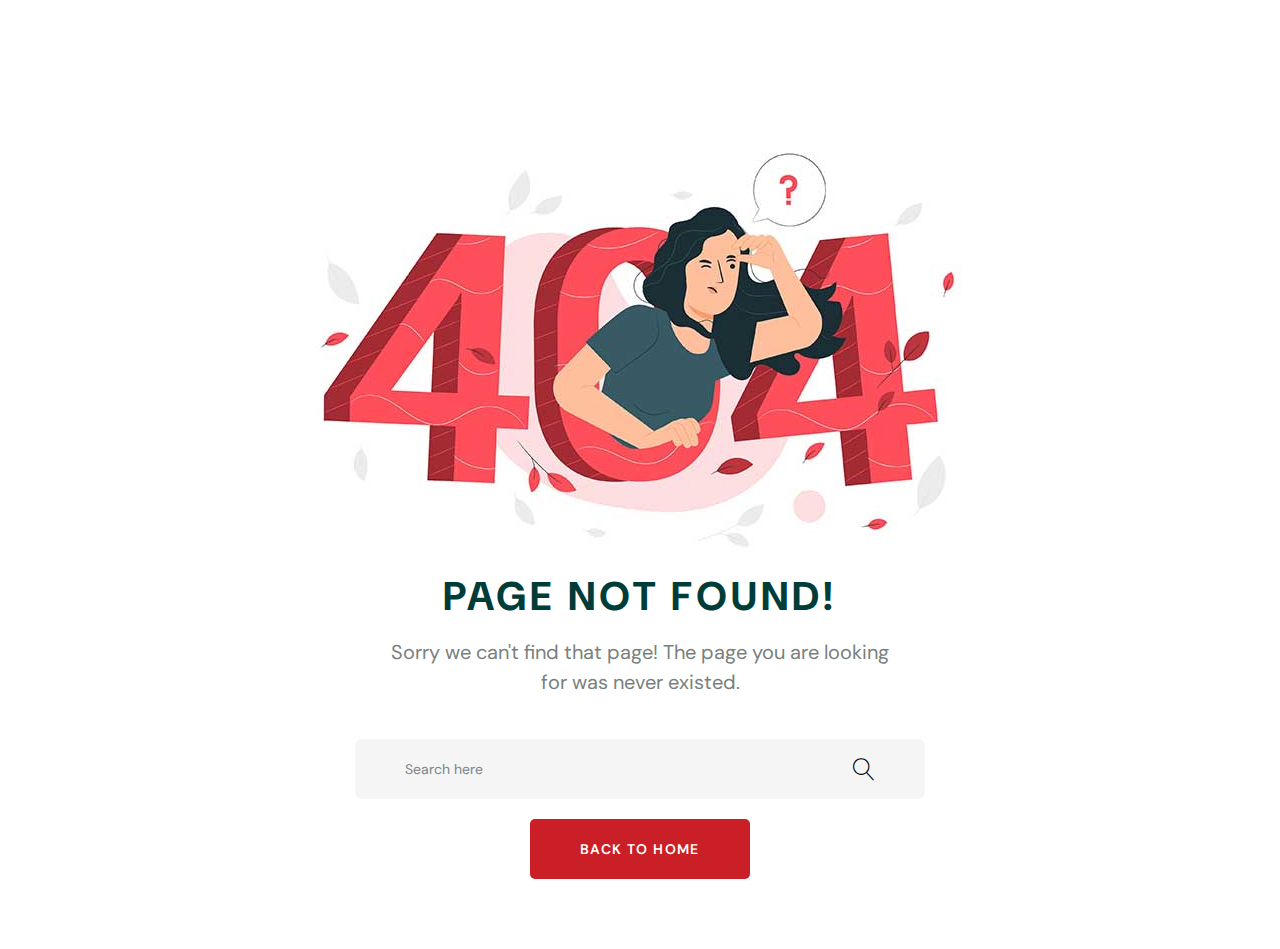
<file: page-404.html>
<!DOCTYPE html>
<html lang="en">

<head>
<meta charset="utf-8">
<title>Fesho | Organic Store HTML Template | Home Page 01</title>
<!-- Stylesheets -->
<link href="css/bootstrap.min.css" rel="stylesheet">
<link href="plugins/revolution/css/settings.css" rel="stylesheet" type="text/css"><!-- REVOLUTION SETTINGS STYLES -->
<link href="plugins/revolution/css/layers.css" rel="stylesheet" type="text/css"><!-- REVOLUTION LAYERS STYLES -->
<link href="plugins/revolution/css/navigation.css" rel="stylesheet" type="text/css"><!-- REVOLUTION NAVIGATION STYLES -->

<link href="css/style.css" rel="stylesheet">
<link href="css/responsive.css" rel="stylesheet">

<link rel="shortcut icon" href="images/favicon.png" type="image/x-icon">
<link rel="icon" href="images/favicon.png" type="image/x-icon">

<!-- Responsive -->
<meta http-equiv="X-UA-Compatible" content="IE=edge">
<meta name="viewport" content="width=device-width, initial-scale=1.0, maximum-scale=1.0, user-scalable=0">
<!--[if lt IE 9]><script src="js/html5shiv.js"></script><![endif]-->
<!--[if lt IE 9]><script src="js/respond.js"></script><![endif]-->
</head>

<body>

<!-- <div class="page-wrapper"> -->

	<!-- Preloader -->
	<!-- <div class="preloader"></div> -->

	<!-- 404 Section -->
	<section class="">
		<div class="auto-container pt-120 pb-70">
			<div class="row">
                <div class="col-xl-12">
                    <div class="error-page__inner">
                        <div class="error-page__title-box">
                        	<img src="images/resource/404.jpg" alt="">
                            <h3 class="error-page__sub-title">Page not found!</h3>
                        </div>
                        <p class="error-page__text">Sorry we can't find that page! The page you are looking <br> for
                            was never existed.</p>
                        <form class="error-page__form">
                            <div class="error-page__form-input">
                                <input type="search" placeholder="Search here">
                                <button type="submit"><i class="lnr lnr-icon-magnifier"></i></button>
                            </div>
                        </form>
                        <a href="index-2.html" class="theme-btn btn-style-one shop-now"><span class="btn-title">Back to Home</span></a>
                    </div>
                </div>
			</div>
		</div>
	</section>
	<!--End 404 Section -->

</div><!-- End Page Wrapper -->


<!-- Scroll To Top -->
<div class="scroll-to-top scroll-to-target" data-target="html"><span class="fa fa-angle-up"></span></div>


<script src="js/jquery.js"></script>
<script src="js/popper.min.js"></script>
<script src="js/bootstrap.min.js"></script>
<script src="js/jquery.fancybox.js"></script>
<script src="js/jquery.countdown.js"></script>
<script src="js/mixitup.js"></script>
<script src="js/wow.js"></script>
<script src="js/appear.js"></script>
<script src="js/jquery-ui.js"></script>
<script src="js/select2.min.js"></script>
<script src="js/swiper.min.js"></script>
<script src="js/owl.js"></script>
<script src="js/script.js"></script>
</body>

<!-- Mirrored from kodesolution.com/html/2022/tronis-html/page-404.html by HTTrack Website Copier/3.x [XR&CO'2014], Fri, 27 Jan 2023 08:08:06 GMT -->
</html>
</file>
<file: plugins/revolution/css/settings.css>
/*-----------------------------------------------------------------------------

-	Revolution Slider 5.0 Default Style Settings -

Screen Stylesheet

version:   	5.4.5
date:      	15/05/17
author:		themepunch
email:     	info@themepunch.com
website:   	http://www.themepunch.com
-----------------------------------------------------------------------------*/
#debungcontrolls,.debugtimeline{width:100%;box-sizing:border-box}.rev_column,.rev_column .tp-parallax-wrap,.tp-svg-layer svg{vertical-align:top}#debungcontrolls{z-index:100000;position:fixed;bottom:0;height:auto;background:rgba(0,0,0,.6);padding:10px}.debugtimeline{height:10px;position:relative;margin-bottom:3px;display:none;white-space:nowrap}.debugtimeline:hover{height:15px}.the_timeline_tester{background:#e74c3c;position:absolute;top:0;left:0;height:100%;width:0}.rs-go-fullscreen{position:fixed!important;width:100%!important;height:100%!important;top:0!important;left:0!important;z-index:9999999!important;background:#fff!important}.debugtimeline.tl_slide .the_timeline_tester{background:#f39c12}.debugtimeline.tl_frame .the_timeline_tester{background:#3498db}.debugtimline_txt{color:#fff;font-weight:400;font-size:7px;position:absolute;left:10px;top:0;white-space:nowrap;line-height:10px}.rtl{direction:rtl}@font-face{font-family:revicons;src:url(../fonts/revicons/revicons90c6.eot?5510888);src:url(../fonts/revicons/revicons90c6.eot?5510888#iefix) format('embedded-opentype'),url(../fonts/revicons/revicons90c6.woff?5510888) format('woff'),url(../fonts/revicons/revicons90c6.ttf?5510888) format('truetype'),url(../fonts/revicons/revicons90c6.svg?5510888#revicons) format('svg');font-weight:400;font-style:normal}[class*=" revicon-"]:before,[class^=revicon-]:before{font-family:revicons;font-style:normal;font-weight:400;speak:none;display:inline-block;text-decoration:inherit;width:1em;margin-right:.2em;text-align:center;font-variant:normal;text-transform:none;line-height:1em;margin-left:.2em}.revicon-search-1:before{content:'\e802'}.revicon-pencil-1:before{content:'\e831'}.revicon-picture-1:before{content:'\e803'}.revicon-cancel:before{content:'\e80a'}.revicon-info-circled:before{content:'\e80f'}.revicon-trash:before{content:'\e801'}.revicon-left-dir:before{content:'\e817'}.revicon-right-dir:before{content:'\e818'}.revicon-down-open:before{content:'\e83b'}.revicon-left-open:before{content:'\e819'}.revicon-right-open:before{content:'\e81a'}.revicon-angle-left:before{content:'\e820'}.revicon-angle-right:before{content:'\e81d'}.revicon-left-big:before{content:'\e81f'}.revicon-right-big:before{content:'\e81e'}.revicon-magic:before{content:'\e807'}.revicon-picture:before{content:'\e800'}.revicon-export:before{content:'\e80b'}.revicon-cog:before{content:'\e832'}.revicon-login:before{content:'\e833'}.revicon-logout:before{content:'\e834'}.revicon-video:before{content:'\e805'}.revicon-arrow-combo:before{content:'\e827'}.revicon-left-open-1:before{content:'\e82a'}.revicon-right-open-1:before{content:'\e82b'}.revicon-left-open-mini:before{content:'\e822'}.revicon-right-open-mini:before{content:'\e823'}.revicon-left-open-big:before{content:'\e824'}.revicon-right-open-big:before{content:'\e825'}.revicon-left:before{content:'\e836'}.revicon-right:before{content:'\e826'}.revicon-ccw:before{content:'\e808'}.revicon-arrows-ccw:before{content:'\e806'}.revicon-palette:before{content:'\e829'}.revicon-list-add:before{content:'\e80c'}.revicon-doc:before{content:'\e809'}.revicon-left-open-outline:before{content:'\e82e'}.revicon-left-open-2:before{content:'\e82c'}.revicon-right-open-outline:before{content:'\e82f'}.revicon-right-open-2:before{content:'\e82d'}.revicon-equalizer:before{content:'\e83a'}.revicon-layers-alt:before{content:'\e804'}.revicon-popup:before{content:'\e828'}.rev_slider_wrapper{position:relative;z-index:0;width:100%}.rev_slider{position:relative;overflow:visible}.entry-content .rev_slider a,.rev_slider a{box-shadow:none}.tp-overflow-hidden{overflow:hidden!important}.group_ov_hidden{overflow:hidden}.rev_slider img,.tp-simpleresponsive img{max-width:none!important;transition:none;margin:0;padding:0;border:none}.rev_slider .no-slides-text{font-weight:700;text-align:center;padding-top:80px}.rev_slider>ul,.rev_slider>ul>li,.rev_slider>ul>li:before,.rev_slider_wrapper>ul,.tp-revslider-mainul>li,.tp-revslider-mainul>li:before,.tp-simpleresponsive>ul,.tp-simpleresponsive>ul>li,.tp-simpleresponsive>ul>li:before{list-style:none!important;position:absolute;margin:0!important;padding:0!important;overflow-x:visible;overflow-y:visible;background-image:none;background-position:0 0;text-indent:0;top:0;left:0}.rev_slider>ul>li,.rev_slider>ul>li:before,.tp-revslider-mainul>li,.tp-revslider-mainul>li:before,.tp-simpleresponsive>ul>li,.tp-simpleresponsive>ul>li:before{visibility:hidden}.tp-revslider-mainul,.tp-revslider-slidesli{padding:0!important;margin:0!important;list-style:none!important}.fullscreen-container,.fullwidthbanner-container{padding:0;position:relative}.rev_slider li.tp-revslider-slidesli{position:absolute!important}.tp-caption .rs-untoggled-content{display:block}.tp-caption .rs-toggled-content{display:none}.rs-toggle-content-active.tp-caption .rs-toggled-content{display:block}.rs-toggle-content-active.tp-caption .rs-untoggled-content{display:none}.rev_slider .caption,.rev_slider .tp-caption{position:relative;visibility:hidden;white-space:nowrap;display:block;-webkit-font-smoothing:antialiased!important;z-index:1}.rev_slider .caption,.rev_slider .tp-caption,.tp-simpleresponsive img{-moz-user-select:none;-khtml-user-select:none;-webkit-user-select:none;-o-user-select:none}.rev_slider .tp-mask-wrap .tp-caption,.rev_slider .tp-mask-wrap :last-child,.wpb_text_column .rev_slider .tp-mask-wrap .tp-caption,.wpb_text_column .rev_slider .tp-mask-wrap :last-child{margin-bottom:0}.tp-svg-layer svg{width:100%;height:100%;position:relative}.tp-carousel-wrapper{cursor:url(openhand.cur),move}.tp-carousel-wrapper.dragged{cursor:url(closedhand.cur),move}.tp_inner_padding{box-sizing:border-box;max-height:none!important}.tp-caption.tp-layer-selectable{-moz-user-select:all;-khtml-user-select:all;-webkit-user-select:all;-o-user-select:all}.tp-caption.tp-hidden-caption,.tp-forcenotvisible,.tp-hide-revslider,.tp-parallax-wrap.tp-hidden-caption{visibility:hidden!important;display:none!important}.rev_slider audio,.rev_slider embed,.rev_slider iframe,.rev_slider object,.rev_slider video{max-width:none!important}.tp-element-background{position:absolute;top:0;left:0;width:100%;height:100%;z-index:0}.tp-blockmask,.tp-blockmask_in,.tp-blockmask_out{position:absolute;top:0;left:0;width:100%;height:100%;background:#fff;z-index:1000;transform:scaleX(0) scaleY(0)}.tp-parallax-wrap{transform-style:preserve-3d}.rev_row_zone{position:absolute;width:100%;left:0;box-sizing:border-box;min-height:50px;font-size:0}.rev_column_inner,.rev_slider .tp-caption.rev_row{position:relative;width:100%!important;box-sizing:border-box}.rev_row_zone_top{top:0}.rev_row_zone_middle{top:50%;transform:translateY(-50%)}.rev_row_zone_bottom{bottom:0}.rev_slider .tp-caption.rev_row{display:table;table-layout:fixed;vertical-align:top;height:auto!important;font-size:0}.rev_column{display:table-cell;position:relative;height:auto;box-sizing:border-box;font-size:0}.rev_column_inner{display:block;height:auto!important;white-space:normal!important}.rev_column_bg{width:100%;height:100%;position:absolute;top:0;left:0;z-index:0;box-sizing:border-box;background-clip:content-box;border:0 solid transparent}.tp-caption .backcorner,.tp-caption .backcornertop,.tp-caption .frontcorner,.tp-caption .frontcornertop{height:0;top:0;width:0;position:absolute}.rev_column_inner .tp-loop-wrap,.rev_column_inner .tp-mask-wrap,.rev_column_inner .tp-parallax-wrap{text-align:inherit}.rev_column_inner .tp-mask-wrap{display:inline-block}.rev_column_inner .tp-parallax-wrap,.rev_column_inner .tp-parallax-wrap .tp-loop-wrap,.rev_column_inner .tp-parallax-wrap .tp-mask-wrap{position:relative!important;left:auto!important;top:auto!important;line-height:0}.tp-video-play-button,.tp-video-play-button i{line-height:50px!important;vertical-align:top;text-align:center}.rev_column_inner .rev_layer_in_column,.rev_column_inner .tp-parallax-wrap,.rev_column_inner .tp-parallax-wrap .tp-loop-wrap,.rev_column_inner .tp-parallax-wrap .tp-mask-wrap{vertical-align:top}.rev_break_columns{display:block!important}.rev_break_columns .tp-parallax-wrap.rev_column{display:block!important;width:100%!important}.fullwidthbanner-container{overflow:hidden}.fullwidthbanner-container .fullwidthabanner{width:100%;position:relative}.tp-static-layers{position:absolute;z-index:101;top:0;left:0}.tp-caption .frontcorner{border-left:40px solid transparent;border-right:0 solid transparent;border-top:40px solid #00A8FF;left:-40px}.tp-caption .backcorner{border-left:0 solid transparent;border-right:40px solid transparent;border-bottom:40px solid #00A8FF;right:0}.tp-caption .frontcornertop{border-left:40px solid transparent;border-right:0 solid transparent;border-bottom:40px solid #00A8FF;left:-40px}.tp-caption .backcornertop{border-left:0 solid transparent;border-right:40px solid transparent;border-top:40px solid #00A8FF;right:0}.tp-layer-inner-rotation{position:relative!important}img.tp-slider-alternative-image{width:100%;height:auto}.caption.fullscreenvideo,.rs-background-video-layer,.tp-caption.coverscreenvideo,.tp-caption.fullscreenvideo{width:100%;height:100%;top:0;left:0;position:absolute}.noFilterClass{filter:none!important}.rs-background-video-layer{visibility:hidden;z-index:0}.caption.fullscreenvideo audio,.caption.fullscreenvideo iframe,.caption.fullscreenvideo video,.tp-caption.fullscreenvideo iframe,.tp-caption.fullscreenvideo iframe audio,.tp-caption.fullscreenvideo iframe video{width:100%!important;height:100%!important;display:none}.fullcoveredvideo audio,.fullscreenvideo audio .fullcoveredvideo video,.fullscreenvideo video{background:#000}.fullcoveredvideo .tp-poster{background-position:center center;background-size:cover;width:100%;height:100%;top:0;left:0}.videoisplaying .html5vid .tp-poster{display:none}.tp-video-play-button{background:#000;background:rgba(0,0,0,.3);border-radius:5px;position:absolute;top:50%;left:50%;color:#FFF;margin-top:-25px;margin-left:-25px;cursor:pointer;width:50px;height:50px;box-sizing:border-box;display:inline-block;z-index:4;opacity:0;transition:opacity .3s ease-out!important}.tp-audio-html5 .tp-video-play-button,.tp-hiddenaudio{display:none!important}.tp-caption .html5vid{width:100%!important;height:100%!important}.tp-video-play-button i{width:50px;height:50px;display:inline-block;font-size:40px!important}.rs-fullvideo-cover,.tp-dottedoverlay,.tp-shadowcover{height:100%;top:0;left:0;position:absolute}.tp-caption:hover .tp-video-play-button{opacity:1;display:block}.tp-caption .tp-revstop{display:none;border-left:5px solid #fff!important;border-right:5px solid #fff!important;margin-top:15px!important;line-height:20px!important;vertical-align:top;font-size:25px!important}.tp-seek-bar,.tp-video-button,.tp-volume-bar{outline:0;line-height:12px;margin:0;cursor:pointer}.videoisplaying .revicon-right-dir{display:none}.videoisplaying .tp-revstop{display:inline-block}.videoisplaying .tp-video-play-button{display:none}.fullcoveredvideo .tp-video-play-button{display:none!important}.fullscreenvideo .fullscreenvideo audio,.fullscreenvideo .fullscreenvideo video{object-fit:contain!important}.fullscreenvideo .fullcoveredvideo audio,.fullscreenvideo .fullcoveredvideo video{object-fit:cover!important}.tp-video-controls{position:absolute;bottom:0;left:0;right:0;padding:5px;opacity:0;transition:opacity .3s;background-image:linear-gradient(to bottom,#000 13%,#323232 100%);display:table;max-width:100%;overflow:hidden;box-sizing:border-box}.rev-btn.rev-hiddenicon i,.rev-btn.rev-withicon i{transition:all .2s ease-out!important;font-size:15px}.tp-caption:hover .tp-video-controls{opacity:.9}.tp-video-button{background:rgba(0,0,0,.5);border:0;border-radius:3px;font-size:12px;color:#fff;padding:0}.tp-video-button:hover{cursor:pointer}.tp-video-button-wrap,.tp-video-seek-bar-wrap,.tp-video-vol-bar-wrap{padding:0 5px;display:table-cell;vertical-align:middle}.tp-video-seek-bar-wrap{width:80%}.tp-video-vol-bar-wrap{width:20%}.tp-seek-bar,.tp-volume-bar{width:100%;padding:0}.rs-fullvideo-cover{width:100%;background:0 0;z-index:5}.disabled_lc .tp-video-play-button,.rs-background-video-layer audio::-webkit-media-controls,.rs-background-video-layer video::-webkit-media-controls,.rs-background-video-layer video::-webkit-media-controls-start-playback-button{display:none!important}.tp-audio-html5 .tp-video-controls{opacity:1!important;visibility:visible!important}.tp-dottedoverlay{background-repeat:repeat;width:100%;z-index:3}.tp-dottedoverlay.twoxtwo{background:url(../assets/gridtile.png)}.tp-dottedoverlay.twoxtwowhite{background:url(../assets/gridtile_white.png)}.tp-dottedoverlay.threexthree{background:url(../assets/gridtile_3x3.png)}.tp-dottedoverlay.threexthreewhite{background:url(../assets/gridtile_3x3_white.png)}.tp-shadowcover{width:100%;background:#fff;z-index:-1}.tp-shadow1{box-shadow:0 10px 6px -6px rgba(0,0,0,.8)}.tp-shadow2:after,.tp-shadow2:before,.tp-shadow3:before,.tp-shadow4:after{z-index:-2;position:absolute;content:"";bottom:10px;left:10px;width:50%;top:85%;max-width:300px;background:0 0;box-shadow:0 15px 10px rgba(0,0,0,.8);transform:rotate(-3deg)}.tp-shadow2:after,.tp-shadow4:after{transform:rotate(3deg);right:10px;left:auto}.tp-shadow5{position:relative;box-shadow:0 1px 4px rgba(0,0,0,.3),0 0 40px rgba(0,0,0,.1) inset}.tp-shadow5:after,.tp-shadow5:before{content:"";position:absolute;z-index:-2;box-shadow:0 0 25px 0 rgba(0,0,0,.6);top:30%;bottom:0;left:20px;right:20px;border-radius:100px/20px}.tp-button{padding:6px 13px 5px;border-radius:3px;height:30px;cursor:pointer;color:#fff!important;text-shadow:0 1px 1px rgba(0,0,0,.6)!important;font-size:15px;line-height:45px!important;font-family:arial,sans-serif;font-weight:700;letter-spacing:-1px;text-decoration:none}.tp-button.big{color:#fff;text-shadow:0 1px 1px rgba(0,0,0,.6);font-weight:700;padding:9px 20px;font-size:19px;line-height:57px!important}.purchase:hover,.tp-button.big:hover,.tp-button:hover{background-position:bottom,15px 11px}.purchase.green,.purchase:hover.green,.tp-button.green,.tp-button:hover.green{background-color:#21a117;box-shadow:0 3px 0 0 #104d0b}.purchase.blue,.purchase:hover.blue,.tp-button.blue,.tp-button:hover.blue{background-color:#1d78cb;box-shadow:0 3px 0 0 #0f3e68}.purchase.red,.purchase:hover.red,.tp-button.red,.tp-button:hover.red{background-color:#cb1d1d;box-shadow:0 3px 0 0 #7c1212}.purchase.orange,.purchase:hover.orange,.tp-button.orange,.tp-button:hover.orange{background-color:#f70;box-shadow:0 3px 0 0 #a34c00}.purchase.darkgrey,.purchase:hover.darkgrey,.tp-button.darkgrey,.tp-button.grey,.tp-button:hover.darkgrey,.tp-button:hover.grey{background-color:#555;box-shadow:0 3px 0 0 #222}.purchase.lightgrey,.purchase:hover.lightgrey,.tp-button.lightgrey,.tp-button:hover.lightgrey{background-color:#888;box-shadow:0 3px 0 0 #555}.rev-btn,.rev-btn:visited{outline:0!important;box-shadow:none!important;text-decoration:none!important;line-height:44px;font-size:17px;font-weight:500;padding:12px 35px;box-sizing:border-box;font-family:Roboto,sans-serif;cursor:pointer}.rev-btn.rev-uppercase,.rev-btn.rev-uppercase:visited{text-transform:uppercase;letter-spacing:1px;font-size:15px;font-weight:900}.rev-btn.rev-withicon i{font-weight:400;position:relative;top:0;margin-left:10px!important}.rev-btn.rev-hiddenicon i{font-weight:400;position:relative;top:0;opacity:0;margin-left:0!important;width:0!important}.rev-btn.rev-hiddenicon:hover i{opacity:1!important;margin-left:10px!important;width:auto!important}.rev-btn.rev-medium,.rev-btn.rev-medium:visited{line-height:36px;font-size:14px;padding:10px 30px}.rev-btn.rev-medium.rev-hiddenicon i,.rev-btn.rev-medium.rev-withicon i{font-size:14px;top:0}.rev-btn.rev-small,.rev-btn.rev-small:visited{line-height:28px;font-size:12px;padding:7px 20px}.rev-btn.rev-small.rev-hiddenicon i,.rev-btn.rev-small.rev-withicon i{font-size:12px;top:0}.rev-maxround{border-radius:30px}.rev-minround{border-radius:3px}.rev-burger{position:relative;width:60px;height:60px;box-sizing:border-box;padding:22px 0 0 14px;border-radius:50%;border:1px solid rgba(51,51,51,.25);-webkit-tap-highlight-color:transparent;cursor:pointer}.rev-burger span{display:block;width:30px;height:3px;background:#333;transition:.7s;pointer-events:none;transform-style:flat!important}.rev-burger.revb-white span,.rev-burger.revb-whitenoborder span{background:#fff}.rev-burger span:nth-child(2){margin:3px 0}#dialog_addbutton .rev-burger:hover :first-child,.open .rev-burger :first-child,.open.rev-burger :first-child{transform:translateY(6px) rotate(-45deg)}#dialog_addbutton .rev-burger:hover :nth-child(2),.open .rev-burger :nth-child(2),.open.rev-burger :nth-child(2){transform:rotate(-45deg);opacity:0}#dialog_addbutton .rev-burger:hover :last-child,.open .rev-burger :last-child,.open.rev-burger :last-child{transform:translateY(-6px) rotate(-135deg)}.rev-burger.revb-white{border:2px solid rgba(255,255,255,.2)}.rev-burger.revb-darknoborder,.rev-burger.revb-whitenoborder{border:0}.rev-burger.revb-darknoborder span{background:#333}.rev-burger.revb-whitefull{background:#fff;border:none}.rev-burger.revb-whitefull span{background:#333}.rev-burger.revb-darkfull{background:#333;border:none}.rev-burger.revb-darkfull span,.rev-scroll-btn.revs-fullwhite{background:#fff}@keyframes rev-ani-mouse{0%{opacity:1;top:29%}15%{opacity:1;top:50%}50%{opacity:0;top:50%}100%{opacity:0;top:29%}}.rev-scroll-btn{display:inline-block;position:relative;left:0;right:0;text-align:center;cursor:pointer;width:35px;height:55px;box-sizing:border-box;border:3px solid #fff;border-radius:23px}.rev-scroll-btn>*{display:inline-block;line-height:18px;font-size:13px;font-weight:400;color:#fff;font-family:proxima-nova,"Helvetica Neue",Helvetica,Arial,sans-serif;letter-spacing:2px}.rev-scroll-btn>.active,.rev-scroll-btn>:focus,.rev-scroll-btn>:hover{color:#fff}.rev-scroll-btn>.active,.rev-scroll-btn>:active,.rev-scroll-btn>:focus,.rev-scroll-btn>:hover{opacity:.8}.rev-scroll-btn.revs-fullwhite span{background:#333}.rev-scroll-btn.revs-fulldark{background:#333;border:none}.rev-scroll-btn.revs-fulldark span,.tp-bullet{background:#fff}.rev-scroll-btn span{position:absolute;display:block;top:29%;left:50%;width:8px;height:8px;margin:-4px 0 0 -4px;background:#fff;border-radius:50%;animation:rev-ani-mouse 2.5s linear infinite}.rev-scroll-btn.revs-dark{border-color:#333}.rev-scroll-btn.revs-dark span{background:#333}.rev-control-btn{position:relative;display:inline-block;z-index:5;color:#FFF;font-size:20px;line-height:60px;font-weight:400;font-style:normal;font-family:Raleway;text-decoration:none;text-align:center;background-color:#000;border-radius:50px;text-shadow:none;background-color:rgba(0,0,0,.5);width:60px;height:60px;box-sizing:border-box;cursor:pointer}.rev-cbutton-dark-sr,.rev-cbutton-light-sr{border-radius:3px}.rev-cbutton-light,.rev-cbutton-light-sr{color:#333;background-color:rgba(255,255,255,.75)}.rev-sbutton{line-height:37px;width:37px;height:37px}.rev-sbutton-blue{background-color:#3B5998}.rev-sbutton-lightblue{background-color:#00A0D1}.rev-sbutton-red{background-color:#DD4B39}.tp-bannertimer{visibility:hidden;width:100%;height:5px;background:#000;background:rgba(0,0,0,.15);position:absolute;z-index:200;top:0}.tp-bannertimer.tp-bottom{top:auto;bottom:0!important;height:5px}.tp-caption img{background:0 0;-ms-filter:"progid:DXImageTransform.Microsoft.gradient(startColorstr=#00FFFFFF,endColorstr=#00FFFFFF)";filter:progid:DXImageTransform.Microsoft.gradient(startColorstr=#00FFFFFF, endColorstr=#00FFFFFF);zoom:1}.caption.slidelink a div,.tp-caption.slidelink a div{width:3000px;height:1500px;background:url(../assets/coloredbg.png)}.tp-caption.slidelink a span{background:url(../assets/coloredbg.png)}.tp-loader.spinner0,.tp-loader.spinner5{background-image:url(../assets/loader.gif);background-repeat:no-repeat}.tp-shape{width:100%;height:100%}.tp-caption .rs-starring{display:inline-block}.tp-caption .rs-starring .star-rating{float:none;display:inline-block;vertical-align:top;color:#FFC321!important}.tp-caption .rs-starring .star-rating,.tp-caption .rs-starring-page .star-rating{position:relative;height:1em;width:5.4em;font-family:star;font-size:1em!important}.tp-loader.spinner0,.tp-loader.spinner1{width:40px;height:40px;margin-top:-20px;margin-left:-20px;animation:tp-rotateplane 1.2s infinite ease-in-out;background-color:#fff;border-radius:3px;box-shadow:0 0 20px 0 rgba(0,0,0,.15)}.tp-caption .rs-starring .star-rating:before,.tp-caption .rs-starring-page .star-rating:before{content:"\73\73\73\73\73";color:#E0DADF;float:left;top:0;left:0;position:absolute}.tp-caption .rs-starring .star-rating span{overflow:hidden;float:left;top:0;left:0;position:absolute;padding-top:1.5em;font-size:1em!important}.tp-caption .rs-starring .star-rating span:before{content:"\53\53\53\53\53";top:0;position:absolute;left:0}.tp-loader{top:50%;left:50%;z-index:10000;position:absolute}.tp-loader.spinner0{background-position:center center}.tp-loader.spinner5{background-position:10px 10px;background-color:#fff;margin:-22px;width:44px;height:44px;border-radius:3px}@keyframes tp-rotateplane{0%{transform:perspective(120px) rotateX(0) rotateY(0)}50%{transform:perspective(120px) rotateX(-180.1deg) rotateY(0)}100%{transform:perspective(120px) rotateX(-180deg) rotateY(-179.9deg)}}.tp-loader.spinner2{width:40px;height:40px;margin-top:-20px;margin-left:-20px;background-color:red;box-shadow:0 0 20px 0 rgba(0,0,0,.15);border-radius:100%;animation:tp-scaleout 1s infinite ease-in-out}@keyframes tp-scaleout{0%{transform:scale(0)}100%{transform:scale(1);opacity:0}}.tp-loader.spinner3{margin:-9px 0 0 -35px;width:70px;text-align:center}.tp-loader.spinner3 .bounce1,.tp-loader.spinner3 .bounce2,.tp-loader.spinner3 .bounce3{width:18px;height:18px;background-color:#fff;box-shadow:0 0 20px 0 rgba(0,0,0,.15);border-radius:100%;display:inline-block;animation:tp-bouncedelay 1.4s infinite ease-in-out;animation-fill-mode:both}.tp-loader.spinner3 .bounce1{animation-delay:-.32s}.tp-loader.spinner3 .bounce2{animation-delay:-.16s}@keyframes tp-bouncedelay{0%,100%,80%{transform:scale(0)}40%{transform:scale(1)}}.tp-loader.spinner4{margin:-20px 0 0 -20px;width:40px;height:40px;text-align:center;animation:tp-rotate 2s infinite linear}.tp-loader.spinner4 .dot1,.tp-loader.spinner4 .dot2{width:60%;height:60%;display:inline-block;position:absolute;top:0;background-color:#fff;border-radius:100%;animation:tp-bounce 2s infinite ease-in-out;box-shadow:0 0 20px 0 rgba(0,0,0,.15)}.tp-loader.spinner4 .dot2{top:auto;bottom:0;animation-delay:-1s}@keyframes tp-rotate{100%{transform:rotate(360deg)}}@keyframes tp-bounce{0%,100%{transform:scale(0)}50%{transform:scale(1)}}.tp-bullets.navbar,.tp-tabs.navbar,.tp-thumbs.navbar{border:none;min-height:0;margin:0;border-radius:0}.tp-bullets,.tp-tabs,.tp-thumbs{position:absolute;display:block;z-index:1000;top:0;left:0}.tp-tab,.tp-thumb{cursor:pointer;position:absolute;opacity:.5;box-sizing:border-box}.tp-arr-imgholder,.tp-tab-image,.tp-thumb-image,.tp-videoposter{background-position:center center;background-size:cover;width:100%;height:100%;display:block;position:absolute;top:0;left:0}.tp-tab.selected,.tp-tab:hover,.tp-thumb.selected,.tp-thumb:hover{opacity:1}.tp-tab-mask,.tp-thumb-mask{box-sizing:border-box!important}.tp-tabs,.tp-thumbs{box-sizing:content-box!important}.tp-bullet{width:15px;height:15px;position:absolute;background:rgba(255,255,255,.3);cursor:pointer}.tp-bullet.selected,.tp-bullet:hover{background:#fff}.tparrows{cursor:pointer;background:#000;background:rgba(0,0,0,.5);width:40px;height:40px;position:absolute;display:block;z-index:1000}.tparrows:hover{background:#000}.tparrows:before{font-family:revicons;font-size:15px;color:#fff;display:block;line-height:40px;text-align:center}.hginfo,.hglayerinfo{font-size:12px;font-weight:600}.tparrows.tp-leftarrow:before{content:'\e824'}.tparrows.tp-rightarrow:before{content:'\e825'}body.rtl .tp-kbimg{left:0!important}.dddwrappershadow{box-shadow:0 45px 100px rgba(0,0,0,.4)}.hglayerinfo{position:fixed;bottom:0;left:0;color:#FFF;line-height:20px;background:rgba(0,0,0,.75);padding:5px 10px;z-index:2000;white-space:normal}.helpgrid,.hginfo{position:absolute}.hginfo{top:-2px;left:-2px;color:#e74c3c;background:#000;padding:2px 5px}.indebugmode .tp-caption:hover{border:1px dashed #c0392b!important}.helpgrid{border:2px dashed #c0392b;top:0;left:0;z-index:0}#revsliderlogloglog{padding:15px;color:#fff;position:fixed;top:0;left:0;width:200px;height:150px;background:rgba(0,0,0,.7);z-index:100000;font-size:10px;overflow:scroll}.aden{filter:hue-rotate(-20deg) contrast(.9) saturate(.85) brightness(1.2)}.aden::after{background:linear-gradient(to right,rgba(66,10,14,.2),transparent);mix-blend-mode:darken}.perpetua::after,.reyes::after{mix-blend-mode:soft-light;opacity:.5}.inkwell{filter:sepia(.3) contrast(1.1) brightness(1.1) grayscale(1)}.perpetua::after{background:linear-gradient(to bottom,#005b9a,#e6c13d)}.reyes{filter:sepia(.22) brightness(1.1) contrast(.85) saturate(.75)}.reyes::after{background:#efcdad}.gingham{filter:brightness(1.05) hue-rotate(-10deg)}.gingham::after{background:linear-gradient(to right,rgba(66,10,14,.2),transparent);mix-blend-mode:darken}.toaster{filter:contrast(1.5) brightness(.9)}.toaster::after{background:radial-gradient(circle,#804e0f,#3b003b);mix-blend-mode:screen}.walden{filter:brightness(1.1) hue-rotate(-10deg) sepia(.3) saturate(1.6)}.walden::after{background:#04c;mix-blend-mode:screen;opacity:.3}.hudson{filter:brightness(1.2) contrast(.9) saturate(1.1)}.hudson::after{background:radial-gradient(circle,#a6b1ff 50%,#342134);mix-blend-mode:multiply;opacity:.5}.earlybird{filter:contrast(.9) sepia(.2)}.earlybird::after{background:radial-gradient(circle,#d0ba8e 20%,#360309 85%,#1d0210 100%);mix-blend-mode:overlay}.mayfair{filter:contrast(1.1) saturate(1.1)}.mayfair::after{background:radial-gradient(circle at 40% 40%,rgba(255,255,255,.8),rgba(255,200,200,.6),#111 60%);mix-blend-mode:overlay;opacity:.4}.lofi{filter:saturate(1.1) contrast(1.5)}.lofi::after{background:radial-gradient(circle,transparent 70%,#222 150%);mix-blend-mode:multiply}._1977{filter:contrast(1.1) brightness(1.1) saturate(1.3)}._1977:after{background:rgba(243,106,188,.3);mix-blend-mode:screen}.brooklyn{filter:contrast(.9) brightness(1.1)}.brooklyn::after{background:radial-gradient(circle,rgba(168,223,193,.4) 70%,#c4b7c8);mix-blend-mode:overlay}.xpro2{filter:sepia(.3)}.xpro2::after{background:radial-gradient(circle,#e6e7e0 40%,rgba(43,42,161,.6) 110%);mix-blend-mode:color-burn}.nashville{filter:sepia(.2) contrast(1.2) brightness(1.05) saturate(1.2)}.nashville::after{background:rgba(0,70,150,.4);mix-blend-mode:lighten}.nashville::before{background:rgba(247,176,153,.56);mix-blend-mode:darken}.lark{filter:contrast(.9)}.lark::after{background:rgba(242,242,242,.8);mix-blend-mode:darken}.lark::before{background:#22253f;mix-blend-mode:color-dodge}.moon{filter:grayscale(1) contrast(1.1) brightness(1.1)}.moon::before{background:#a0a0a0;mix-blend-mode:soft-light}.moon::after{background:#383838;mix-blend-mode:lighten}.clarendon{filter:contrast(1.2) saturate(1.35)}.clarendon:before{background:rgba(127,187,227,.2);mix-blend-mode:overlay}.willow{filter:grayscale(.5) contrast(.95) brightness(.9)}.willow::before{background-color:radial-gradient(40%,circle,#d4a9af 55%,#000 150%);mix-blend-mode:overlay}.willow::after{background-color:#d8cdcb;mix-blend-mode:color}.rise{filter:brightness(1.05) sepia(.2) contrast(.9) saturate(.9)}.rise::after{background:radial-gradient(circle,rgba(232,197,152,.8),transparent 90%);mix-blend-mode:overlay;opacity:.6}.rise::before{background:radial-gradient(circle,rgba(236,205,169,.15) 55%,rgba(50,30,7,.4));mix-blend-mode:multiply}._1977:after,._1977:before,.aden:after,.aden:before,.brooklyn:after,.brooklyn:before,.clarendon:after,.clarendon:before,.earlybird:after,.earlybird:before,.gingham:after,.gingham:before,.hudson:after,.hudson:before,.inkwell:after,.inkwell:before,.lark:after,.lark:before,.lofi:after,.lofi:before,.mayfair:after,.mayfair:before,.moon:after,.moon:before,.nashville:after,.nashville:before,.perpetua:after,.perpetua:before,.reyes:after,.reyes:before,.rise:after,.rise:before,.slumber:after,.slumber:before,.toaster:after,.toaster:before,.walden:after,.walden:before,.willow:after,.willow:before,.xpro2:after,.xpro2:before{content:'';display:block;height:100%;width:100%;top:0;left:0;position:absolute;pointer-events:none}._1977,.aden,.brooklyn,.clarendon,.earlybird,.gingham,.hudson,.inkwell,.lark,.lofi,.mayfair,.moon,.nashville,.perpetua,.reyes,.rise,.slumber,.toaster,.walden,.willow,.xpro2{position:relative}._1977 img,.aden img,.brooklyn img,.clarendon img,.earlybird img,.gingham img,.hudson img,.inkwell img,.lark img,.lofi img,.mayfair img,.moon img,.nashville img,.perpetua img,.reyes img,.rise img,.slumber img,.toaster img,.walden img,.willow img,.xpro2 img{width:100%;z-index:1}._1977:before,.aden:before,.brooklyn:before,.clarendon:before,.earlybird:before,.gingham:before,.hudson:before,.inkwell:before,.lark:before,.lofi:before,.mayfair:before,.moon:before,.nashville:before,.perpetua:before,.reyes:before,.rise:before,.slumber:before,.toaster:before,.walden:before,.willow:before,.xpro2:before{z-index:2}._1977:after,.aden:after,.brooklyn:after,.clarendon:after,.earlybird:after,.gingham:after,.hudson:after,.inkwell:after,.lark:after,.lofi:after,.mayfair:after,.moon:after,.nashville:after,.perpetua:after,.reyes:after,.rise:after,.slumber:after,.toaster:after,.walden:after,.willow:after,.xpro2:after{z-index:3}.slumber{filter:saturate(.66) brightness(1.05)}.slumber::after{background:rgba(125,105,24,.5);mix-blend-mode:soft-light}.slumber::before{background:rgba(69,41,12,.4);mix-blend-mode:lighten}.tp-kbimg-wrap:after,.tp-kbimg-wrap:before{height:500%;width:500%}
</file>
<file: plugins/revolution/css/layers.css>
/*-----------------------------------------------------------------------------

-	Revolution Slider 5.0 Layer Style Settings -

Screen Stylesheet

version:   	5.0.0
date:      	18/03/15
author:		themepunch
email:     	info@themepunch.com
website:   	http://www.themepunch.com
-----------------------------------------------------------------------------*/

* {
    -webkit-box-sizing: border-box;
    -moz-box-sizing: border-box;
    box-sizing: border-box;
}

.tp-caption.Twitter-Content a,.tp-caption.Twitter-Content a:visited
{
	color:#0084B4!important;
}

.tp-caption.Twitter-Content a:hover
{
	color:#0084B4!important;
	text-decoration:underline!important;
}

.tp-caption.medium_grey,.medium_grey
{
	background-color:#888;
	border-style:none;
	border-width:0;
	color:#fff;
	font-family:Arial;
	font-size:20px;
	font-weight:700;
	line-height:20px;
	margin:0;
	padding:2px 4px;
	position:absolute;
	text-shadow:0 2px 5px rgba(0,0,0,0.5);
	white-space:nowrap;
}

.tp-caption.small_text,.small_text
{
	border-style:none;
	border-width:0;
	color:#fff;
	font-family:Arial;
	font-size:14px;
	font-weight:700;
	line-height:20px;
	margin:0;
	position:absolute;
	text-shadow:0 2px 5px rgba(0,0,0,0.5);
	white-space:nowrap;
}

.tp-caption.medium_text,.medium_text
{
	border-style:none;
	border-width:0;
	color:#fff;
	font-family:Arial;
	font-size:20px;
	font-weight:700;
	line-height:20px;
	margin:0;
	position:absolute;
	text-shadow:0 2px 5px rgba(0,0,0,0.5);
	white-space:nowrap;
}

.tp-caption.large_text,.large_text
{
	border-style:none;
	border-width:0;
	color:#fff;
	font-family:Arial;
	font-size:40px;
	font-weight:700;
	line-height:40px;
	margin:0;
	position:absolute;
	text-shadow:0 2px 5px rgba(0,0,0,0.5);
	white-space:nowrap;
}

.tp-caption.very_large_text,.very_large_text
{
	border-style:none;
	border-width:0;
	color:#fff;
	font-family:Arial;
	font-size:60px;
	font-weight:700;
	letter-spacing:-2px;
	line-height:60px;
	margin:0;
	position:absolute;
	text-shadow:0 2px 5px rgba(0,0,0,0.5);
	white-space:nowrap;
}

.tp-caption.very_big_white,.very_big_white
{
	background-color:#000;
	border-style:none;
	border-width:0;
	color:#fff;
	font-family:Arial;
	font-size:60px;
	font-weight:800;
	line-height:60px;
	margin:0;
	padding:1px 4px 0;
	position:absolute;
	text-shadow:none;
	white-space:nowrap;
}

.tp-caption.very_big_black,.very_big_black
{
	background-color:#fff;
	border-style:none;
	border-width:0;
	color:#000;
	font-family:Arial;
	font-size:60px;
	font-weight:700;
	line-height:60px;
	margin:0;
	padding:1px 4px 0;
	position:absolute;
	text-shadow:none;
	white-space:nowrap;
}

.tp-caption.modern_medium_fat,.modern_medium_fat
{
	border-style:none;
	border-width:0;
	color:#000;
	font-family:"Open Sans", sans-serif;
	font-size:24px;
	font-weight:800;
	line-height:20px;
	margin:0;
	position:absolute;
	text-shadow:none;
	white-space:nowrap;
}

.tp-caption.modern_medium_fat_white,.modern_medium_fat_white
{
	border-style:none;
	border-width:0;
	color:#fff;
	font-family:"Open Sans", sans-serif;
	font-size:24px;
	font-weight:800;
	line-height:20px;
	margin:0;
	position:absolute;
	text-shadow:none;
	white-space:nowrap;
}

.tp-caption.modern_medium_light,.modern_medium_light
{
	border-style:none;
	border-width:0;
	color:#000;
	font-family:"Open Sans", sans-serif;
	font-size:24px;
	font-weight:300;
	line-height:20px;
	margin:0;
	position:absolute;
	text-shadow:none;
	white-space:nowrap;
}

.tp-caption.modern_big_bluebg,.modern_big_bluebg
{
	background-color:#4e5b6c;
	border-style:none;
	border-width:0;
	color:#fff;
	font-family:"Open Sans", sans-serif;
	font-size:30px;
	font-weight:800;
	letter-spacing:0;
	line-height:36px;
	margin:0;
	padding:3px 10px;
	position:absolute;
	text-shadow:none;
}

.tp-caption.modern_big_redbg,.modern_big_redbg
{
	background-color:#de543e;
	border-style:none;
	border-width:0;
	color:#fff;
	font-family:"Open Sans", sans-serif;
	font-size:30px;
	font-weight:300;
	letter-spacing:0;
	line-height:36px;
	margin:0;
	padding:1px 10px 3px;
	position:absolute;
	text-shadow:none;
}

.tp-caption.modern_small_text_dark,.modern_small_text_dark
{
	border-style:none;
	border-width:0;
	color:#555;
	font-family:Arial;
	font-size:14px;
	line-height:22px;
	margin:0;
	position:absolute;
	text-shadow:none;
	white-space:nowrap;
}

.tp-caption.boxshadow,.boxshadow
{		
	box-shadow:0 0 20px rgba(0,0,0,0.5);
}

.tp-caption.black,.black
{
	color:#000;
	text-shadow:none;
}

.tp-caption.noshadow,.noshadow
{
	text-shadow:none;
}

.tp-caption.thinheadline_dark,.thinheadline_dark
{
	background-color:transparent;
	color:rgba(0,0,0,0.85);
	font-family:"Open Sans";
	font-size:30px;
	font-weight:300;
	line-height:30px;
	position:absolute;
	text-shadow:none;
}

.tp-caption.thintext_dark,.thintext_dark
{
	background-color:transparent;
	color:rgba(0,0,0,0.85);
	font-family:"Open Sans";
	font-size:16px;
	font-weight:300;
	line-height:26px;
	position:absolute;
	text-shadow:none;
}

.tp-caption.largeblackbg,.largeblackbg
{
	
	
	background-color:#000;
	border-radius:0;
	color:#fff;
	font-family:"Open Sans";
	font-size:50px;
	font-weight:300;
	line-height:70px;
	padding:0 20px;
	position:absolute;
	text-shadow:none;
}

.tp-caption.largepinkbg,.largepinkbg
{
	
	
	background-color:#db4360;
	border-radius:0;
	color:#fff;
	font-family:"Open Sans";
	font-size:50px;
	font-weight:300;
	line-height:70px;
	padding:0 20px;
	position:absolute;
	text-shadow:none;
}

.tp-caption.largewhitebg,.largewhitebg
{
	
	
	background-color:#fff;
	border-radius:0;
	color:#000;
	font-family:"Open Sans";
	font-size:50px;
	font-weight:300;
	line-height:70px;
	padding:0 20px;
	position:absolute;
	text-shadow:none;
}

.tp-caption.largegreenbg,.largegreenbg
{
	
	
	background-color:#67ae73;
	border-radius:0;
	color:#fff;
	font-family:"Open Sans";
	font-size:50px;
	font-weight:300;
	line-height:70px;
	padding:0 20px;
	position:absolute;
	text-shadow:none;
}

.tp-caption.excerpt,.excerpt
{
	background-color:rgba(0,0,0,1);
	border-color:#fff;
	border-style:none;
	border-width:0;
	color:#fff;
	font-family:Arial;
	font-size:36px;
	font-weight:700;
	height:auto;
	letter-spacing:-1.5px;
	line-height:36px;
	margin:0;
	padding:1px 4px 0;
	text-decoration:none;
	text-shadow:none;
	white-space:normal!important;
	width:150px;
}

.tp-caption.large_bold_grey,.large_bold_grey
{
	background-color:transparent;
	border-color:#ffd658;
	border-style:none;
	border-width:0;
	color:#666;
	font-family:"Open Sans";
	font-size:60px;
	font-weight:800;
	line-height:60px;
	margin:0;
	padding:1px 4px 0;
	text-decoration:none;
	text-shadow:none;
}

.tp-caption.medium_thin_grey,.medium_thin_grey
{
	background-color:transparent;
	border-color:#ffd658;
	border-style:none;
	border-width:0;
	color:#666;
	font-family:"Open Sans";
	font-size:34px;
	font-weight:300;
	line-height:30px;
	margin:0;
	padding:1px 4px 0;
	text-decoration:none;
	text-shadow:none;
}

.tp-caption.small_thin_grey,.small_thin_grey
{
	background-color:transparent;
	border-color:#ffd658;
	border-style:none;
	border-width:0;
	color:#757575;
	font-family:"Open Sans";
	font-size:18px;
	font-weight:300;
	line-height:26px;
	margin:0;
	padding:1px 4px 0;
	text-decoration:none;
	text-shadow:none;
}

.tp-caption.lightgrey_divider,.lightgrey_divider
{
	background-color:rgba(235,235,235,1);
	background-position:initial;
	background-repeat:initial;
	border-color:#222;
	border-style:none;
	border-width:0;
	height:3px;
	text-decoration:none;
	width:370px;
}

.tp-caption.large_bold_darkblue,.large_bold_darkblue
{
	background-color:transparent;
	border-color:#ffd658;
	border-style:none;
	border-width:0;
	color:#34495e;
	font-family:"Open Sans";
	font-size:58px;
	font-weight:800;
	line-height:60px;
	text-decoration:none;
}

.tp-caption.medium_bg_darkblue,.medium_bg_darkblue
{
	background-color:#34495e;
	border-color:#ffd658;
	border-style:none;
	border-width:0;
	color:#fff;
	font-family:"Open Sans";
	font-size:20px;
	font-weight:800;
	line-height:20px;
	padding:10px;
	text-decoration:none;
}

.tp-caption.medium_bold_red,.medium_bold_red
{
	background-color:transparent;
	border-color:#ffd658;
	border-style:none;
	border-width:0;
	color:#e33a0c;
	font-family:"Open Sans";
	font-size:24px;
	font-weight:800;
	line-height:30px;
	padding:0;
	text-decoration:none;
}

.tp-caption.medium_light_red,.medium_light_red
{
	background-color:transparent;
	border-color:#ffd658;
	border-style:none;
	border-width:0;
	color:#e33a0c;
	font-family:"Open Sans";
	font-size:21px;
	font-weight:300;
	line-height:26px;
	padding:0;
	text-decoration:none;
}

.tp-caption.medium_bg_red,.medium_bg_red
{
	background-color:#e33a0c;
	border-color:#ffd658;
	border-style:none;
	border-width:0;
	color:#fff;
	font-family:"Open Sans";
	font-size:20px;
	font-weight:800;
	line-height:20px;
	padding:10px;
	text-decoration:none;
}

.tp-caption.medium_bold_orange,.medium_bold_orange
{
	background-color:transparent;
	border-color:#ffd658;
	border-style:none;
	border-width:0;
	color:#f39c12;
	font-family:"Open Sans";
	font-size:24px;
	font-weight:800;
	line-height:30px;
	text-decoration:none;
}

.tp-caption.medium_bg_orange,.medium_bg_orange
{
	background-color:#f39c12;
	border-color:#ffd658;
	border-style:none;
	border-width:0;
	color:#fff;
	font-family:"Open Sans";
	font-size:20px;
	font-weight:800;
	line-height:20px;
	padding:10px;
	text-decoration:none;
}

.tp-caption.grassfloor,.grassfloor
{
	background-color:rgba(160,179,151,1);
	border-color:#222;
	border-style:none;
	border-width:0;
	height:150px;
	text-decoration:none;
	width:4000px;
}

.tp-caption.large_bold_white,.large_bold_white
{
	background-color:transparent;
	border-color:#ffd658;
	border-style:none;
	border-width:0;
	color:#fff;
	font-family:"Open Sans";
	font-size:58px;
	font-weight:800;
	line-height:60px;
	text-decoration:none;
}

.tp-caption.medium_light_white,.medium_light_white
{
	background-color:transparent;
	border-color:#ffd658;
	border-style:none;
	border-width:0;
	color:#fff;
	font-family:"Open Sans";
	font-size:30px;
	font-weight:300;
	line-height:36px;
	padding:0;
	text-decoration:none;
}

.tp-caption.mediumlarge_light_white,.mediumlarge_light_white
{
	background-color:transparent;
	border-color:#ffd658;
	border-style:none;
	border-width:0;
	color:#fff;
	font-family:"Open Sans";
	font-size:34px;
	font-weight:300;
	line-height:40px;
	padding:0;
	text-decoration:none;
}

.tp-caption.mediumlarge_light_white_center,.mediumlarge_light_white_center
{
	background-color:transparent;
	border-color:#ffd658;
	border-style:none;
	border-width:0;
	color:#fff;
	font-family:"Open Sans";
	font-size:34px;
	font-weight:300;
	line-height:40px;
	padding:0;
	text-align:center;
	text-decoration:none;
}

.tp-caption.medium_bg_asbestos,.medium_bg_asbestos
{
	background-color:#7f8c8d;
	border-color:#ffd658;
	border-style:none;
	border-width:0;
	color:#fff;
	font-family:"Open Sans";
	font-size:20px;
	font-weight:800;
	line-height:20px;
	padding:10px;
	text-decoration:none;
}

.tp-caption.medium_light_black,.medium_light_black
{
	background-color:transparent;
	border-color:#ffd658;
	border-style:none;
	border-width:0;
	color:#000;
	font-family:"Open Sans";
	font-size:30px;
	font-weight:300;
	line-height:36px;
	padding:0;
	text-decoration:none;
}

.tp-caption.large_bold_black,.large_bold_black
{
	background-color:transparent;
	border-color:#ffd658;
	border-style:none;
	border-width:0;
	color:#000;
	font-family:"Open Sans";
	font-size:58px;
	font-weight:800;
	line-height:60px;
	text-decoration:none;
}

.tp-caption.mediumlarge_light_darkblue,.mediumlarge_light_darkblue
{
	background-color:transparent;
	border-color:#ffd658;
	border-style:none;
	border-width:0;
	color:#34495e;
	font-family:"Open Sans";
	font-size:34px;
	font-weight:300;
	line-height:40px;
	padding:0;
	text-decoration:none;
}

.tp-caption.small_light_white,.small_light_white
{
	background-color:transparent;
	border-color:#ffd658;
	border-style:none;
	border-width:0;
	color:#fff;
	font-family:"Open Sans";
	font-size:17px;
	font-weight:300;
	line-height:28px;
	padding:0;
	text-decoration:none;
}

.tp-caption.roundedimage,.roundedimage
{
	border-color:#222;
	border-style:none;
	border-width:0;
}

.tp-caption.large_bg_black,.large_bg_black
{
	background-color:#000;
	border-color:#ffd658;
	border-style:none;
	border-width:0;
	color:#fff;
	font-family:"Open Sans";
	font-size:40px;
	font-weight:800;
	line-height:40px;
	padding:10px 20px 15px;
	text-decoration:none;
}

.tp-caption.mediumwhitebg,.mediumwhitebg
{
	background-color:#fff;
	border-color:#000;
	border-style:none;
	border-width:0;
	color:#000;
	font-family:"Open Sans";
	font-size:30px;
	font-weight:300;
	line-height:30px;
	padding:5px 15px 10px;
	text-decoration:none;
	text-shadow:none;
}

.tp-caption.maincaption,.maincaption
{
	background-color:transparent;
	border-color:#000;
	border-style:none;
	border-width:0;
	color:#212a40;
	font-family:roboto;
	font-size:33px;
	font-weight:500;
	line-height:43px;
	text-decoration:none;
	text-shadow:none;
}

.tp-caption.miami_title_60px,.miami_title_60px
{
	background-color:transparent;
	border-color:#000;
	border-style:none;
	border-width:0;
	color:#fff;
	font-family:"Source Sans Pro";
	font-size:60px;
	font-weight:700;
	letter-spacing:1px;
	line-height:60px;
	text-decoration:none;
	text-shadow:none;
}

.tp-caption.miami_subtitle,.miami_subtitle
{
	background-color:transparent;
	border-color:#000;
	border-style:none;
	border-width:0;
	color:rgba(255,255,255,0.65);
	font-family:"Source Sans Pro";
	font-size:17px;
	font-weight:400;
	letter-spacing:2px;
	line-height:24px;
	text-decoration:none;
	text-shadow:none;
}

.tp-caption.divideline30px,.divideline30px
{
	background:#fff;
	background-color:#fff;
	border-color:#222;
	border-style:none;
	border-width:0;
	height:2px;
	min-width:30px;
	text-decoration:none;
}

.tp-caption.Miami_nostyle,.Miami_nostyle
{
	border-color:#222;
	border-style:none;
	border-width:0;
}

.tp-caption.miami_content_light,.miami_content_light
{
	background-color:transparent;
	border-color:#000;
	border-style:none;
	border-width:0;
	color:#fff;
	font-family:"Source Sans Pro";
	font-size:22px;
	font-weight:400;
	letter-spacing:0;
	line-height:28px;
	text-decoration:none;
	text-shadow:none;
}

.tp-caption.miami_title_60px_dark,.miami_title_60px_dark
{
	background-color:transparent;
	border-color:#000;
	border-style:none;
	border-width:0;
	color:#333;
	font-family:"Source Sans Pro";
	font-size:60px;
	font-weight:700;
	letter-spacing:1px;
	line-height:60px;
	text-decoration:none;
	text-shadow:none;
}

.tp-caption.miami_content_dark,.miami_content_dark
{
	background-color:transparent;
	border-color:#000;
	border-style:none;
	border-width:0;
	color:#666;
	font-family:"Source Sans Pro";
	font-size:22px;
	font-weight:400;
	letter-spacing:0;
	line-height:28px;
	text-decoration:none;
	text-shadow:none;
}

.tp-caption.divideline30px_dark,.divideline30px_dark
{
	background-color:#333;
	border-color:#222;
	border-style:none;
	border-width:0;
	height:2px;
	min-width:30px;
	text-decoration:none;
}

.tp-caption.ellipse70px,.ellipse70px
{
	background-color:rgba(0,0,0,0.14902);
	border-color:#222;
	border-radius:50px 50px 50px 50px;
	border-style:none;
	border-width:0;
	cursor:pointer;
	line-height:1px;
	min-height:70px;
	min-width:70px;
	text-decoration:none;
}

.tp-caption.arrowicon,.arrowicon
{
	border-color:#222;
	border-style:none;
	border-width:0;
	line-height:1px;
}

.tp-caption.MarkerDisplay,.MarkerDisplay
{
	background-color:transparent;
	border-color:#000;
	border-radius:0 0 0 0;
	border-style:none;
	border-width:0;
	font-family:"Permanent Marker";
	font-style:normal;
	padding:0;
	text-decoration:none;
	text-shadow:none;
}

.tp-caption.Restaurant-Display,.Restaurant-Display
{
	background-color:transparent;
	border-color:transparent;
	border-radius:0 0 0 0;
	border-style:none;
	border-width:0;
	color:#fff;
	font-family:Roboto;
	font-size:120px;
	font-style:normal;
	font-weight:700;
	line-height:120px;
	padding:0;
	text-decoration:none;
}

.tp-caption.Restaurant-Cursive,.Restaurant-Cursive
{
	background-color:transparent;
	border-color:transparent;
	border-radius:0 0 0 0;
	border-style:none;
	border-width:0;
	color:#fff;
	font-family:"Nothing you could do";
	font-size:30px;
	font-style:normal;
	font-weight:400;
	letter-spacing:2px;
	line-height:30px;
	padding:0;
	text-decoration:none;
}

.tp-caption.Restaurant-ScrollDownText,.Restaurant-ScrollDownText
{
	background-color:transparent;
	border-color:transparent;
	border-radius:0 0 0 0;
	border-style:none;
	border-width:0;
	color:#fff;
	font-family:Roboto;
	font-size:17px;
	font-style:normal;
	font-weight:400;
	letter-spacing:2px;
	line-height:17px;
	padding:0;
	text-decoration:none;
}

.tp-caption.Restaurant-Description,.Restaurant-Description
{
	background-color:transparent;
	border-color:transparent;
	border-radius:0 0 0 0;
	border-style:none;
	border-width:0;
	color:#fff;
	font-family:Roboto;
	font-size:20px;
	font-style:normal;
	font-weight:300;
	letter-spacing:3px;
	line-height:30px;
	padding:0;
	text-decoration:none;
}

.tp-caption.Restaurant-Price,.Restaurant-Price
{
	background-color:transparent;
	border-color:transparent;
	border-radius:0 0 0 0;
	border-style:none;
	border-width:0;
	color:#fff;
	font-family:Roboto;
	font-size:30px;
	font-style:normal;
	font-weight:300;
	letter-spacing:3px;
	line-height:30px;
	padding:0;
	text-decoration:none;
}

.tp-caption.Restaurant-Menuitem,.Restaurant-Menuitem
{
	background-color:rgba(0,0,0,1.00);
	border-color:transparent;
	border-radius:0 0 0 0;
	border-style:none;
	border-width:0;
	color:rgba(255,255,255,1.00);
	font-family:Roboto;
	font-size:17px;
	font-style:normal;
	font-weight:400;
	letter-spacing:2px;
	line-height:17px;
	padding:10px 30px;
	text-align:left;
	text-decoration:none;
}

.tp-caption.Furniture-LogoText,.Furniture-LogoText
{
	background-color:transparent;
	border-color:transparent;
	border-radius:0 0 0 0;
	border-style:none;
	border-width:0;
	color:rgba(230,207,163,1.00);
	font-family:Raleway;
	font-size:160px;
	font-style:normal;
	font-weight:300;
	line-height:150px;
	padding:0;
	text-decoration:none;
	text-shadow:none;
}

.tp-caption.Furniture-Plus,.Furniture-Plus
{
	background-color:rgba(255,255,255,1.00);
	border-color:transparent;
	border-radius:30px 30px 30px 30px;
	border-style:none;
	border-width:0;
	box-shadow:rgba(0,0,0,0.1) 0 1px 3px;
	color:rgba(230,207,163,1.00);
	font-family:Raleway;
	font-size:20px;
	font-style:normal;
	font-weight:400;
	line-height:20px;
	padding:6px 7px 4px;
	text-decoration:none;
	text-shadow:none;
}

.tp-caption.Furniture-Title,.Furniture-Title
{
	background-color:transparent;
	border-color:transparent;
	border-radius:0 0 0 0;
	border-style:none;
	border-width:0;
	color:rgba(0,0,0,1.00);
	font-family:Raleway;
	font-size:20px;
	font-style:normal;
	font-weight:700;
	letter-spacing:3px;
	line-height:20px;
	padding:0;
	text-decoration:none;
	text-shadow:none;
}

.tp-caption.Furniture-Subtitle,.Furniture-Subtitle
{
	background-color:transparent;
	border-color:transparent;
	border-radius:0 0 0 0;
	border-style:none;
	border-width:0;
	color:rgba(0,0,0,1.00);
	font-family:Raleway;
	font-size:17px;
	font-style:normal;
	font-weight:300;
	line-height:20px;
	padding:0;
	text-decoration:none;
	text-shadow:none;
}

.tp-caption.Gym-Display,.Gym-Display
{
	background-color:transparent;
	border-color:transparent;
	border-radius:0 0 0 0;
	border-style:none;
	border-width:0;
	color:rgba(255,255,255,1.00);
	font-family:Raleway;
	font-size:80px;
	font-style:normal;
	font-weight:900;
	line-height:70px;
	padding:0;
	text-decoration:none;
}

.tp-caption.Gym-Subline,.Gym-Subline
{
	background-color:transparent;
	border-color:transparent;
	border-radius:0 0 0 0;
	border-style:none;
	border-width:0;
	color:rgba(255,255,255,1.00);
	font-family:Raleway;
	font-size:30px;
	font-style:normal;
	font-weight:100;
	letter-spacing:5px;
	line-height:30px;
	padding:0;
	text-decoration:none;
}

.tp-caption.Gym-SmallText,.Gym-SmallText
{
	background-color:transparent;
	border-color:transparent;
	border-radius:0 0 0 0;
	border-style:none;
	border-width:0;
	color:rgba(255,255,255,1.00);
	font-family:Raleway;
	font-size:17px;
	font-style:normal;
	font-weight:300;
	line-height:22;
	padding:0;
	text-decoration:none;
	text-shadow:none;
}

.tp-caption.Fashion-SmallText,.Fashion-SmallText
{
	background-color:transparent;
	border-color:transparent;
	border-radius:0 0 0 0;
	border-style:none;
	border-width:0;
	color:rgba(255,255,255,1.00);
	font-family:Raleway;
	font-size:12px;
	font-style:normal;
	font-weight:600;
	letter-spacing:2px;
	line-height:20px;
	padding:0;
	text-decoration:none;
}

.tp-caption.Fashion-BigDisplay,.Fashion-BigDisplay
{
	background-color:transparent;
	border-color:transparent;
	border-radius:0 0 0 0;
	border-style:none;
	border-width:0;
	color:rgba(0,0,0,1.00);
	font-family:Raleway;
	font-size:60px;
	font-style:normal;
	font-weight:900;
	letter-spacing:2px;
	line-height:60px;
	padding:0;
	text-decoration:none;
}

.tp-caption.Fashion-TextBlock,.Fashion-TextBlock
{
	background-color:transparent;
	border-color:transparent;
	border-radius:0 0 0 0;
	border-style:none;
	border-width:0;
	color:rgba(0,0,0,1.00);
	font-family:Raleway;
	font-size:20px;
	font-style:normal;
	font-weight:400;
	letter-spacing:2px;
	line-height:40px;
	padding:0;
	text-decoration:none;
}

.tp-caption.Sports-Display,.Sports-Display
{
	background-color:transparent;
	border-color:transparent;
	border-radius:0 0 0 0;
	border-style:none;
	border-width:0;
	color:rgba(255,255,255,1.00);
	font-family:Raleway;
	font-size:130px;
	font-style:normal;
	font-weight:100;
	letter-spacing:13px;
	line-height:130px;
	padding:0;
	text-decoration:none;
}

.tp-caption.Sports-DisplayFat,.Sports-DisplayFat
{
	background-color:transparent;
	border-color:transparent;
	border-radius:0 0 0 0;
	border-style:none;
	border-width:0;
	color:rgba(255,255,255,1.00);
	font-family:Raleway;
	font-size:130px;
	font-style:normal;
	font-weight:900;
	line-height:130px;
	padding:0;
	text-decoration:none;
}

.tp-caption.Sports-Subline,.Sports-Subline
{
	background-color:transparent;
	border-color:transparent;
	border-radius:0 0 0 0;
	border-style:none;
	border-width:0;
	color:rgba(0,0,0,1.00);
	font-family:Raleway;
	font-size:32px;
	font-style:normal;
	font-weight:400;
	letter-spacing:4px;
	line-height:32px;
	padding:0;
	text-decoration:none;
}

.tp-caption.Instagram-Caption,.Instagram-Caption
{
	background-color:transparent;
	border-color:transparent;
	border-radius:0 0 0 0;
	border-style:none;
	border-width:0;
	color:rgba(255,255,255,1.00);
	font-family:Roboto;
	font-size:20px;
	font-style:normal;
	font-weight:900;
	line-height:20px;
	padding:0;
	text-decoration:none;
}

.tp-caption.News-Title,.News-Title
{
	background-color:transparent;
	border-color:transparent;
	border-radius:0 0 0 0;
	border-style:none;
	border-width:0;
	color:rgba(255,255,255,1.00);
	font-family:"Roboto Slab";
	font-size:70px;
	font-style:normal;
	font-weight:400;
	line-height:60px;
	padding:0;
	text-decoration:none;
}

.tp-caption.News-Subtitle,.News-Subtitle
{
	background-color:rgba(255,255,255,0);
	border-color:transparent;
	border-radius:0 0 0 0;
	border-style:none;
	border-width:0;
	color:rgba(255,255,255,1.00);
	font-family:"Roboto Slab";
	font-size:15px;
	font-style:normal;
	font-weight:300;
	line-height:24px;
	padding:0;
	text-decoration:none;
}

.tp-caption.News-Subtitle:hover,.News-Subtitle:hover
{
	background-color:rgba(255,255,255,0);
	border-color:transparent;
	border-radius:0 0 0 0;
	border-style:solid;
	border-width:0;
	color:rgba(255,255,255,0.65);
	text-decoration:none;
}

.tp-caption.Photography-Display,.Photography-Display
{
	background-color:transparent;
	border-color:transparent;
	border-radius:0 0 0 0;
	border-style:none;
	border-width:0;
	color:rgba(255,255,255,1.00);
	font-family:Raleway;
	font-size:80px;
	font-style:normal;
	font-weight:100;
	letter-spacing:5px;
	line-height:70px;
	padding:0;
	text-decoration:none;
}

.tp-caption.Photography-Subline,.Photography-Subline
{
	background-color:transparent;
	border-color:transparent;
	border-radius:0 0 0 0;
	border-style:none;
	border-width:0;
	color:rgba(119,119,119,1.00);
	font-family:Raleway;
	font-size:20px;
	font-style:normal;
	font-weight:300;
	letter-spacing:3px;
	line-height:30px;
	padding:0;
	text-decoration:none;
}

.tp-caption.Photography-ImageHover,.Photography-ImageHover
{
	background-color:transparent;
	border-color:rgba(255,255,255,0);
	border-radius:0 0 0 0;
	border-style:none;
	border-width:0;
	color:rgba(255,255,255,1.00);
	font-size:20px;
	font-style:normal;
	font-weight:400;
	line-height:22;
	padding:0;
	text-decoration:none;
}

.tp-caption.Photography-ImageHover:hover,.Photography-ImageHover:hover
{
	background-color:transparent;
	border-color:transparent;
	border-radius:0 0 0 0;
	border-style:none;
	border-width:0;
	color:rgba(255,255,255,1.00);
	text-decoration:none;
}

.tp-caption.Photography-Menuitem,.Photography-Menuitem
{
	background-color:rgba(0,0,0,0.65);
	border-color:transparent;
	border-radius:0 0 0 0;
	border-style:none;
	border-width:0;
	color:rgba(255,255,255,1.00);
	font-family:Raleway;
	font-size:20px;
	font-style:normal;
	font-weight:300;
	letter-spacing:2px;
	line-height:20px;
	padding:3px 5px 3px 8px;
	text-decoration:none;
}

.tp-caption.Photography-Menuitem:hover,.Photography-Menuitem:hover
{
	background-color:rgba(0,255,222,0.65);
	border-color:transparent;
	border-radius:0 0 0 0;
	border-style:none;
	border-width:0;
	color:rgba(255,255,255,1.00);
	text-decoration:none;
}

.tp-caption.Photography-Textblock,.Photography-Textblock
{
	background-color:transparent;
	border-color:transparent;
	border-radius:0 0 0 0;
	border-style:none;
	border-width:0;
	color:rgba(255,255,255,1.00);
	font-family:Raleway;
	font-size:17px;
	font-style:normal;
	font-weight:300;
	letter-spacing:2px;
	line-height:30px;
	padding:0;
	text-decoration:none;
}

.tp-caption.Photography-Subline-2,.Photography-Subline-2
{
	background-color:transparent;
	border-color:transparent;
	border-radius:0 0 0 0;
	border-style:none;
	border-width:0;
	color:rgba(255,255,255,0.35);
	font-family:Raleway;
	font-size:20px;
	font-style:normal;
	font-weight:300;
	letter-spacing:3px;
	line-height:30px;
	padding:0;
	text-decoration:none;
}

.tp-caption.Photography-ImageHover2,.Photography-ImageHover2
{
	background-color:transparent;
	border-color:rgba(255,255,255,0);
	border-radius:0 0 0 0;
	border-style:none;
	border-width:0;
	color:rgba(255,255,255,1.00);
	font-family:Arial;
	font-size:20px;
	font-style:normal;
	font-weight:400;
	line-height:22;
	padding:0;
	text-decoration:none;
}

.tp-caption.Photography-ImageHover2:hover,.Photography-ImageHover2:hover
{
	background-color:transparent;
	border-color:transparent;
	border-radius:0 0 0 0;
	border-style:none;
	border-width:0;
	color:rgba(255,255,255,1.00);
	text-decoration:none;
}

.tp-caption.WebProduct-Title,.WebProduct-Title
{
	background-color:transparent;
	border-color:transparent;
	border-radius:0 0 0 0;
	border-style:none;
	border-width:0;
	color:rgba(51,51,51,1.00);
	font-family:Raleway;
	font-size:90px;
	font-style:normal;
	font-weight:100;
	line-height:90px;
	padding:0;
	text-decoration:none;
}

.tp-caption.WebProduct-SubTitle,.WebProduct-SubTitle
{
	background-color:transparent;
	border-color:transparent;
	border-radius:0 0 0 0;
	border-style:none;
	border-width:0;
	color:rgba(153,153,153,1.00);
	font-family:Raleway;
	font-size:15px;
	font-style:normal;
	font-weight:400;
	line-height:20px;
	padding:0;
	text-decoration:none;
}

.tp-caption.WebProduct-Content,.WebProduct-Content
{
	background-color:transparent;
	border-color:transparent;
	border-radius:0 0 0 0;
	border-style:none;
	border-width:0;
	color:rgba(153,153,153,1.00);
	font-family:Raleway;
	font-size:16px;
	font-style:normal;
	font-weight:600;
	line-height:24px;
	padding:0;
	text-decoration:none;
}

.tp-caption.WebProduct-Menuitem,.WebProduct-Menuitem
{
	background-color:rgba(51,51,51,1.00);
	border-color:transparent;
	border-radius:0 0 0 0;
	border-style:none;
	border-width:0;
	color:rgba(255,255,255,1.00);
	font-family:Raleway;
	font-size:15px;
	font-style:normal;
	font-weight:500;
	letter-spacing:2px;
	line-height:20px;
	padding:3px 5px 3px 8px;
	text-align:left;
	text-decoration:none;
}

.tp-caption.WebProduct-Menuitem:hover,.WebProduct-Menuitem:hover
{
	background-color:rgba(255,255,255,1.00);
	border-color:transparent;
	border-radius:0 0 0 0;
	border-style:none;
	border-width:0;
	color:rgba(153,153,153,1.00);
	text-decoration:none;
}

.tp-caption.WebProduct-Title-Light,.WebProduct-Title-Light
{
	background-color:transparent;
	border-color:transparent;
	border-radius:0 0 0 0;
	border-style:none;
	border-width:0;
	color:rgba(255,255,255,1.00);
	font-family:Raleway;
	font-size:90px;
	font-style:normal;
	font-weight:100;
	line-height:90px;
	padding:0;
	text-align:left;
	text-decoration:none;
}

.tp-caption.WebProduct-SubTitle-Light,.WebProduct-SubTitle-Light
{
	background-color:transparent;
	border-color:transparent;
	border-radius:0 0 0 0;
	border-style:none;
	border-width:0;
	color:rgba(255,255,255,0.35);
	font-family:Raleway;
	font-size:15px;
	font-style:normal;
	font-weight:400;
	line-height:20px;
	padding:0;
	text-align:left;
	text-decoration:none;
}

.tp-caption.WebProduct-Content-Light,.WebProduct-Content-Light
{
	background-color:transparent;
	border-color:transparent;
	border-radius:0 0 0 0;
	border-style:none;
	border-width:0;
	color:rgba(255,255,255,0.65);
	font-family:Raleway;
	font-size:16px;
	font-style:normal;
	font-weight:600;
	line-height:24px;
	padding:0;
	text-align:left;
	text-decoration:none;
}

.tp-caption.FatRounded,.FatRounded
{
	background-color:rgba(0,0,0,0.50);
	border-color:rgba(211,211,211,1.00);
	border-radius:50px 50px 50px 50px;
	border-style:none;
	border-width:0;
	color:rgba(255,255,255,1.00);
	font-family:Raleway;
	font-size:30px;
	font-style:normal;
	font-weight:900;
	line-height:30px;
	padding:20px 22px 20px 25px;
	text-align:left;
	text-decoration:none;
	text-shadow:none;
}

.tp-caption.FatRounded:hover,.FatRounded:hover
{
	background-color:rgba(0,0,0,1.00);
	border-color:rgba(211,211,211,1.00);
	border-radius:50px 50px 50px 50px;
	border-style:none;
	border-width:0;
	color:rgba(255,255,255,1.00);
	text-decoration:none;
}

.tp-caption.NotGeneric-Title,.NotGeneric-Title
{
	background-color:transparent;
	border-color:transparent;
	border-radius:0 0 0 0;
	border-style:none;
	border-width:0;
	color:rgba(255,255,255,1.00);
	font-family:Raleway;
	font-size:70px;
	font-style:normal;
	font-weight:800;
	line-height:70px;
	padding:10px 0;
	text-decoration:none;
}

.tp-caption.NotGeneric-SubTitle,.NotGeneric-SubTitle
{
	background-color:transparent;
	border-color:transparent;
	border-radius:0 0 0 0;
	border-style:none;
	border-width:0;
	color:rgba(255,255,255,1.00);
	font-family:Raleway;
	font-size:13px;
	font-style:normal;
	font-weight:500;
	letter-spacing:4px;
	line-height:20px;
	padding:0;
	text-align:left;
	text-decoration:none;
}

.tp-caption.NotGeneric-CallToAction,.NotGeneric-CallToAction
{
	background-color:rgba(0,0,0,0);
	border-color:rgba(255,255,255,0.50);
	border-radius:0 0 0 0;
	border-style:solid;
	border-width:1px;
	color:rgba(255,255,255,1.00);
	font-family:Raleway;
	font-size:14px;
	font-style:normal;
	font-weight:500;
	letter-spacing:3px;
	line-height:14px;
	padding:10px 30px;
	text-align:left;
	text-decoration:none;
}

.tp-caption.NotGeneric-CallToAction:hover,.NotGeneric-CallToAction:hover
{
	background-color:transparent;
	border-color:rgba(255,255,255,1.00);
	border-radius:0 0 0 0;
	border-style:solid;
	border-width:1px;
	color:rgba(255,255,255,1.00);
	text-decoration:none;
}

.tp-caption.NotGeneric-Icon,.NotGeneric-Icon
{
	background-color:rgba(0,0,0,0);
	border-color:rgba(255,255,255,0);
	border-radius:0 0 0 0;
	border-style:solid;
	border-width:0;
	color:rgba(255,255,255,1.00);
	font-family:Raleway;
	font-size:30px;
	font-style:normal;
	font-weight:400;
	letter-spacing:3px;
	line-height:30px;
	padding:0;
	text-align:left;
	text-decoration:none;
}

.tp-caption.NotGeneric-Menuitem,.NotGeneric-Menuitem
{
	background-color:rgba(0,0,0,0);
	border-color:rgba(255,255,255,0.15);
	border-radius:0 0 0 0;
	border-style:solid;
	border-width:1px;
	color:rgba(255,255,255,1.00);
	font-family:Raleway;
	font-size:14px;
	font-style:normal;
	font-weight:500;
	letter-spacing:3px;
	line-height:14px;
	padding:27px 30px;
	text-align:left;
	text-decoration:none;
}

.tp-caption.NotGeneric-Menuitem:hover,.NotGeneric-Menuitem:hover
{
	background-color:rgba(0,0,0,0);
	border-color:rgba(255,255,255,1.00);
	border-radius:0 0 0 0;
	border-style:solid;
	border-width:1px;
	color:rgba(255,255,255,1.00);
	text-decoration:none;
}

.tp-caption.MarkerStyle,.MarkerStyle
{
	background-color:transparent;
	border-color:transparent;
	border-radius:0 0 0 0;
	border-style:none;
	border-width:0;
	color:rgba(255,255,255,1.00);
	font-family:"Permanent Marker";
	font-size:17px;
	font-style:normal;
	font-weight:100;
	line-height:30px;
	padding:0;
	text-align:left;
	text-decoration:none;
}

.tp-caption.Gym-Menuitem,.Gym-Menuitem
{
	background-color:rgba(0,0,0,1.00);
	border-color:rgba(255,255,255,0);
	border-radius:3px 3px 3px 3px;
	border-style:solid;
	border-width:2px;
	color:rgba(255,255,255,1.00);
	font-family:Raleway;
	font-size:20px;
	font-style:normal;
	font-weight:300;
	letter-spacing:2px;
	line-height:20px;
	padding:3px 5px 3px 8px;
	text-align:left;
	text-decoration:none;
}

.tp-caption.Gym-Menuitem:hover,.Gym-Menuitem:hover
{
	background-color:rgba(0,0,0,1.00);
	border-color:rgba(255,255,255,0.25);
	border-radius:3px 3px 3px 3px;
	border-style:solid;
	border-width:2px;
	color:rgba(255,255,255,1.00);
	text-decoration:none;
}

.tp-caption.Newspaper-Button,.Newspaper-Button
{
	background-color:rgba(255,255,255,0);
	border-color:rgba(255,255,255,0.25);
	border-radius:0 0 0 0;
	border-style:solid;
	border-width:1px;
	color:rgba(255,255,255,1.00);
	font-family:Roboto;
	font-size:13px;
	font-style:normal;
	font-weight:700;
	letter-spacing:2px;
	line-height:17px;
	padding:12px 35px;
	text-align:left;
	text-decoration:none;
}

.tp-caption.Newspaper-Button:hover,.Newspaper-Button:hover
{
	background-color:rgba(255,255,255,1.00);
	border-color:rgba(255,255,255,1.00);
	border-radius:0 0 0 0;
	border-style:solid;
	border-width:1px;
	color:rgba(0,0,0,1.00);
	text-decoration:none;
}

.tp-caption.Newspaper-Subtitle,.Newspaper-Subtitle
{
	background-color:transparent;
	border-color:transparent;
	border-radius:0 0 0 0;
	border-style:none;
	border-width:0;
	color:rgba(168,216,238,1.00);
	font-family:Roboto;
	font-size:15px;
	font-style:normal;
	font-weight:900;
	line-height:20px;
	padding:0;
	text-align:left;
	text-decoration:none;
}

.tp-caption.Newspaper-Title,.Newspaper-Title
{
	background-color:transparent;
	border-color:transparent;
	border-radius:0 0 0 0;
	border-style:none;
	border-width:0;
	color:rgba(255,255,255,1.00);
	font-family:"Roboto Slab";
	font-size:50px;
	font-style:normal;
	font-weight:400;
	line-height:55px;
	padding:0 0 10px;
	text-align:left;
	text-decoration:none;
}

.tp-caption.Newspaper-Title-Centered,.Newspaper-Title-Centered
{
	background-color:transparent;
	border-color:transparent;
	border-radius:0 0 0 0;
	border-style:none;
	border-width:0;
	color:rgba(255,255,255,1.00);
	font-family:"Roboto Slab";
	font-size:50px;
	font-style:normal;
	font-weight:400;
	line-height:55px;
	padding:0 0 10px;
	text-align:center;
	text-decoration:none;
}

.tp-caption.Hero-Button,.Hero-Button
{
	background-color:rgba(0,0,0,0);
	border-color:rgba(255,255,255,0.50);
	border-radius:0 0 0 0;
	border-style:solid;
	border-width:1px;
	color:rgba(255,255,255,1.00);
	font-family:Raleway;
	font-size:14px;
	font-style:normal;
	font-weight:500;
	letter-spacing:3px;
	line-height:14px;
	padding:10px 30px;
	text-align:left;
	text-decoration:none;
}

.tp-caption.Hero-Button:hover,.Hero-Button:hover
{
	background-color:rgba(255,255,255,1.00);
	border-color:rgba(255,255,255,1.00);
	border-radius:0 0 0 0;
	border-style:solid;
	border-width:1px;
	color:rgba(0,0,0,1.00);
	text-decoration:none;
}

.tp-caption.Video-Title,.Video-Title
{
	background-color:rgba(0,0,0,1.00);
	border-color:transparent;
	border-radius:0 0 0 0;
	border-style:none;
	border-width:0;
	color:rgba(255,255,255,1.00);
	font-family:Raleway;
	font-size:30px;
	font-style:normal;
	font-weight:900;
	line-height:30px;
	padding:5px;
	text-align:left;
	text-decoration:none;
}

.tp-caption.Video-SubTitle,.Video-SubTitle
{
	background-color:rgba(0,0,0,0.35);
	border-color:transparent;
	border-radius:0 0 0 0;
	border-style:none;
	border-width:0;
	color:rgba(255,255,255,1.00);
	font-family:Raleway;
	font-size:12px;
	font-style:normal;
	font-weight:600;
	letter-spacing:2px;
	line-height:12px;
	padding:5px;
	text-align:left;
	text-decoration:none;
}

.tp-caption.NotGeneric-Button,.NotGeneric-Button
{
	background-color:rgba(0,0,0,0);
	border-color:rgba(255,255,255,0.50);
	border-radius:0 0 0 0;
	border-style:solid;
	border-width:1px;
	color:rgba(255,255,255,1.00);
	font-family:Raleway;
	font-size:14px;
	font-style:normal;
	font-weight:500;
	letter-spacing:3px;
	line-height:14px;
	padding:10px 30px;
	text-align:left;
	text-decoration:none;
}

.tp-caption.NotGeneric-Button:hover,.NotGeneric-Button:hover
{
	background-color:transparent;
	border-color:rgba(255,255,255,1.00);
	border-radius:0 0 0 0;
	border-style:solid;
	border-width:1px;
	color:rgba(255,255,255,1.00);
	text-decoration:none;
}

.tp-caption.NotGeneric-BigButton,.NotGeneric-BigButton
{
	background-color:rgba(0,0,0,0);
	border-color:rgba(255,255,255,0.15);
	border-radius:0 0 0 0;
	border-style:solid;
	border-width:1px;
	color:rgba(255,255,255,1.00);
	font-family:Raleway;
	font-size:14px;
	font-style:normal;
	font-weight:500;
	letter-spacing:3px;
	line-height:14px;
	padding:27px 30px;
	text-align:left;
	text-decoration:none;
}

.tp-caption.NotGeneric-BigButton:hover,.NotGeneric-BigButton:hover
{
	background-color:rgba(0,0,0,0);
	border-color:rgba(255,255,255,1.00);
	border-radius:0 0 0 0;
	border-style:solid;
	border-width:1px;
	color:rgba(255,255,255,1.00);
	text-decoration:none;
}

.tp-caption.WebProduct-Button,.WebProduct-Button
{
	background-color:rgba(51,51,51,1.00);
	border-color:rgba(0,0,0,1.00);
	border-radius:0 0 0 0;
	border-style:none;
	border-width:2px;
	color:rgba(255,255,255,1.00);
	font-family:Raleway;
	font-size:16px;
	font-style:normal;
	font-weight:600;
	letter-spacing:1px;
	line-height:48px;
	padding:0 40px;
	text-align:left;
	text-decoration:none;
}

.tp-caption.WebProduct-Button:hover,.WebProduct-Button:hover
{
	background-color:rgba(255,255,255,1.00);
	border-color:rgba(0,0,0,1.00);
	border-radius:0 0 0 0;
	border-style:none;
	border-width:2px;
	color:rgba(51,51,51,1.00);
	text-decoration:none;
}

.tp-caption.Restaurant-Button,.Restaurant-Button
{
	background-color:rgba(10,10,10,0);
	border-color:rgba(255,255,255,0.50);
	border-radius:0 0 0 0;
	border-style:solid;
	border-width:2px;
	color:rgba(255,255,255,1.00);
	font-family:Roboto;
	font-size:17px;
	font-style:normal;
	font-weight:500;
	letter-spacing:3px;
	line-height:17px;
	padding:12px 35px;
	text-align:left;
	text-decoration:none;
}

.tp-caption.Restaurant-Button:hover,.Restaurant-Button:hover
{
	background-color:rgba(0,0,0,0);
	border-color:rgba(255,224,129,1.00);
	border-radius:0 0 0 0;
	border-style:solid;
	border-width:2px;
	color:rgba(255,255,255,1.00);
	text-decoration:none;
}

.tp-caption.Gym-Button,.Gym-Button
{
	background-color:rgba(139,192,39,1.00);
	border-color:rgba(0,0,0,0);
	border-radius:30px 30px 30px 30px;
	border-style:solid;
	border-width:0;
	color:rgba(255,255,255,1.00);
	font-family:Raleway;
	font-size:15px;
	font-style:normal;
	font-weight:600;
	letter-spacing:1px;
	line-height:15px;
	padding:13px 35px;
	text-align:left;
	text-decoration:none;
}

.tp-caption.Gym-Button:hover,.Gym-Button:hover
{
	background-color:rgba(114,168,0,1.00);
	border-color:rgba(0,0,0,0);
	border-radius:30px 30px 30px 30px;
	border-style:solid;
	border-width:0;
	color:rgba(255,255,255,1.00);
	text-decoration:none;
}

.tp-caption.Gym-Button-Light,.Gym-Button-Light
{
	background-color:transparent;
	border-color:rgba(255,255,255,0.25);
	border-radius:30px 30px 30px 30px;
	border-style:solid;
	border-width:2px;
	color:rgba(255,255,255,1.00);
	font-family:Raleway;
	font-size:15px;
	font-style:normal;
	font-weight:600;
	line-height:15px;
	padding:12px 35px;
	text-align:left;
	text-decoration:none;
}

.tp-caption.Gym-Button-Light:hover,.Gym-Button-Light:hover
{
	background-color:rgba(114,168,0,0);
	border-color:rgba(139,192,39,1.00);
	border-radius:30px 30px 30px 30px;
	border-style:solid;
	border-width:2px;
	color:rgba(255,255,255,1.00);
	text-decoration:none;
}

.tp-caption.Sports-Button-Light,.Sports-Button-Light
{
	background-color:rgba(0,0,0,0);
	border-color:rgba(255,255,255,0.50);
	border-radius:0 0 0 0;
	border-style:solid;
	border-width:2px;
	color:rgba(255,255,255,1.00);
	font-family:Raleway;
	font-size:17px;
	font-style:normal;
	font-weight:600;
	letter-spacing:2px;
	line-height:17px;
	padding:12px 35px;
	text-align:left;
	text-decoration:none;
}

.tp-caption.Sports-Button-Light:hover,.Sports-Button-Light:hover
{
	background-color:rgba(0,0,0,0);
	border-color:rgba(255,255,255,1.00);
	border-radius:0 0 0 0;
	border-style:solid;
	border-width:2px;
	color:rgba(255,255,255,1.00);
	text-decoration:none;
}

.tp-caption.Sports-Button-Red,.Sports-Button-Red
{
	background-color:rgba(219,28,34,1.00);
	border-color:rgba(219,28,34,0);
	border-radius:0 0 0 0;
	border-style:solid;
	border-width:2px;
	color:rgba(255,255,255,1.00);
	font-family:Raleway;
	font-size:17px;
	font-style:normal;
	font-weight:600;
	letter-spacing:2px;
	line-height:17px;
	padding:12px 35px;
	text-align:left;
	text-decoration:none;
}

.tp-caption.Sports-Button-Red:hover,.Sports-Button-Red:hover
{
	background-color:rgba(0,0,0,1.00);
	border-color:rgba(0,0,0,1.00);
	border-radius:0 0 0 0;
	border-style:solid;
	border-width:2px;
	color:rgba(255,255,255,1.00);
	text-decoration:none;
}

.tp-caption.Photography-Button,.Photography-Button
{
	background-color:rgba(0,0,0,0);
	border-color:rgba(255,255,255,0.25);
	border-radius:30px 30px 30px 30px;
	border-style:solid;
	border-width:1px;
	color:rgba(255,255,255,1.00);
	font-family:Raleway;
	font-size:15px;
	font-style:normal;
	font-weight:600;
	letter-spacing:1px;
	line-height:15px;
	padding:13px 35px;
	text-align:left;
	text-decoration:none;
}

.tp-caption.Photography-Button:hover,.Photography-Button:hover
{
	background-color:rgba(0,0,0,0);
	border-color:rgba(255,255,255,1.00);
	border-radius:30px 30px 30px 30px;
	border-style:solid;
	border-width:1px;
	color:rgba(255,255,255,1.00);
	text-decoration:none;
}

.tp-caption.Newspaper-Button-2,.Newspaper-Button-2
{
	background-color:rgba(0,0,0,0);
	border-color:rgba(255,255,255,0.50);
	border-radius:3px 3px 3px 3px;
	border-style:solid;
	border-width:2px;
	color:rgba(255,255,255,1.00);
	font-family:Roboto;
	font-size:15px;
	font-style:normal;
	font-weight:900;
	line-height:15px;
	padding:10px 30px;
	text-align:left;
	text-decoration:none;
}

.tp-caption.Newspaper-Button-2:hover,.Newspaper-Button-2:hover
{
	background-color:rgba(0,0,0,0);
	border-color:rgba(255,255,255,1.00);
	border-radius:3px 3px 3px 3px;
	border-style:solid;
	border-width:2px;
	color:rgba(255,255,255,1.00);
	text-decoration:none;
}

.tp-caption.Feature-Tour,.Feature-Tour
{
	background-color:rgba(139,192,39,1.00);
	border-color:rgba(0,0,0,0);
	border-radius:30px 30px 30px 30px;
	border-style:solid;
	border-width:0;
	color:rgba(255,255,255,1.00);
	font-family:Roboto;
	font-size:17px;
	font-style:normal;
	font-weight:700;
	line-height:17px;
	padding:17px 35px;
	text-align:left;
	text-decoration:none;
}

.tp-caption.Feature-Tour:hover,.Feature-Tour:hover
{
	background-color:rgba(114,168,0,1.00);
	border-color:rgba(0,0,0,0);
	border-radius:30px 30px 30px 30px;
	border-style:solid;
	border-width:0;
	color:rgba(255,255,255,1.00);
	text-decoration:none;
}

.tp-caption.Feature-Examples,.Feature-Examples
{
	background-color:transparent;
	border-color:rgba(33,42,64,0.15);
	border-radius:30px 30px 30px 30px;
	border-style:solid;
	border-width:2px;
	color:rgba(33,42,64,0.50);
	font-family:Roboto;
	font-size:17px;
	font-style:normal;
	font-weight:700;
	line-height:17px;
	padding:15px 35px;
	text-align:left;
	text-decoration:none;
}

.tp-caption.Feature-Examples:hover,.Feature-Examples:hover
{
	background-color:transparent;
	border-color:rgba(139,192,39,1.00);
	border-radius:30px 30px 30px 30px;
	border-style:solid;
	border-width:2px;
	color:rgba(139,192,39,1.00);
	text-decoration:none;
}

.tp-caption.subcaption,.subcaption
{
	background-color:transparent;
	border-color:rgba(0,0,0,1.00);
	border-radius:0 0 0 0;
	border-style:none;
	border-width:0;
	color:rgba(111,124,130,1.00);
	font-family:roboto;
	font-size:19px;
	font-style:normal;
	font-weight:400;
	line-height:24px;
	padding:0;
	text-align:left;
	text-decoration:none;
	text-shadow:none;
}

.tp-caption.menutab,.menutab
{
	background-color:transparent;
	border-color:rgba(0,0,0,1.00);
	border-radius:0 0 0 0;
	border-style:none;
	border-width:0;
	color:rgba(41,46,49,1.00);
	font-family:roboto;
	font-size:25px;
	font-style:normal;
	font-weight:300;
	line-height:30px;
	padding:0;
	text-align:left;
	text-decoration:none;
	text-shadow:none;
}

.tp-caption.menutab:hover,.menutab:hover
{
	background-color:transparent;
	border-color:transparent;
	border-radius:0 0 0 0;
	border-style:none;
	border-width:0;
	color:rgba(213,0,0,1.00);
	text-decoration:none;
}

.tp-caption.maincontent,.maincontent
{
	background-color:transparent;
	border-color:rgba(0,0,0,1.00);
	border-radius:0 0 0 0;
	border-style:none;
	border-width:0;
	color:rgba(41,46,49,1.00);
	font-family:roboto;
	font-size:21px;
	font-style:normal;
	font-weight:300;
	line-height:26px;
	padding:0;
	text-align:left;
	text-decoration:none;
	text-shadow:none;
}

.tp-caption.minitext,.minitext
{
	background-color:transparent;
	border-color:rgba(0,0,0,1.00);
	border-radius:0 0 0 0;
	border-style:none;
	border-width:0;
	color:rgba(185,186,187,1.00);
	font-family:roboto;
	font-size:15px;
	font-style:normal;
	font-weight:400;
	line-height:20px;
	padding:0;
	text-align:left;
	text-decoration:none;
	text-shadow:none;
}

.tp-caption.Feature-Buy,.Feature-Buy
{
	background-color:rgba(0,154,238,1.00);
	border-color:rgba(0,0,0,0);
	border-radius:30px 30px 30px 30px;
	border-style:solid;
	border-width:0;
	color:rgba(255,255,255,1.00);
	font-family:Roboto;
	font-size:17px;
	font-style:normal;
	font-weight:700;
	line-height:17px;
	padding:17px 35px;
	text-align:left;
	text-decoration:none;
}

.tp-caption.Feature-Buy:hover,.Feature-Buy:hover
{
	background-color:rgba(0,133,214,1.00);
	border-color:rgba(0,0,0,0);
	border-radius:30px 30px 30px 30px;
	border-style:solid;
	border-width:0;
	color:rgba(255,255,255,1.00);
	text-decoration:none;
}

.tp-caption.Feature-Examples-Light,.Feature-Examples-Light
{
	background-color:transparent;
	border-color:rgba(255,255,255,0.15);
	border-radius:30px 30px 30px 30px;
	border-style:solid;
	border-width:2px;
	color:rgba(255,255,255,1.00);
	font-family:Roboto;
	font-size:17px;
	font-style:normal;
	font-weight:700;
	line-height:17px;
	padding:15px 35px;
	text-align:left;
	text-decoration:none;
}

.tp-caption.Feature-Examples-Light:hover,.Feature-Examples-Light:hover
{
	background-color:transparent;
	border-color:rgba(255,255,255,1.00);
	border-radius:30px 30px 30px 30px;
	border-style:solid;
	border-width:2px;
	color:rgba(255,255,255,1.00);
	text-decoration:none;
}

.tp-caption.Facebook-Likes,.Facebook-Likes
{
	background-color:rgba(59,89,153,1.00);
	border-color:transparent;
	border-radius:0 0 0 0;
	border-style:none;
	border-width:0;
	color:rgba(255,255,255,1.00);
	font-family:Roboto;
	font-size:15px;
	font-style:normal;
	font-weight:500;
	line-height:22px;
	padding:5px 15px;
	text-align:left;
	text-decoration:none;
}

.tp-caption.Twitter-Favorites,.Twitter-Favorites
{
	background-color:rgba(255,255,255,0);
	border-color:transparent;
	border-radius:0 0 0 0;
	border-style:none;
	border-width:0;
	color:rgba(136,153,166,1.00);
	font-family:Roboto;
	font-size:15px;
	font-style:normal;
	font-weight:500;
	line-height:22px;
	padding:0;
	text-align:left;
	text-decoration:none;
}

.tp-caption.Twitter-Link,.Twitter-Link
{
	background-color:rgba(255,255,255,1.00);
	border-color:transparent;
	border-radius:30px 30px 30px 30px;
	border-style:none;
	border-width:0;
	color:rgba(135,153,165,1.00);
	font-family:Roboto;
	font-size:15px;
	font-style:normal;
	font-weight:500;
	line-height:15px;
	padding:11px 11px 9px;
	text-align:left;
	text-decoration:none;
}

.tp-caption.Twitter-Link:hover,.Twitter-Link:hover
{
	background-color:rgba(0,132,180,1.00);
	border-color:transparent;
	border-radius:30px 30px 30px 30px;
	border-style:none;
	border-width:0;
	color:rgba(255,255,255,1.00);
	text-decoration:none;
}

.tp-caption.Twitter-Retweet,.Twitter-Retweet
{
	background-color:rgba(255,255,255,0);
	border-color:transparent;
	border-radius:0 0 0 0;
	border-style:none;
	border-width:0;
	color:rgba(136,153,166,1.00);
	font-family:Roboto;
	font-size:15px;
	font-style:normal;
	font-weight:500;
	line-height:22px;
	padding:0;
	text-align:left;
	text-decoration:none;
}

.tp-caption.Twitter-Content,.Twitter-Content
{
	background-color:rgba(255,255,255,1.00);
	border-color:transparent;
	border-radius:0 0 0 0;
	border-style:none;
	border-width:0;
	color:rgba(41,47,51,1.00);
	font-family:Roboto;
	font-size:20px;
	font-style:normal;
	font-weight:500;
	line-height:28px;
	padding:30px 30px 70px;
	text-align:left;
	text-decoration:none;
}

.revtp-searchform input[type="text"],
.revtp-searchform input[type="email"],
.revtp-form input[type="text"],
.revtp-form input[type="email"]{ 	
	font-family: "Arial", sans-serif;
    font-size: 15px;
    color: #000;
    background-color: #fff;
    line-height: 46px;
    padding: 0 20px;
    cursor: text;
    border: 0;
    width: 400px;
    margin-bottom: 0px;
    -webkit-transition: background-color 0.5s;
    -moz-transition: background-color 0.5s;
    -o-transition: background-color 0.5s;
    -ms-transition: background-color 0.5s;
    transition: background-color 0.5s;
    
    
    border-radius: 0px;
}


.tp-caption.BigBold-Title,
.BigBold-Title {
    color: rgba(255, 255, 255, 1.00);
    font-size: 110px;
    line-height: 100px;
    font-weight: 800;
    font-style: normal;
    font-family: Raleway;
    padding: 10px 0px 10px 0;
    text-decoration: none;
    background-color: transparent;
    border-color: transparent;
    border-style: none;
    border-width: 0px;
    border-radius: 0 0 0 0px;
    text-align: left
}
.tp-caption.BigBold-SubTitle,
.BigBold-SubTitle {
    color: rgba(255, 255, 255, 0.50);
    font-size: 15px;
    line-height: 24px;
    font-weight: 500;
    font-style: normal;
    font-family: Raleway;
    padding: 0 0 0 0px;
    text-decoration: none;
    background-color: transparent;
    border-color: transparent;
    border-style: none;
    border-width: 0px;
    border-radius: 0 0 0 0px;
    text-align: left;
    letter-spacing: 1px
}
.tp-caption.BigBold-Button,
.BigBold-Button {
    color: rgba(255, 255, 255, 1.00);
    font-size: 13px;
    line-height: 13px;
    font-weight: 500;
    font-style: normal;
    font-family: Raleway;
    padding: 15px 50px 15px 50px;
    text-decoration: none;
    background-color: rgba(0, 0, 0, 0);
    border-color: rgba(255, 255, 255, 0.50);
    border-style: solid;
    border-width: 1px;
    border-radius: 0px 0px 0px 0px;
    text-align: left;
    letter-spacing: 1px
}
.tp-caption.BigBold-Button:hover,
.BigBold-Button:hover {
    color: rgba(255, 255, 255, 1.00);
    text-decoration: none;
    background-color: transparent;
    border-color: rgba(255, 255, 255, 1.00);
    border-style: solid;
    border-width: 1px;
    border-radius: 0px 0px 0px 0px
}
.tp-caption.FoodCarousel-Content,
.FoodCarousel-Content {
    color: rgba(41, 46, 49, 1.00);
    font-size: 17px;
    line-height: 28px;
    font-weight: 500;
    font-style: normal;
    font-family: Raleway;
    padding: 30px 30px 30px 30px;
    text-decoration: none;
    background-color: rgba(255, 255, 255, 1.00);
    border-color: rgba(41, 46, 49, 1.00);
    border-style: solid;
    border-width: 1px;
    border-radius: 0 0 0 0px;
    text-align: left
}
.tp-caption.FoodCarousel-Button,
.FoodCarousel-Button {
    color: rgba(41, 46, 49, 1.00);
    font-size: 13px;
    line-height: 13px;
    font-weight: 700;
    font-style: normal;
    font-family: Raleway;
    padding: 15px 70px 15px 50px;
    text-decoration: none;
    background-color: rgba(255, 255, 255, 1.00);
    border-color: rgba(41, 46, 49, 1.00);
    border-style: solid;
    border-width: 1px;
    border-radius: 0px 0px 0px 0px;
    text-align: left;
    letter-spacing: 1px
}
.tp-caption.FoodCarousel-Button:hover,
.FoodCarousel-Button:hover {
    color: rgba(255, 255, 255, 1.00);
    text-decoration: none;
    background-color: rgba(41, 46, 49, 1.00);
    border-color: rgba(41, 46, 49, 1.00);
    border-style: solid;
    border-width: 1px;
    border-radius: 0px 0px 0px 0px
}
.tp-caption.FoodCarousel-CloseButton,
.FoodCarousel-CloseButton {
    color: rgba(41, 46, 49, 1.00);
    font-size: 20px;
    line-height: 20px;
    font-weight: 700;
    font-style: normal;
    font-family: Raleway;
    padding: 14px 14px 14px 16px;
    text-decoration: none;
    background-color: rgba(0, 0, 0, 0);
    border-color: rgba(41, 46, 49, 0);
    border-style: solid;
    border-width: 1px;
    border-radius: 30px 30px 30px 30px;
    text-align: left;
    letter-spacing: 1px
}
.tp-caption.FoodCarousel-CloseButton:hover,
.FoodCarousel-CloseButton:hover {
    color: rgba(255, 255, 255, 1.00);
    text-decoration: none;
    background-color: rgba(41, 46, 49, 1.00);
    border-color: rgba(41, 46, 49, 0);
    border-style: solid;
    border-width: 1px;
    border-radius: 30px 30px 30px 30px
}
.tp-caption.Video-SubTitle,
.Video-SubTitle {
    color: rgba(255, 255, 255, 1.00);
    font-size: 12px;
    line-height: 12px;
    font-weight: 600;
    font-style: normal;
    font-family: Raleway;
    padding: 5px 5px 5px 5px;
    text-decoration: none;
    background-color: rgba(0, 0, 0, 0.35);
    border-color: transparent;
    border-style: none;
    border-width: 0px;
    border-radius: 0 0 0 0px;
    letter-spacing: 2px;
    text-align: left
}
.tp-caption.Video-Title,
.Video-Title {
    color: rgba(255, 255, 255, 1.00);
    font-size: 30px;
    line-height: 30px;
    font-weight: 900;
    font-style: normal;
    font-family: Raleway;
    padding: 5px 5px 5px 5px;
    text-decoration: none;
    background-color: rgba(0, 0, 0, 1.00);
    border-color: transparent;
    border-style: none;
    border-width: 0px;
    border-radius: 0 0 0 0px;
    text-align: left
}
.tp-caption.Travel-BigCaption,
.Travel-BigCaption {
    color: rgba(255, 255, 255, 1.00);
    font-size: 50px;
    line-height: 50px;
    font-weight: 400;
    font-style: normal;
    font-family: Roboto;
    padding: 0 0 0 0px;
    text-decoration: none;
    background-color: transparent;
    border-color: transparent;
    border-style: none;
    border-width: 0px;
    border-radius: 0 0 0 0px;
    text-align: left
}
.tp-caption.Travel-SmallCaption,
.Travel-SmallCaption {
    color: rgba(255, 255, 255, 1.00);
    font-size: 25px;
    line-height: 30px;
    font-weight: 300;
    font-style: normal;
    font-family: Roboto;
    padding: 0 0 0 0px;
    text-decoration: none;
    background-color: transparent;
    border-color: transparent;
    border-style: none;
    border-width: 0px;
    border-radius: 0 0 0 0px;
    text-align: left
}
.tp-caption.Travel-CallToAction,
.Travel-CallToAction {
    color: rgba(255, 255, 255, 1.00);
    font-size: 25px;
    line-height: 25px;
    font-weight: 500;
    font-style: normal;
    font-family: Roboto;
    padding: 12px 20px 12px 20px;
    text-decoration: none;
    background-color: rgba(255, 255, 255, 0.05);
    border-color: rgba(255, 255, 255, 1.00);
    border-style: solid;
    border-width: 2px;
    border-radius: 5px 5px 5px 5px;
    text-align: left;
    letter-spacing: 1px
}
.tp-caption.Travel-CallToAction:hover,
.Travel-CallToAction:hover {
    color: rgba(255, 255, 255, 1.00);
    text-decoration: none;
    background-color: rgba(255, 255, 255, 0.15);
    border-color: rgba(255, 255, 255, 1.00);
    border-style: solid;
    border-width: 2px;
    border-radius: 5px 5px 5px 5px
}


.tp-caption.RotatingWords-TitleWhite,
.RotatingWords-TitleWhite {
    color: rgba(255, 255, 255, 1.00);
    font-size: 70px;
    line-height: 70px;
    font-weight: 800;
    font-style: normal;
    font-family: Raleway;
    padding: 0px 0px 0px 0;
    text-decoration: none;
    background-color: transparent;
    border-color: transparent;
    border-style: none;
    border-width: 0px;
    border-radius: 0 0 0 0px;
    text-align: left
}
.tp-caption.RotatingWords-Button,
.RotatingWords-Button {
    color: rgba(255, 255, 255, 1.00);
    font-size: 20px;
    line-height: 20px;
    font-weight: 700;
    font-style: normal;
    font-family: Raleway;
    padding: 20px 50px 20px 50px;
    text-decoration: none;
    background-color: rgba(0, 0, 0, 0);
    border-color: rgba(255, 255, 255, 0.15);
    border-style: solid;
    border-width: 2px;
    border-radius: 0px 0px 0px 0px;
    text-align: left;
    letter-spacing: 3px
}
.tp-caption.RotatingWords-Button:hover,
.RotatingWords-Button:hover {
    color: rgba(255, 255, 255, 1.00);
    text-decoration: none;
    background-color: transparent;
    border-color: rgba(255, 255, 255, 1.00);
    border-style: solid;
    border-width: 2px;
    border-radius: 0px 0px 0px 0px
}
.tp-caption.RotatingWords-SmallText,
.RotatingWords-SmallText {
    color: rgba(255, 255, 255, 1.00);
    font-size: 14px;
    line-height: 20px;
    font-weight: 400;
    font-style: normal;
    font-family: Raleway;
    padding: 0 0 0 0px;
    text-decoration: none;
    background-color: transparent;
    border-color: transparent;
    border-style: none;
    border-width: 0px;
    border-radius: 0 0 0 0px;
    text-align: left;
    text-shadow: none
}




.tp-caption.ContentZoom-SmallTitle,
.ContentZoom-SmallTitle {
    color: rgba(41, 46, 49, 1.00);
    font-size: 33px;
    line-height: 45px;
    font-weight: 600;
    font-style: normal;
    font-family: Raleway;
    padding: 0 0 0 0px;
    text-decoration: none;
    background-color: transparent;
    border-color: transparent;
    border-style: none;
    border-width: 0px;
    border-radius: 0 0 0 0px;
    text-align: left
}
.tp-caption.ContentZoom-SmallSubtitle,
.ContentZoom-SmallSubtitle {
    color: rgba(111, 124, 130, 1.00);
    font-size: 16px;
    line-height: 24px;
    font-weight: 600;
    font-style: normal;
    font-family: Raleway;
    padding: 0 0 0 0px;
    text-decoration: none;
    background-color: transparent;
    border-color: transparent;
    border-style: none;
    border-width: 0px;
    border-radius: 0 0 0 0px;
    text-align: left
}
.tp-caption.ContentZoom-SmallIcon,
.ContentZoom-SmallIcon {
    color: rgba(41, 46, 49, 1.00);
    font-size: 20px;
    line-height: 20px;
    font-weight: 400;
    font-style: normal;
    font-family: Raleway;
    padding: 10px 10px 10px 10px;
    text-decoration: none;
    background-color: transparent;
    border-color: transparent;
    border-style: none;
    border-width: 0px;
    border-radius: 0 0 0 0px;
    text-align: left
}
.tp-caption.ContentZoom-SmallIcon:hover,
.ContentZoom-SmallIcon:hover {
    color: rgba(111, 124, 130, 1.00);
    text-decoration: none;
    background-color: transparent;
    border-color: transparent;
    border-style: none;
    border-width: 0px;
    border-radius: 0 0 0 0px
}
.tp-caption.ContentZoom-DetailTitle,
.ContentZoom-DetailTitle {
    color: rgba(41, 46, 49, 1.00);
    font-size: 70px;
    line-height: 70px;
    font-weight: 500;
    font-style: normal;
    font-family: Raleway;
    padding: 0 0 0 0px;
    text-decoration: none;
    background-color: transparent;
    border-color: transparent;
    border-style: none;
    border-width: 0px;
    border-radius: 0 0 0 0px;
    text-align: left
}
.tp-caption.ContentZoom-DetailSubTitle,
.ContentZoom-DetailSubTitle {
    color: rgba(111, 124, 130, 1.00);
    font-size: 25px;
    line-height: 25px;
    font-weight: 500;
    font-style: normal;
    font-family: Raleway;
    padding: 0 0 0 0px;
    text-decoration: none;
    background-color: transparent;
    border-color: transparent;
    border-style: none;
    border-width: 0px;
    border-radius: 0 0 0 0px;
    text-align: left
}
.tp-caption.ContentZoom-DetailContent,
.ContentZoom-DetailContent {
    color: rgba(111, 124, 130, 1.00);
    font-size: 17px;
    line-height: 28px;
    font-weight: 500;
    font-style: normal;
    font-family: Raleway;
    padding: 0 0 0 0px;
    text-decoration: none;
    background-color: transparent;
    border-color: transparent;
    border-style: none;
    border-width: 0px;
    border-radius: 0 0 0 0px;
    text-align: left
}
.tp-caption.ContentZoom-Button,
.ContentZoom-Button {
    color: rgba(41, 46, 49, 1.00);
    font-size: 13px;
    line-height: 13px;
    font-weight: 700;
    font-style: normal;
    font-family: Raleway;
    padding: 15px 50px 15px 50px;
    text-decoration: none;
    background-color: rgba(0, 0, 0, 0);
    border-color: rgba(41, 46, 49, 0.50);
    border-style: solid;
    border-width: 1px;
    border-radius: 0px 0px 0px 0px;
    text-align: left;
    letter-spacing: 1px
}
.tp-caption.ContentZoom-Button:hover,
.ContentZoom-Button:hover {
    color: rgba(255, 255, 255, 1.00);
    text-decoration: none;
    background-color: rgba(41, 46, 49, 1.00);
    border-color: rgba(41, 46, 49, 1.00);
    border-style: solid;
    border-width: 1px;
    border-radius: 0px 0px 0px 0px
}
.tp-caption.ContentZoom-ButtonClose,
.ContentZoom-ButtonClose {
    color: rgba(41, 46, 49, 1.00);
    font-size: 13px;
    line-height: 13px;
    font-weight: 700;
    font-style: normal;
    font-family: Raleway;
    padding: 14px 14px 14px 16px;
    text-decoration: none;
    background-color: rgba(0, 0, 0, 0);
    border-color: rgba(41, 46, 49, 0.50);
    border-style: solid;
    border-width: 1px;
    border-radius: 30px 30px 30px 30px;
    text-align: left;
    letter-spacing: 1px
}
.tp-caption.ContentZoom-ButtonClose:hover,
.ContentZoom-ButtonClose:hover {
    color: rgba(255, 255, 255, 1.00);
    text-decoration: none;
    background-color: rgba(41, 46, 49, 1.00);
    border-color: rgba(41, 46, 49, 1.00);
    border-style: solid;
    border-width: 1px;
    border-radius: 30px 30px 30px 30px
}
.tp-caption.Newspaper-Title,
.Newspaper-Title {
    color: rgba(255, 255, 255, 1.00);
    font-size: 50px;
    line-height: 55px;
    font-weight: 400;
    font-style: normal;
    font-family: "Roboto Slab";
    padding: 0 0 10px 0;
    text-decoration: none;
    background-color: transparent;
    border-color: transparent;
    border-style: none;
    border-width: 0px;
    border-radius: 0 0 0 0px;
    text-align: left
}
.tp-caption.Newspaper-Subtitle,
.Newspaper-Subtitle {
    color: rgba(168, 216, 238, 1.00);
    font-size: 15px;
    line-height: 20px;
    font-weight: 900;
    font-style: normal;
    font-family: Roboto;
    padding: 0 0 0 0px;
    text-decoration: none;
    background-color: transparent;
    border-color: transparent;
    border-style: none;
    border-width: 0px;
    border-radius: 0 0 0 0px;
    text-align: left
}
.tp-caption.Newspaper-Button,
.Newspaper-Button {
    color: rgba(255, 255, 255, 1.00);
    font-size: 13px;
    line-height: 17px;
    font-weight: 700;
    font-style: normal;
    font-family: Roboto;
    padding: 12px 35px 12px 35px;
    text-decoration: none;
    background-color: rgba(255, 255, 255, 0);
    border-color: rgba(255, 255, 255, 0.25);
    border-style: solid;
    border-width: 1px;
    border-radius: 0px 0px 0px 0px;
    letter-spacing: 2px;
    text-align: left
}
.tp-caption.Newspaper-Button:hover,
.Newspaper-Button:hover {
    color: rgba(0, 0, 0, 1.00);
    text-decoration: none;
    background-color: rgba(255, 255, 255, 1.00);
    border-color: rgba(255, 255, 255, 1.00);
    border-style: solid;
    border-width: 1px;
    border-radius: 0px 0px 0px 0px
}
.tp-caption.rtwhitemedium,
.rtwhitemedium {
    font-size: 22px;
    line-height: 26px;
    color: rgb(255, 255, 255);
    text-decoration: none;
    background-color: transparent;
    border-width: 0px;
    border-color: rgb(0, 0, 0);
    border-style: none;
    text-shadow: none
}

@media only screen and (max-width: 767px) {
	.revtp-searchform input[type="text"],
	.revtp-searchform input[type="email"],
	.revtp-form input[type="text"],
	.revtp-form input[type="email"] { width: 200px !important; }
}

.revtp-searchform input[type="submit"],
.revtp-form input[type="submit"] {	
	font-family: "Arial", sans-serif;
    line-height: 46px;
    letter-spacing: 1px;
    text-transform: uppercase;
    font-size: 15px;
    font-weight: 700;
    padding: 0 20px;
    border: 0;
    background: #009aee;
    color: #fff;
    
    
    border-radius: 0px;
}

.tp-caption.Twitter-Content a,
    .tp-caption.Twitter-Content a:visited {
        color: #0084B4 !important
    }
    .tp-caption.Twitter-Content a:hover {
        color: #0084B4 !important;
        text-decoration: underline !important
    }
    .tp-caption.Concept-Title,
    .Concept-Title {
        color: rgba(255, 255, 255, 1.00);
        font-size: 70px;
        line-height: 70px;
        font-weight: 700;
        font-style: normal;
        font-family: "Roboto Condensed";
        padding: 0px 0px 10px 0px;
        text-decoration: none;
        text-align: left;
        background-color: transparent;
        border-color: transparent;
        border-style: none;
        border-width: 0px;
        border-radius: 0px 0px 0px 0px;
        letter-spacing: 5px
    }
    .tp-caption.Concept-SubTitle,
    .Concept-SubTitle {
        color: rgba(255, 255, 255, 0.65);
        font-size: 25px;
        line-height: 25px;
        font-weight: 700;
        font-style: italic;
        font-family: ""Playfair Display"";
        padding: 0px 0px 10px 0px;
        text-decoration: none;
        text-align: left;
        background-color: transparent;
        border-color: transparent;
        border-style: none;
        border-width: 0px;
        border-radius: 0px 0px 0px 0px
    }
    .tp-caption.Concept-Content,
    .Concept-Content {
        color: rgba(255, 255, 255, 1.00);
        font-size: 20px;
        line-height: 30px;
        font-weight: 400;
        font-style: normal;
        font-family: "Roboto Condensed";
        padding: 0px 0px 0px 0px;
        text-decoration: none;
        text-align: center;
        background-color: rgba(0, 0, 0, 0);
        border-color: rgba(255, 255, 255, 1.00);
        border-style: none;
        border-width: 2px;
        border-radius: 0px 0px 0px 0px
    }
    .tp-caption.Concept-MoreBtn,
    .Concept-MoreBtn {
        color: rgba(255, 255, 255, 1.00);
        font-size: 30px;
        line-height: 30px;
        font-weight: 300;
        font-style: normal;
        font-family: Roboto;
        padding: 10px 8px 7px 10px;
        text-decoration: none;
        text-align: left;
        background-color: transparent;
        border-color: rgba(255, 255, 255, 0);
        border-style: solid;
        border-width: 0px;
        border-radius: 50px 50px 50px 50px;
        letter-spacing: 1px;
        text-align: left
    }
    .tp-caption.Concept-MoreBtn:hover,
    .Concept-MoreBtn:hover {
        color: rgba(255, 255, 255, 1.00);
        text-decoration: none;
        background-color: rgba(255, 255, 255, 0.15);
        border-color: rgba(255, 255, 255, 0);
        border-style: solid;
        border-width: 0px;
        border-radius: 50px 50px 50px 50px
    }
    .tp-caption.Concept-LessBtn,
    .Concept-LessBtn {
        color: rgba(255, 255, 255, 1.00);
        font-size: 30px;
        line-height: 30px;
        font-weight: 300;
        font-style: normal;
        font-family: Roboto;
        padding: 10px 8px 7px 10px;
        text-decoration: none;
        text-align: left;
        background-color: rgba(0, 0, 0, 1.00);
        border-color: rgba(255, 255, 255, 0);
        border-style: solid;
        border-width: 0px;
        border-radius: 50px 50px 50px 50px;
        letter-spacing: 1px;
        text-align: left
    }
    .tp-caption.Concept-LessBtn:hover,
    .Concept-LessBtn:hover {
        color: rgba(0, 0, 0, 1.00);
        text-decoration: none;
        background-color: rgba(255, 255, 255, 1.00);
        border-color: rgba(255, 255, 255, 0);
        border-style: solid;
        border-width: 0px;
        border-radius: 50px 50px 50px 50px
    }
    .tp-caption.Concept-SubTitle-Dark,
    .Concept-SubTitle-Dark {
        color: rgba(0, 0, 0, 0.65);
        font-size: 25px;
        line-height: 25px;
        font-weight: 700;
        font-style: italic;
        font-family: "Playfair Display";
        padding: 0px 0px 10px 0px;
        text-decoration: none;
        text-align: left;
        background-color: transparent;
        border-color: transparent;
        border-style: none;
        border-width: 0px;
        border-radius: 0px 0px 0px 0px
    }
    .tp-caption.Concept-Title-Dark,
    .Concept-Title-Dark {
        color: rgba(0, 0, 0, 1.00);
        font-size: 70px;
        line-height: 70px;
        font-weight: 700;
        font-style: normal;
        font-family: "Roboto Condensed";
        padding: 0px 0px 10px 0px;
        text-decoration: none;
        text-align: center;
        background-color: transparent;
        border-color: transparent;
        border-style: none;
        border-width: 0px;
        border-radius: 0px 0px 0px 0px;
        letter-spacing: 5px
    }
    .tp-caption.Concept-MoreBtn-Dark,
    .Concept-MoreBtn-Dark {
        color: rgba(0, 0, 0, 1.00);
        font-size: 30px;
        line-height: 30px;
        font-weight: 300;
        font-style: normal;
        font-family: Roboto;
        padding: 10px 8px 7px 10px;
        text-decoration: none;
        text-align: left;
        background-color: transparent;
        border-color: rgba(255, 255, 255, 0);
        border-style: solid;
        border-width: 0px;
        border-radius: 50px 50px 50px 50px;
        letter-spacing: 1px;
        text-align: left
    }
    .tp-caption.Concept-MoreBtn-Dark:hover,
    .Concept-MoreBtn-Dark:hover {
        color: rgba(255, 255, 255, 1.00);
        text-decoration: none;
        background-color: rgba(0, 0, 0, 1.00);
        border-color: rgba(255, 255, 255, 0);
        border-style: solid;
        border-width: 0px;
        border-radius: 50px 50px 50px 50px
    }
    .tp-caption.Concept-Content-Dark,
    .Concept-Content-Dark {
        color: rgba(0, 0, 0, 1.00);
        font-size: 20px;
        line-height: 30px;
        font-weight: 400;
        font-style: normal;
        font-family: "Roboto Condensed";
        padding: 0px 0px 0px 0px;
        text-decoration: none;
        text-align: center;
        background-color: rgba(0, 0, 0, 0);
        border-color: rgba(255, 255, 255, 1.00);
        border-style: none;
        border-width: 2px;
        border-radius: 0px 0px 0px 0px
    }
    .tp-caption.Concept-Notice,
    .Concept-Notice {
        color: rgba(255, 255, 255, 1.00);
        font-size: 15px;
        line-height: 15px;
        font-weight: 400;
        font-style: normal;
        font-family: "Roboto Condensed";
        padding: 0px 0px 0px 0px;
        text-decoration: none;
        text-align: center;
        background-color: rgba(0, 0, 0, 0);
        border-color: rgba(255, 255, 255, 1.00);
        border-style: none;
        border-width: 2px;
        border-radius: 0px 0px 0px 0px;
        letter-spacing: 2px
    }
    .tp-caption.Concept-Content a,
    .tp-caption.Concept-Content a:visited {
        color: #fff !important;
        border-bottom: 1px solid #fff !important;
        font-weight: 700 !important;
    }
    .tp-caption.Concept-Content a:hover {
        border-bottom: 1px solid transparent !important;
    }
    .tp-caption.Concept-Content-Dark a,
    .tp-caption.Concept-Content-Dark a:visited {
        color: #000 !important;
        border-bottom: 1px solid #000 !important;
        font-weight: 700 !important;
    }
    .tp-caption.Concept-Content-Dark a:hover {
        border-bottom: 1px solid transparent !important;
    }

    .tp-caption.Twitter-Content a,
    .tp-caption.Twitter-Content a:visited {
        color: #0084B4 !important
    }
    .tp-caption.Twitter-Content a:hover {
        color: #0084B4 !important;
        text-decoration: underline !important
    }
    .tp-caption.Creative-Title,
    .Creative-Title {
        color: rgba(255, 255, 255, 1.00);
        font-size: 70px;
        line-height: 70px;
        font-weight: 400;
        font-style: normal;
        font-family: "Playfair Display";
        padding: 0px 0px 0px 0px;
        text-decoration: none;
        text-align: center;
        background-color: transparent;
        border-color: transparent;
        border-style: none;
        border-width: 0px;
        border-radius: 0px 0px 0px 0px
    }
    .tp-caption.Creative-SubTitle,
    .Creative-SubTitle {
        color: rgba(205, 176, 131, 1.00);
        font-size: 14px;
        line-height: 14px;
        font-weight: 400;
        font-style: normal;
        font-family: Lato;
        padding: 0px 0px 0px 0px;
        text-decoration: none;
        text-align: center;
        background-color: transparent;
        border-color: transparent;
        border-style: none;
        border-width: 0px;
        border-radius: 0px 0px 0px 0px;
        letter-spacing: 2px
    }
    .tp-caption.Creative-Button,
    .Creative-Button {
        color: rgba(205, 176, 131, 1.00);
        font-size: 13px;
        line-height: 13px;
        font-weight: 400;
        font-style: normal;
        font-family: Lato;
        padding: 15px 50px 15px 50px;
        text-decoration: none;
        text-align: left;
        background-color: rgba(0, 0, 0, 0);
        border-color: rgba(205, 176, 131, 0.25);
        border-style: solid;
        border-width: 1px;
        border-radius: 0px 0px 0px 0px;
        letter-spacing: 2px
    }
    .tp-caption.Creative-Button:hover,
    .Creative-Button:hover {
        color: rgba(205, 176, 131, 1.00);
        text-decoration: none;
        background-color: rgba(0, 0, 0, 0);
        border-color: rgba(205, 176, 131, 1.00);
        border-style: solid;
        border-width: 1px;
        border-radius: 0px 0px 0px 0px
    }

.tp-caption.subcaption,
    .subcaption {
        color: rgba(111, 124, 130, 1.00);
        font-size: 19px;
        line-height: 24px;
        font-weight: 400;
        font-style: normal;
        font-family: roboto;
        padding: 0 0 0 0px;
        text-decoration: none;
        background-color: transparent;
        border-color: rgba(0, 0, 0, 1.00);
        border-style: none;
        border-width: 0px;
        border-radius: 0 0 0 0px;
        text-shadow: none;
        text-align: left
    }
    .tp-caption.RedDot,
    .RedDot {
        color: rgba(0, 0, 0, 1.00);        
        font-weight: 400;
        font-style: normal;        
        padding: 0px 0px 0px 0px;
        text-decoration: none;
        text-align: left;
        background-color: rgba(213, 0, 0, 1.00);
        border-color: rgba(255, 255, 255, 1.00);
        border-style: solid;
        border-width: 5px;
        border-radius: 50px 50px 50px 50px
    }
    .tp-caption.RedDot:hover,
    .RedDot:hover {
        color: rgba(0, 0, 0, 1.00);
        text-decoration: none;
        background-color: rgba(255, 255, 255, 0.75);
        border-color: rgba(213, 0, 0, 1.00);
        border-style: solid;
        border-width: 5px;
        border-radius: 50px 50px 50px 50px
    }

    .tp-caption.SlidingOverlays-Title,
    .SlidingOverlays-Title {
        color: rgba(255, 255, 255, 1.00);
        font-size: 50px;
        line-height: 50px;
        font-weight: 400;
        font-style: normal;
        font-family: "Playfair Display";
        padding: 0px 0px 0px 0px;
        text-decoration: none;
        text-align: left;
        background-color: transparent;
        border-color: transparent;
        border-style: none;
        border-width: 0px;
        border-radius: 0px 0px 0px 0px
    }
    .tp-caption.SlidingOverlays-Title,
    .SlidingOverlays-Title {
        color: rgba(255, 255, 255, 1.00);
        font-size: 50px;
        line-height: 50px;
        font-weight: 400;
        font-style: normal;
        font-family: "Playfair Display";
        padding: 0px 0px 0px 0px;
        text-decoration: none;
        text-align: left;
        background-color: transparent;
        border-color: transparent;
        border-style: none;
        border-width: 0px;
        border-radius: 0px 0px 0px 0px
    }

     .tp-caption.Woo-TitleLarge,
    .Woo-TitleLarge {
        color: rgba(0, 0, 0, 1.00);
        font-size: 40px;
        line-height: 40px;
        font-weight: 400;
        font-style: normal;
        font-family: "Playfair Display";
        padding: 0 0 0 0px;
        text-decoration: none;
        background-color: transparent;
        border-color: transparent;
        border-style: none;
        border-width: 0px;
        border-radius: 0 0 0 0px;
        text-align: center;
        
    }
    .tp-caption.Woo-Rating,
    .Woo-Rating {
        color: rgba(0, 0, 0, 1.00);
        font-size: 14px;
        line-height: 30px;
        font-weight: 300;
        font-style: normal;
        font-family: Roboto;
        padding: 0 0 0 0px;
        text-decoration: none;
        background-color: transparent;
        border-color: transparent;
        border-style: none;
        border-width: 0px;
        border-radius: 0 0 0 0px;
        text-align: left;
        
    }
    .tp-caption.Woo-SubTitle,
    .Woo-SubTitle {
        color: rgba(0, 0, 0, 1.00);
        font-size: 18px;
        line-height: 18px;
        font-weight: 300;
        font-style: normal;
        font-family: Roboto;
        padding: 0 0 0 0px;
        text-decoration: none;
        background-color: transparent;
        border-color: transparent;
        border-style: none;
        border-width: 0px;
        border-radius: 0 0 0 0px;
        text-align: center;
        letter-spacing: 2px;
        
    }
    .tp-caption.Woo-PriceLarge,
    .Woo-PriceLarge {
        color: rgba(0, 0, 0, 1.00);
        font-size: 60px;
        line-height: 60px;
        font-weight: 700;
        font-style: normal;
        font-family: Roboto;
        padding: 0 0 0 0px;
        text-decoration: none;
        background-color: transparent;
        border-color: transparent;
        border-style: none;
        border-width: 0px;
        border-radius: 0 0 0 0px;
        text-align: center;
        
    }
    .tp-caption.Woo-ProductInfo,
    .Woo-ProductInfo {
        color: rgba(0, 0, 0, 1.00);
        font-size: 15px;
        line-height: 15px;
        font-weight: 500;
        font-style: normal;
        font-family: Roboto;
        padding: 12px 75px 12px 50px;
        text-decoration: none;
        background-color: rgba(254, 207, 114, 1.00);
        border-color: rgba(0, 0, 0, 1.00);
        border-style: solid;
        border-width: 1px;
        border-radius: 4px 4px 4px 4px;
        text-align: left;
        
    }
    .tp-caption.Woo-ProductInfo:hover,
    .Woo-ProductInfo:hover {
        color: rgba(0, 0, 0, 1.00);
        text-decoration: none;
        background-color: rgba(243, 168, 71, 1.00);
        border-color: rgba(0, 0, 0, 1.00);
        border-style: solid;
        border-width: 1px;
        border-radius: 4px 4px 4px 4px
    }
    .tp-caption.Woo-AddToCart,
    .Woo-AddToCart {
        color: rgba(0, 0, 0, 1.00);
        font-size: 15px;
        line-height: 15px;
        font-weight: 500;
        font-style: normal;
        font-family: Roboto;
        padding: 12px 35px 12px 35px;
        text-decoration: none;
        background-color: rgba(254, 207, 114, 1.00);
        border-color: rgba(0, 0, 0, 1.00);
        border-style: solid;
        border-width: 1px;
        border-radius: 4px 4px 4px 4px;
        text-align: left;
        
    }
    .tp-caption.Woo-AddToCart:hover,
    .Woo-AddToCart:hover {
        color: rgba(0, 0, 0, 1.00);
        text-decoration: none;
        background-color: rgba(243, 168, 71, 1.00);
        border-color: rgba(0, 0, 0, 1.00);
        border-style: solid;
        border-width: 1px;
        border-radius: 4px 4px 4px 4px
    }
    .tp-caption.Woo-TitleLarge,
    .Woo-TitleLarge {
        color: rgba(0, 0, 0, 1.00);
        font-size: 40px;
        line-height: 40px;
        font-weight: 400;
        font-style: normal;
        font-family: "Playfair Display";
        padding: 0 0 0 0px;
        text-decoration: none;
        background-color: transparent;
        border-color: transparent;
        border-style: none;
        border-width: 0px;
        border-radius: 0 0 0 0px;
        text-align: center;
        
    }
    .tp-caption.Woo-SubTitle,
    .Woo-SubTitle {
        color: rgba(0, 0, 0, 1.00);
        font-size: 18px;
        line-height: 18px;
        font-weight: 300;
        font-style: normal;
        font-family: Roboto;
        padding: 0 0 0 0px;
        text-decoration: none;
        background-color: transparent;
        border-color: transparent;
        border-style: none;
        border-width: 0px;
        border-radius: 0 0 0 0px;
        text-align: center;
        letter-spacing: 2px;
        
    }
    .tp-caption.Woo-PriceLarge,
    .Woo-PriceLarge {
        color: rgba(0, 0, 0, 1.00);
        font-size: 60px;
        line-height: 60px;
        font-weight: 700;
        font-style: normal;
        font-family: Roboto;
        padding: 0 0 0 0px;
        text-decoration: none;
        background-color: transparent;
        border-color: transparent;
        border-style: none;
        border-width: 0px;
        border-radius: 0 0 0 0px;
        text-align: center;
        
    }
    .tp-caption.Woo-ProductInfo,
    .Woo-ProductInfo {
        color: rgba(0, 0, 0, 1.00);
        font-size: 15px;
        line-height: 15px;
        font-weight: 500;
        font-style: normal;
        font-family: Roboto;
        padding: 12px 75px 12px 50px;
        text-decoration: none;
        background-color: rgba(254, 207, 114, 1.00);
        border-color: rgba(0, 0, 0, 1.00);
        border-style: solid;
        border-width: 1px;
        border-radius: 4px 4px 4px 4px;
        text-align: left;
        
    }
    .tp-caption.Woo-ProductInfo:hover,
    .Woo-ProductInfo:hover {
        color: rgba(0, 0, 0, 1.00);
        text-decoration: none;
        background-color: rgba(243, 168, 71, 1.00);
        border-color: rgba(0, 0, 0, 1.00);
        border-style: solid;
        border-width: 1px;
        border-radius: 4px 4px 4px 4px
    }
    .tp-caption.Woo-AddToCart,
    .Woo-AddToCart {
        color: rgba(0, 0, 0, 1.00);
        font-size: 15px;
        line-height: 15px;
        font-weight: 500;
        font-style: normal;
        font-family: Roboto;
        padding: 12px 35px 12px 35px;
        text-decoration: none;
        background-color: rgba(254, 207, 114, 1.00);
        border-color: rgba(0, 0, 0, 1.00);
        border-style: solid;
        border-width: 1px;
        border-radius: 4px 4px 4px 4px;
        text-align: left;
        
    }
    .tp-caption.Woo-AddToCart:hover,
    .Woo-AddToCart:hover {
        color: rgba(0, 0, 0, 1.00);
        text-decoration: none;
        background-color: rgba(243, 168, 71, 1.00);
        border-color: rgba(0, 0, 0, 1.00);
        border-style: solid;
        border-width: 1px;
        border-radius: 4px 4px 4px 4px
    }

    .tp-caption.FullScreen-Toggle,
    .FullScreen-Toggle {
        color: rgba(255, 255, 255, 1.00);
        font-size: 20px;
        line-height: 20px;
        font-weight: 400;
        font-style: normal;
        font-family: Raleway;
        padding: 11px 8px 11px 12px;
        text-decoration: none;
        text-align: left;
        background-color: rgba(0, 0, 0, 0.50);
        border-color: rgba(255, 255, 255, 0);
        border-style: solid;
        border-width: 0px;
        border-radius: 0px 0px 0px 0px;
        letter-spacing: 3px;
        text-align: left
    }
    .tp-caption.FullScreen-Toggle:hover,
    .FullScreen-Toggle:hover {
        color: rgba(255, 255, 255, 1.00);
        text-decoration: none;
        background-color: rgba(0, 0, 0, 1.00);
        border-color: rgba(255, 255, 255, 0);
        border-style: solid;
        border-width: 0px;
        border-radius: 0px 0px 0px 0px
    }

    .tp-caption.Agency-Title,
.Agency-Title {
    color: rgba(255, 255, 255, 1.00);
    font-size: 70px;
    line-height: 70px;
    font-weight: 900;
    font-style: normal;
    font-family: lato;
    padding: 0 0 0 0px;
    text-decoration: none;
    background-color: transparent;
    border-color: transparent;
    border-style: none;
    border-width: 0px;
    border-radius: 0 0 0 0px;
    text-align: left;
    letter-spacing: 10px
}
.tp-caption.Agency-SubTitle,
.Agency-SubTitle {
    color: rgba(255, 255, 255, 1.00);
    font-size: 20px;
    line-height: 20px;
    font-weight: 400;
    font-style: italic;
    font-family: Georgia, serif;
    padding: 0 0 0 0px;
    text-decoration: none;
    background-color: transparent;
    border-color: transparent;
    border-style: none;
    border-width: 0px;
    border-radius: 0 0 0 0px;
    text-align: center
}
.tp-caption.Agency-PlayBtn,
.Agency-PlayBtn {
    color: rgba(255, 255, 255, 1.00);
    font-size: 30px;
    line-height: 71px;
    font-weight: 500;
    font-style: normal;
    font-family: Roboto;
    padding: 0px 0px 0px 0px;
    text-decoration: none;
    background-color: transparent;
    border-color: rgba(255, 255, 255, 1.00);
    border-style: solid;
    border-width: 2px;
    border-radius: 100px 100px 100px 100px;
    text-align: center
}
.tp-caption.Agency-PlayBtn:hover,
.Agency-PlayBtn:hover {
    color: rgba(255, 255, 255, 1.00);
    text-decoration: none;
    background-color: transparent;
    border-color: rgba(255, 255, 255, 1.00);
    border-style: solid;
    border-width: 2px;
    border-radius: 100px 100px 100px 100px;
    cursor: pointer
}
.tp-caption.Agency-SmallText,
.Agency-SmallText {
    color: rgba(255, 255, 255, 1.00);
    font-size: 12px;
    line-height: 12px;
    font-weight: 900;
    font-style: normal;
    font-family: lato;
    padding: 0 0 0 0px;
    text-decoration: none;
    background-color: transparent;
    border-color: transparent;
    border-style: none;
    border-width: 0px;
    border-radius: 0 0 0 0px;
    text-align: left;
    letter-spacing: 5px
}
.tp-caption.Agency-Social,
.Agency-Social {
    color: rgba(51, 51, 51, 1.00);
    font-size: 25px;
    line-height: 50px;
    font-weight: 400;
    font-style: normal;
    font-family: Georgia, serif;
    padding: 0 0 0 0px;
    text-decoration: none;
    background-color: transparent;
    border-color: rgba(51, 51, 51, 1.00);
    border-style: solid;
    border-width: 2px;
    border-radius: 30px 30px 30px 30px;
    text-align: center
}
.tp-caption.Agency-Social:hover,
.Agency-Social:hover {
    color: rgba(255, 255, 255, 1.00);
    text-decoration: none;
    background-color: rgba(51, 51, 51, 1.00);
    border-color: rgba(51, 51, 51, 1.00);
    border-style: solid;
    border-width: 2px;
    border-radius: 30px 30px 30px 30px;
    cursor: pointer
}
.tp-caption.Agency-CloseBtn,
.Agency-CloseBtn {
    color: rgba(255, 255, 255, 1.00);
    font-size: 50px;
    line-height: 50px;
    font-weight: 500;
    font-style: normal;
    font-family: Roboto;
    padding: 0px 0px 0px 0px;
    text-decoration: none;
    background-color: transparent;
    border-color: rgba(255, 255, 255, 0);
    border-style: none;
    border-width: 0px;
    border-radius: 100px 100px 100px 100px;
    text-align: center
}
.tp-caption.Agency-CloseBtn:hover,
.Agency-CloseBtn:hover {
    color: rgba(255, 255, 255, 1.00);
    text-decoration: none;
    background-color: transparent;
    border-color: rgba(255, 255, 255, 0);
    border-style: none;
    border-width: 0px;
    border-radius: 100px 100px 100px 100px;
    cursor: pointer
}

.tp-caption.Dining-Title,
.Dining-Title {
    color: rgba(255, 255, 255, 1.00);
    font-size: 70px;
    line-height: 70px;
    font-weight: 400;
    font-style: normal;
    font-family: Georgia, serif;
    padding: 0 0 0 0px;
    text-decoration: none;
    background-color: transparent;
    border-color: transparent;
    border-style: none;
    border-width: 0px;
    border-radius: 0 0 0 0px;
    text-align: left;
    letter-spacing: 10px
}
.tp-caption.Dining-SubTitle,
.Dining-SubTitle {
    color: rgba(255, 255, 255, 1.00);
    font-size: 20px;
    line-height: 20px;
    font-weight: 400;
    font-style: normal;
    font-family: Georgia, serif;
    padding: 0 0 0 0px;
    text-decoration: none;
    background-color: transparent;
    border-color: transparent;
    border-style: none;
    border-width: 0px;
    border-radius: 0 0 0 0px;
    text-align: left
}
.tp-caption.Dining-BtnLight,
.Dining-BtnLight {
    color: rgba(255, 255, 255, 0.50);
    font-size: 15px;
    line-height: 15px;
    font-weight: 700;
    font-style: normal;
    font-family: Lato;
    padding: 17px 73px 17px 50px;
    text-decoration: none;
    background-color: rgba(0, 0, 0, 0);
    border-color: rgba(255, 255, 255, 0.25);
    border-style: solid;
    border-width: 1px;
    border-radius: 0px 0px 0px 0px;
    text-align: left;
    letter-spacing: 2px
}
.tp-caption.Dining-BtnLight:hover,
.Dining-BtnLight:hover {
    color: rgba(255, 255, 255, 1.00);
    text-decoration: none;
    background-color: rgba(0, 0, 0, 0);
    border-color: rgba(255, 255, 255, 1.00);
    border-style: solid;
    border-width: 1px;
    border-radius: 0px 0px 0px 0px
}
.tp-caption.Dining-Social,
.Dining-Social {
    color: rgba(255, 255, 255, 1.00);
    font-size: 25px;
    line-height: 50px;
    font-weight: 400;
    font-style: normal;
    font-family: Georgia, serif;
    padding: 0 0 0 0px;
    text-decoration: none;
    background-color: transparent;
    border-color: rgba(255, 255, 255, 0.25);
    border-style: solid;
    border-width: 1px;
    border-radius: 30px 30px 30px 30px;
    text-align: center
}
.tp-caption.Dining-Social:hover,
.Dining-Social:hover {
    color: rgba(255, 255, 255, 1.00);
    text-decoration: none;
    background-color: transparent;
    border-color: rgba(255, 255, 255, 1.00);
    border-style: solid;
    border-width: 1px;
    border-radius: 30px 30px 30px 30px;
    cursor: pointer
}
tp-caption.Team-Thumb,
.Team-Thumb {
    color: rgba(255, 255, 255, 1.00);
    font-size: 20px;
    line-height: 22px;
    font-weight: 400;
    font-style: normal;
    font-family: Arial;
    padding: 0 0 0 0px;
    text-decoration: none;
    background-color: transparent;
    border-color: transparent;
    border-style: none;
    border-width: 0px;
    border-radius: 0 0 0 0px;
    text-align: left
}
.tp-caption.Team-Thumb:hover,
.Team-Thumb:hover {
    color: rgba(255, 255, 255, 1.00);
    text-decoration: none;
    background-color: transparent;
    border-color: transparent;
    border-style: none;
    border-width: 0px;
    border-radius: 0 0 0 0px;
    cursor: pointer
}
.tp-caption.Team-Name,
.Team-Name {
    color: rgba(255, 255, 255, 1.00);
    font-size: 70px;
    line-height: 70px;
    font-weight: 900;
    font-style: normal;
    font-family: Roboto;
    padding: 0 0 0 0px;
    text-decoration: none;
    background-color: transparent;
    border-color: transparent;
    border-style: none;
    border-width: 0px;
    border-radius: 0 0 0 0px;
    text-align: left
}
.tp-caption.Team-Position,
.Team-Position {
    color: rgba(255, 255, 255, 1.00);
    font-size: 30px;
    line-height: 30px;
    font-weight: 400;
    font-style: normal;
    font-family: Georgia, serif;
    padding: 0 0 0 0px;
    text-decoration: none;
    background-color: transparent;
    border-color: transparent;
    border-style: none;
    border-width: 0px;
    border-radius: 0 0 0 0px;
    text-align: left
}
.tp-caption.Team-Description,
.Team-Description {
    color: rgba(255, 255, 255, 1.00);
    font-size: 18px;
    line-height: 28px;
    font-weight: 400;
    font-style: normal;
    font-family: Roboto;
    padding: 0 0 0 0px;
    text-decoration: none;
    background-color: transparent;
    border-color: transparent;
    border-style: none;
    border-width: 0px;
    border-radius: 0 0 0 0px;
    text-align: left
}
.tp-caption.Team-Social,
.Team-Social {
    color: rgba(255, 255, 255, 1.00);
    font-size: 50px;
    line-height: 50px;
    font-weight: 400;
    font-style: normal;
    font-family: Arial;
    padding: 0 0 0 0px;
    text-decoration: none;
    background-color: transparent;
    border-color: transparent;
    border-style: none;
    border-width: 0px;
    border-radius: 0 0 0 0px;
    text-align: center
}
.tp-caption.Team-Social:hover,
.Team-Social:hover {
    color: rgba(255, 255, 255, 1.00);
    text-decoration: none;
    background-color: transparent;
    border-color: transparent;
    border-style: none;
    border-width: 0px;
    border-radius: 0px 0px 0px 0px;
    cursor: pointer
}

.tp-caption.VideoControls-Play,
.VideoControls-Play {
    color: rgba(0, 0, 0, 1.00);
    font-size: 50px;
    line-height: 120px;
    font-weight: 500;
    font-style: normal;
    font-family: Roboto;
    padding: 0px 0px 0px 7px;
    text-decoration: none;
    background-color: rgba(255, 255, 255, 1.00);
    border-color: rgba(0, 0, 0, 1.00);
    border-style: solid;
    border-width: 0px;
    border-radius: 100px 100px 100px 100px;
    text-align: center
}
.tp-caption.VideoControls-Play:hover,
.VideoControls-Play:hover {
    color: rgba(0, 0, 0, 1.00);
    text-decoration: none;
    background-color: rgba(255, 255, 255, 1.00);
    border-color: rgba(0, 0, 0, 1.00);
    border-style: solid;
    border-width: 0px;
    border-radius: 100px 100px 100px 100px;
    cursor: pointer
}
.tp-caption.VideoPlayer-Title,
.VideoPlayer-Title {
    color: rgba(255, 255, 255, 1.00);
    font-size: 40px;
    line-height: 40px;
    font-weight: 900;
    font-style: normal;
    font-family: Lato;
    padding: 0 0 0 0px;
    text-decoration: none;
    background-color: transparent;
    border-color: transparent;
    border-style: none;
    border-width: 0px;
    border-radius: 0 0 0 0px;
    text-align: left;
    letter-spacing: 10px
}
.tp-caption.VideoPlayer-SubTitle,
.VideoPlayer-SubTitle {
    color: rgba(255, 255, 255, 1.00);
    font-size: 20px;
    line-height: 20px;
    font-weight: 400;
    font-style: italic;
    font-family: Georgia, serif;
    padding: 0 0 0 0px;
    text-decoration: none;
    background-color: transparent;
    border-color: transparent;
    border-style: none;
    border-width: 0px;
    border-radius: 0 0 0 0px;
    text-align: center
}
.tp-caption.VideoPlayer-Social,
.VideoPlayer-Social {
    color: rgba(255, 255, 255, 1.00);
    font-size: 50px;
    line-height: 50px;
    font-weight: 400;
    font-style: normal;
    font-family: Arial;
    padding: 0 0 0 0px;
    text-decoration: none;
    background-color: transparent;
    border-color: transparent;
    border-style: none;
    border-width: 0px;
    border-radius: 0 0 0 0px;
    text-align: center
}
.tp-caption.VideoPlayer-Social:hover,
.VideoPlayer-Social:hover {
    color: rgba(255, 255, 255, 1.00);
    text-decoration: none;
    background-color: transparent;
    border-color: transparent;
    border-style: none;
    border-width: 0px;
    border-radius: 0px 0px 0px 0px;
    cursor: pointer
}
.tp-caption.VideoControls-Mute,
.VideoControls-Mute {
    color: rgba(0, 0, 0, 1.00);
    font-size: 20px;
    line-height: 50px;
    font-weight: 500;
    font-style: normal;
    font-family: Roboto;
    padding: 0px 0px 0px 0px;
    text-decoration: none;
    background-color: rgba(255, 255, 255, 1.00);
    border-color: rgba(0, 0, 0, 1.00);
    border-style: solid;
    border-width: 0px;
    border-radius: 100px 100px 100px 100px;
    text-align: center
}
.tp-caption.VideoControls-Mute:hover,
.VideoControls-Mute:hover {
    color: rgba(0, 0, 0, 1.00);
    text-decoration: none;
    background-color: rgba(255, 255, 255, 1.00);
    border-color: rgba(0, 0, 0, 1.00);
    border-style: solid;
    border-width: 0px;
    border-radius: 100px 100px 100px 100px;
    cursor: pointer
}
.tp-caption.VideoControls-Pause,
.VideoControls-Pause {
    color: rgba(0, 0, 0, 1.00);
    font-size: 20px;
    line-height: 50px;
    font-weight: 500;
    font-style: normal;
    font-family: Roboto;
    padding: 0px 0px 0px 0px;
    text-decoration: none;
    background-color: rgba(255, 255, 255, 1.00);
    border-color: rgba(0, 0, 0, 1.00);
    border-style: solid;
    border-width: 0px;
    border-radius: 100px 100px 100px 100px;
    text-align: center
}
.tp-caption.VideoControls-Pause:hover,
.VideoControls-Pause:hover {
    color: rgba(0, 0, 0, 1.00);
    text-decoration: none;
    background-color: rgba(255, 255, 255, 1.00);
    border-color: rgba(0, 0, 0, 1.00);
    border-style: solid;
    border-width: 0px;
    border-radius: 100px 100px 100px 100px;
    cursor: pointer
 }

.soundcloudwrapper iframe {
    width: 100% !important
}
.tp-caption.SleekLanding-Title,
.SleekLanding-Title {
    color: rgba(255, 255, 255, 1.00);
    font-size: 35px;
    line-height: 40px;
    font-weight: 400;
    font-style: normal;
    font-family: Lato;
    padding: 0 0 0 0px;
    text-decoration: none;
    text-align: left;
    background-color: transparent;
    border-color: transparent;
    border-style: none;
    border-width: 0px;
    border-radius: 0 0 0 0px;
    text-align: left;
    letter-spacing: 5px
}
.tp-caption.SleekLanding-ButtonBG,
.SleekLanding-ButtonBG {
    color: rgba(0, 0, 0, 1.00);
        
    font-weight: 700;
    font-style: normal;    
    padding: 0 0 0 0px;
    text-decoration: none;
    text-align: left;
    background-color: rgba(255, 255, 255, 0.10);
    border-color: rgba(0, 0, 0, 0);
    border-style: solid;
    border-width: 0px;
    border-radius: 5px 5px 5px 5px;
    text-align: left;    
    box-shadow: inset 0px 2px 0px 0px rgba(0, 0, 0, 0.15)
}
.tp-caption.SleekLanding-SmallTitle,
.SleekLanding-SmallTitle {
    color: rgba(255, 255, 255, 1.00);
    font-size: 13px;
    line-height: 50px;
    font-weight: 900;
    font-style: normal;
    font-family: Lato;
    padding: 0 0 0 0px;
    text-decoration: none;
    text-align: left;
    background-color: transparent;
    border-color: transparent;
    border-style: none;
    border-width: 0px;
    border-radius: 0 0 0 0px;
    text-align: left;
    letter-spacing: 2px
}
.tp-caption.SleekLanding-BottomText,
.SleekLanding-BottomText {
    color: rgba(255, 255, 255, 1.00);
    font-size: 15px;
    line-height: 24px;
    font-weight: 400;
    font-style: normal;
    font-family: Lato;
    padding: 0 0 0 0px;
    text-decoration: none;
    text-align: left;
    background-color: transparent;
    border-color: transparent;
    border-style: none;
    border-width: 0px;
    border-radius: 0 0 0 0px;
    text-align: left
}
.tp-caption.SleekLanding-Social,
.SleekLanding-Social {
    color: rgba(255, 255, 255, 1.00);
    font-size: 22px;
    line-height: 30px;
    font-weight: 400;
    font-style: normal;
    font-family: Arial;
    padding: 0 0 0 0px;
    text-decoration: none;
    text-align: center;
    background-color: transparent;
    border-color: transparent;
    border-style: none;
    border-width: 0px;
    border-radius: 0 0 0 0px;
    text-align: center
}
.tp-caption.SleekLanding-Social:hover,
.SleekLanding-Social:hover {
    color: rgba(0, 0, 0, 0.25);
    text-decoration: none;
    background-color: transparent;
    border-color: transparent;
    border-style: none;
    border-width: 0px;
    border-radius: 0 0 0 0px;
    cursor: pointer
}
#rev_slider_429_1_wrapper .tp-loader.spinner2 {
    background-color: #555555 !important;
}
.tp-fat {
    font-weight: 900 !important;
}

.tp-caption.PostSlider-Category,
.PostSlider-Category {
    color: rgba(0, 0, 0, 1.00);
    font-size: 15px;
    line-height: 15px;
    font-weight: 300;
    font-style: normal;
    font-family: Roboto;
    padding: 0 0 0 0px;
    text-decoration: none;
    background-color: transparent;
    border-color: transparent;
    border-style: none;
    border-width: 0px;
    border-radius: 0 0 0 0px;
    letter-spacing: 3px;
    text-align: left
}
.tp-caption.PostSlider-Title,
.PostSlider-Title {
    color: rgba(0, 0, 0, 1.00);
    font-size: 40px;
    line-height: 40px;
    font-weight: 400;
    font-style: normal;
    font-family: "Playfair Display";
    padding: 0 0 0 0px;
    text-decoration: none;
    background-color: transparent;
    border-color: transparent;
    border-style: none;
    border-width: 0px;
    border-radius: 0 0 0 0px;
    text-align: left
}
.tp-caption.PostSlider-Content,
.PostSlider-Content {
    color: rgba(119, 119, 119, 1.00);
    font-size: 15px;
    line-height: 23px;
    font-weight: 400;
    font-style: normal;
    font-family: Roboto;
    padding: 0 0 0 0px;
    text-decoration: none;
    background-color: transparent;
    border-color: transparent;
    border-style: none;
    border-width: 0px;
    border-radius: 0 0 0 0px;
    text-align: left
}
.tp-caption.PostSlider-Button,
.PostSlider-Button {
    color: rgba(0, 0, 0, 1.00);
    font-size: 15px;
    line-height: 40px;
    font-weight: 500;
    font-style: normal;
    font-family: Roboto;
    padding: 1px 56px 1px 32px;
    text-decoration: none;
    background-color: rgba(255, 255, 255, 1.00);
    border-color: rgba(0, 0, 0, 1.00);
    border-style: solid;
    border-width: 1px;
    border-radius: 0px 0px 0px 0px;
    text-align: left
}
.tp-caption.PostSlider-Button:hover,
.PostSlider-Button:hover {
    color: rgba(0, 0, 0, 1.00);
    text-decoration: none;
    background-color: rgba(238, 238, 238, 1.00);
    border-color: rgba(0, 0, 0, 1.00);
    border-style: solid;
    border-width: 1px;
    border-radius: 0px 0px 0px 0px;
    cursor: pointer
}

/* media queries */

@media only screen and (max-width: 960px) {} @media only screen and (max-width: 768px) {} .tp-caption.LandingPage-Title,
.LandingPage-Title {
    color:rgba(255,
    255,
    255,
    1.00);
    font-size:70px;
    line-height:80px;
    font-weight:900;
    font-style:normal;
    font-family:Lato;
    padding:0 0 0 0px;
    text-decoration:none;
    background-color:transparent;
    border-color:transparent;
    border-style:none;
    border-width:0px;
    border-radius:0 0 0 0px;
    text-align:left;
    letter-spacing:10px
}
.tp-caption.LandingPage-SubTitle,
.LandingPage-SubTitle {
    color: rgba(255, 255, 255, 1.00);
    font-size: 20px;
    line-height: 30px;
    font-weight: 400;
    font-style: italic;
    font-family: Georgia, serif;
    padding: 0 0 0 0px;
    text-decoration: none;
    background-color: transparent;
    border-color: transparent;
    border-style: none;
    border-width: 0px;
    border-radius: 0 0 0 0px;
    text-align: left
}
.tp-caption.LandingPage-Button,
.LandingPage-Button {
    color: rgba(0, 0, 0, 1.00);
    font-size: 15px;
    line-height: 54px;
    font-weight: 500;
    font-style: normal;
    font-family: Roboto;
    padding: 0px 35px 0px 35px;
    text-decoration: none;
    background-color: rgba(255, 255, 255, 1.00);
    border-color: rgba(0, 0, 0, 1.00);
    border-style: solid;
    border-width: 0px;
    border-radius: 0px 0px 0px 0px;
    text-align: left;
    letter-spacing: 3px
}
.tp-caption.LandingPage-Button:hover,
.LandingPage-Button:hover {
    color: rgba(0, 0, 0, 1.00);
    text-decoration: none;
    background-color: rgba(255, 255, 255, 1.00);
    border-color: rgba(0, 0, 0, 1.00);
    border-style: solid;
    border-width: 0px;
    border-radius: 0px 0px 0px 0px;
    cursor: pointer
}
.tp-caption.App-Content a,
.tp-caption.App-Content a:visited {
    color: #89124e !important;
    border-bottom: 1px solid transparent !important;
    font-weight: bold !important;
}
.tp-caption.App-Content a:hover {
    border-bottom: 1px solid #89124e !important;
}
.tp-caption.RockBand-LogoText,
.RockBand-LogoText {
    color: rgba(255, 255, 255, 1.00);
    font-size: 60px;
    line-height: 60px;
    font-weight: 700;
    font-style: normal;
    font-family: Oswald;
    padding: 0 0 0 0px;
    text-decoration: none;
    text-align: left;
    background-color: transparent;
    border-color: transparent;
    border-style: none;
    border-width: 0px;
    border-radius: 0 0 0 0px;
    text-align: left
}
.tp-caption.Twitter-Content a,
.tp-caption.Twitter-Content a:visited {
    color: #fff !important;
    text-decoration: underline !important;
}
.tp-caption.Twitter-Content a:hover {
    color: #fff !important;
    text-decoration: none !important;
}
.soundcloudwrapper iframe {
    width: 100% !important
}

.tp-caption.Agency-LogoText,
.Agency-LogoText {
    color: rgba(255, 255, 255, 1.00);
    font-size: 12px;
    line-height: 20px;
    font-weight: 400;
    font-style: normal;
    font-family: Lato;
    padding: 0 0 0 0px;
    text-decoration: none;
    text-align: center;
    background-color: transparent;
    border-color: transparent;
    border-style: none;
    border-width: 0px;
    border-radius: 0 0 0 0px;
    text-align: center;
    letter-spacing: 1px
}
.tp-caption.ComingSoon-Highlight,
.ComingSoon-Highlight {
    color: rgba(255, 255, 255, 1.00);
    font-size: 20px;
    line-height: 37px;
    font-weight: 400;
    font-style: normal;
    font-family: Lato;
    padding: 0 20px 3px 20px;
    text-decoration: none;
    text-align: left;
    background-color: rgba(0, 154, 238, 1.00);
    border-color: transparent;
    border-style: none;
    border-width: 0px;
    border-radius: 0 0 0 0px;
    text-align: left
}
.tp-caption.ComingSoon-Count,
.ComingSoon-Count {
    color: rgba(255, 255, 255, 1.00);
    font-size: 50px;
    line-height: 50px;
    font-weight: 900;
    font-style: normal;
    font-family: Lato;
    padding: 0 0 0 0px;
    text-decoration: none;
    text-align: left;
    background-color: transparent;
    border-color: transparent;
    border-style: none;
    border-width: 0px;
    border-radius: 0 0 0 0px;
    text-align: left
}
.tp-caption.ComingSoon-CountUnit,
.ComingSoon-CountUnit {
    color: rgba(255, 255, 255, 1.00);
    font-size: 20px;
    line-height: 20px;
    font-weight: 400;
    font-style: normal;
    font-family: Lato;
    padding: 0 0 0 0px;
    text-decoration: none;
    text-align: center;
    background-color: transparent;
    border-color: transparent;
    border-style: none;
    border-width: 0px;
    border-radius: 0 0 0 0px;
    text-align: center
}
.tp-caption.ComingSoon-NotifyMe,
.ComingSoon-NotifyMe {
    color: rgba(164, 157, 143, 1.00);
    font-size: 27px;
    line-height: 35px;
    font-weight: 600;
    font-style: normal;
    font-family: Lato;
    padding: 0 0 0 0px;
    text-decoration: none;
    text-align: center;
    background-color: transparent;
    border-color: transparent;
    border-style: none;
    border-width: 0px;
    border-radius: 0 0 0 0px;
    text-align: center
}

#mc_embed_signup input#mce-EMAIL {
    font-family: "Lato", sans-serif;
    font-size: 15px;
    color: #000;
    background-color: #fff;
    line-height: 46px;
    padding: 0 20px;
    cursor: text;
    border: 1px solid #fff;
    width: 400px;
    margin-bottom: 0px;
    -webkit-transition: background-color 0.5s;
    -moz-transition: background-color 0.5s;
    -o-transition: background-color 0.5s;
    -ms-transition: background-color 0.5s;
    transition: background-color 0.5s;
    
    
    border-radius: 0px;
}
#mc_embed_signup input#mce-EMAIL[type="email"]:focus {
    background-color: #fff;
    border: 1px solid #666;
    border-right: 0;
}
#mc_embed_signup input#mc-embedded-subscribe,
#mc_embed_signup input#mc-embedded-subscribe:focus {
    font-family: "Lato", sans-serif;
    line-height: 46px;
    letter-spacing: 1px;
    text-transform: uppercase;
    font-size: 13px;
    font-weight: 900;
    padding: 0 20px;
    border: 1px solid #009aee;
    background: #009aee;
    color: #fff;
    
    
    border-radius: 0px;
}
#mc_embed_signup input#mc-embedded-subscribe:hover {
    background: #0083d4;
}
@media only screen and (max-width: 767px) {
    #mc_embed_signup input#mce-EMAIL {
        width: 200px;
    }
}
.tp-caption.Agency-SmallTitle,
.Agency-SmallTitle {
    color: rgba(255, 255, 255, 1.00);
    font-size: 15px;
    line-height: 22px;
    font-weight: 400;
    font-style: normal;
    font-family: lato;
    padding: 0 0 0 0px;
    text-decoration: none;
    text-align: center;
    background-color: transparent;
    border-color: transparent;
    border-style: none;
    border-width: 0px;
    border-radius: 0 0 0 0px;
    text-align: center;
    letter-spacing: 6px
}
.tp-caption.Agency-SmallContent,
.Agency-SmallContent {
    color: rgba(255, 255, 255, 1.00);
    font-size: 15px;
    line-height: 24px;
    font-weight: 400;
    font-style: normal;
    font-family: lato;
    padding: 0 0 0 0px;
    text-decoration: none;
    text-align: center;
    background-color: transparent;
    border-color: transparent;
    border-style: none;
    border-width: 0px;
    border-radius: 0 0 0 0px;
    text-align: center
}
.tp-caption.Agency-SmallLink,
.Agency-SmallLink {
    color: rgba(248, 124, 9, 1.00);
    font-size: 12px;
    line-height: 22px;
    font-weight: 700;
    font-style: normal;
    font-family: lato;
    padding: 0 0 0px 0;
    text-decoration: none;
    text-align: center;
    background-color: transparent;
    border-color: transparent;
    border-style: none;
    border-width: 0px;
    border-radius: 0 0 0 0px;
    text-align: center;
    letter-spacing: 2px;
    border-bottom: 1px solid #f87c09 !important
}
.tp-caption.Agency-SmallLink:hover,
.Agency-SmallLink:hover {
    color: rgba(255, 255, 255, 1.00);
    text-decoration: none;
    background-color: transparent;
    border-color: transparent;
    border-style: none;
    border-width: 0px;
    border-radius: 0 0 0 0px;
    cursor: pointer
}
.tp-caption.Agency-NavButton,
.Agency-NavButton {
    color: rgba(51, 51, 51, 1.00);
    font-size: 17px;
    line-height: 50px;
    font-weight: 500;
    font-style: normal;
    font-family: Roboto;
    padding: 0px 0px 0px 0px;
    text-decoration: none;
    text-align: center;
    background-color: rgba(255, 255, 255, 1.00);
    border-color: rgba(0, 0, 0, 1.00);
    border-style: solid;
    border-width: 0px;
    border-radius: 0px 0px 0px 0px;
    text-align: center
}
.tp-caption.Agency-NavButton:hover,
.Agency-NavButton:hover {
    color: rgba(255, 255, 255, 1.00);
    text-decoration: none;
    background-color: rgba(51, 51, 51, 1.00);
    border-color: rgba(0, 0, 0, 1.00);
    border-style: solid;
    border-width: 0px;
    border-radius: 0px 0px 0px 0px;
    cursor: pointer
}
.tp-caption.Agency-SmallLinkGreen,
.Agency-SmallLinkGreen {
    color: rgba(109, 177, 155, 1.00);
    font-size: 12px;
    line-height: 22px;
    font-weight: 700;
    font-style: normal;
    font-family: lato;
    padding: 0 0 0px 0;
    text-decoration: none;
    text-align: center;
    background-color: transparent;
    border-color: transparent;
    border-style: none;
    border-width: 0px;
    border-radius: 0 0 0 0px;
    text-align: center;
    letter-spacing: 2px;
    border-bottom: 1px solid #6db19b !important
}
.tp-caption.Agency-SmallLinkGreen:hover,
.Agency-SmallLinkGreen:hover {
    color: rgba(255, 255, 255, 1.00);
    text-decoration: none;
    background-color: transparent;
    border-color: transparent;
    border-style: none;
    border-width: 0px;
    border-radius: 0 0 0 0px;
    cursor: pointer
}
.tp-caption.Agency-SmallLinkBlue,
.Agency-SmallLinkBlue {
    color: rgba(153, 153, 153, 1.00);
    font-size: 12px;
    line-height: 22px;
    font-weight: 700;
    font-style: normal;
    font-family: lato;
    padding: 0 0 0px 0;
    text-decoration: none;
    text-align: center;
    background-color: transparent;
    border-color: transparent;
    border-style: none;
    border-width: 0px;
    border-radius: 0 0 0 0px;
    text-align: center;
    letter-spacing: 2px;
    border-bottom: 1px solid #999 !important
}
.tp-caption.Agency-SmallLinkBlue:hover,
.Agency-SmallLinkBlue:hover {
    color: rgba(255, 255, 255, 1.00);
    text-decoration: none;
    background-color: transparent;
    border-color: transparent;
    border-style: none;
    border-width: 0px;
    border-radius: 0 0 0 0px;
    cursor: pointer
}
.tp-caption.Agency-LogoText,
.Agency-LogoText {
    color: rgba(255, 255, 255, 1.00);
    font-size: 12px;
    line-height: 20px;
    font-weight: 400;
    font-style: normal;
    font-family: Lato;
    padding: 0 0 0 0px;
    text-decoration: none;
    text-align: center;
    background-color: transparent;
    border-color: transparent;
    border-style: none;
    border-width: 0px;
    border-radius: 0 0 0 0px;
    text-align: center;
    letter-spacing: 1px
}
.tp-caption.Agency-ArrowTooltip,
.Agency-ArrowTooltip {
    color: rgba(51, 51, 51, 1.00);
    font-size: 15px;
    line-height: 20px;
    font-weight: 400;
    font-style: normal;
    font-family: "Permanent Marker";
    padding: 0 0 0 0px;
    text-decoration: none;
    text-align: left;
    background-color: transparent;
    border-color: transparent;
    border-style: none;
    border-width: 0px;
    border-radius: 0 0 0 0px;
    text-align: left
}
.tp-caption.Agency-SmallSocial,
.Agency-SmallSocial {
    color: rgba(255, 255, 255, 1.00);
    font-size: 30px;
    line-height: 30px;
    font-weight: 400;
    font-style: normal;
    font-family: Arial;
    padding: 0 0 0 0px;
    text-decoration: none;
    text-align: center;
    background-color: transparent;
    border-color: transparent;
    border-style: none;
    border-width: 0px;
    border-radius: 0 0 0 0px;
    text-align: center
}
.tp-caption.Agency-SmallSocial:hover,
.Agency-SmallSocial:hover {
    color: rgba(51, 51, 51, 1.00);
    text-decoration: none;
    background-color: transparent;
    border-color: transparent;
    border-style: none;
    border-width: 0px;
    border-radius: 0px 0px 0px 0px;
    cursor: pointer
}
.tp-caption.Twitter-Content a,
.tp-caption.Twitter-Content a:visited {
    color: #0084B4 !important
}
.tp-caption.Twitter-Content a:hover {
    color: #0084B4 !important;
    text-decoration: underline !important
}
.tp-caption.CreativeFrontPage-Btn,
.CreativeFrontPage-Btn {
    color: rgba(255, 255, 255, 1.00);
    font-size: 14px;
    line-height: 60px;
    font-weight: 900;
    font-style: normal;
    font-family: Roboto;
    padding: 0px 50px 0px 50px;
    text-decoration: none;
    text-align: left;
    background-color: rgba(0, 104, 92, 1.00);
    border-color: rgba(0, 0, 0, 1.00);
    border-style: solid;
    border-width: 0px;
    border-radius: 4px 4px 4px 4px;
    letter-spacing: 2px
}
.tp-caption.CreativeFrontPage-Btn:hover,
.CreativeFrontPage-Btn:hover {
    color: rgba(255, 255, 255, 1.00);
    text-decoration: none;
    background-color: rgba(0, 0, 0, 0.25);
    border-color: rgba(0, 0, 0, 1.00);
    border-style: solid;
    border-width: 0px;
    border-radius: 4px 4px 4px 4px;
    cursor: pointer
}
.tp-caption.CreativeFrontPage-Menu,
.CreativeFrontPage-Menu {
    color: rgba(255, 255, 255, 1.00);
    font-size: 14px;
    line-height: 14px;
    font-weight: 500;
    font-style: normal;
    font-family: roboto;
    padding: 0 0 0 0px;
    text-decoration: none;
    text-align: left;
    background-color: transparent;
    border-color: transparent;
    border-style: none;
    border-width: 0px;
    border-radius: 0 0 0 0px;
    letter-spacing: 2px
}
.tp-flip-index {
    z-index: 1000 !important;
}
.tp-caption.Twitter-Content a,
.tp-caption.Twitter-Content a:visited {
    color: #0084B4 !important
}
.tp-caption.Twitter-Content a:hover {
    color: #0084B4 !important;
    text-decoration: underline !important
}
.tp-caption.FullScreenMenu-Category,
.FullScreenMenu-Category {
    color: rgba(17, 17, 17, 1.00);
    font-size: 20px;
    line-height: 20px;
    font-weight: 700;
    font-style: normal;
    font-family: BenchNine;
    padding: 21px 30px 16px 30px;
    text-decoration: none;
    text-align: left;
    background-color: rgba(255, 255, 255, 0.90);
    border-color: transparent;
    border-style: none;
    border-width: 0px;
    border-radius: 0 0 0 0px;
    letter-spacing: 3px
}
.tp-caption.FullScreenMenu-Title,
.FullScreenMenu-Title {
    color: rgba(255, 255, 255, 1.00);
    font-size: 65px;
    line-height: 70px;
    font-weight: 700;
    font-style: normal;
    font-family: BenchNine;
    padding: 21px 30px 16px 30px;
    text-decoration: none;
    text-align: left;
    background-color: rgba(17, 17, 17, 0.90);
    border-color: transparent;
    border-style: none;
    border-width: 0px;
    border-radius: 0 0 0 0px
}
.tp-caption.Twitter-Content a,
.tp-caption.Twitter-Content a:visited {
    color: #0084B4 !important
}
.tp-caption.Twitter-Content a:hover {
    color: #0084B4 !important;
    text-decoration: underline !important
}
.tp-caption.TechJournal-Button,
.TechJournal-Button {
    color: rgba(255, 255, 255, 1.00);
    font-size: 13px;
    line-height: 40px;
    font-weight: 900;
    font-style: normal;
    font-family: Raleway;
    padding: 1px 30px 1px 30px;
    text-decoration: none;
    text-align: left;
    background-color: rgba(138, 0, 255, 1.00);
    border-color: rgba(0, 0, 0, 1.00);
    border-style: solid;
    border-width: 0px;
    border-radius: 0px 0px 0px 0px;
    letter-spacing: 3px
}
.tp-caption.TechJournal-Button:hover,
.TechJournal-Button:hover {
    color: rgba(0, 0, 0, 1.00);
    text-decoration: none;
    background-color: rgba(255, 255, 255, 1.00);
    border-color: rgba(0, 0, 0, 1.00);
    border-style: solid;
    border-width: 0px;
    border-radius: 0px 0px 0px 0px;
    cursor: pointer
}
.tp-caption.TechJournal-Big,
.TechJournal-Big {
    color: rgba(255, 255, 255, 1.00);
    font-size: 120px;
    line-height: 120px;
    font-weight: 900;
    font-style: normal;
    font-family: Raleway;
    padding: 0 0 0 0px;
    text-decoration: none;
    text-align: left;
    background-color: transparent;
    border-color: transparent;
    border-style: none;
    border-width: 0px;
    border-radius: 0 0 0 0px;
    letter-spacing: 0px
}
.rev_slider {
    overflow: hidden;
}
.effect_layer {
    position: absolute;
    top: 0px;
    left: 0px;
    width: 100%;
    height: 100%;
}

.tp-caption.Twitter-Content a,
    .tp-caption.Twitter-Content a:visited {
        color: #0084B4 !important
    }
    .tp-caption.Twitter-Content a:hover {
        color: #0084B4 !important;
        text-decoration: underline !important
    }
    #menu_forcefullwidth {
        z-index: 5000;
        position: fixed !important;
        top: 0px;
        left: 0px;
        width: 100%
    }
    .tp-caption.FullSiteBlock-Title,
    .FullSiteBlock-Title {
        color: rgba(51, 51, 51, 1.00);
        font-size: 55px;
        line-height: 65px;
        font-weight: 300;
        font-style: normal;
        font-family: Lato;
        padding: 0 0 0 0px;
        text-decoration: none;
        text-align: center;
        background-color: transparent;
        border-color: transparent;
        border-style: none;
        border-width: 0px;
        border-radius: 0 0 0 0px;
        text-align: center
    }
    .tp-caption.FullSiteBlock-SubTitle,
    .FullSiteBlock-SubTitle {
        color: rgba(51, 51, 51, 1.00);
        font-size: 25px;
        line-height: 34px;
        font-weight: 300;
        font-style: normal;
        font-family: Lato;
        padding: 0 0 0 0px;
        text-decoration: none;
        text-align: center;
        background-color: transparent;
        border-color: transparent;
        border-style: none;
        border-width: 0px;
        border-radius: 0 0 0 0px;
        text-align: center
    }
    .tp-caption.FullSiteBlock-Link,
    .FullSiteBlock-Link {
        color: rgba(0, 150, 255, 1.00);
        font-size: 25px;
        line-height: 24px;
        font-weight: 300;
        font-style: normal;
        font-family: Lato;
        padding: 0 0 0 0px;
        text-decoration: none;
        text-align: center;
        background-color: transparent;
        border-color: transparent;
        border-style: none;
        border-width: 0px;
        border-radius: 0 0 0 0px;
        text-align: center
    }
    .tp-caption.FullSiteBlock-Link:hover,
    .FullSiteBlock-Link:hover {
        color: rgba(51, 51, 51, 1.00);
        text-decoration: none;
        background-color: transparent;
        border-color: transparent;
        border-style: none;
        border-width: 0px;
        border-radius: 0 0 0 0px;
        cursor: pointer
    }
    .tp-caption.FullSiteBlock-DownButton,
    .FullSiteBlock-DownButton {
        color: rgba(51, 51, 51, 1.00);
        font-size: 25px;
        line-height: 32px;
        font-weight: 500;
        font-style: normal;
        font-family: Roboto;
        padding: 1px 1px 1px 1px;
        text-decoration: none;
        text-align: center;
        background-color: transparent;
        border-color: rgba(51, 51, 51, 1.00);
        border-style: solid;
        border-width: 1px;
        border-radius: 30px 30px 30px 30px;
        text-align: center
    }
    .tp-caption.FullSiteBlock-DownButton:hover,
    .FullSiteBlock-DownButton:hover {
        color: rgba(0, 150, 255, 1.00);
        text-decoration: none;
        background-color: transparent;
        border-color: rgba(0, 150, 255, 1.00);
        border-style: solid;
        border-width: 1px;
        border-radius: 30px 30px 30px 30px;
        cursor: pointer
    }
    .tp-caption.FullSiteBlock-Title,
    .FullSiteBlock-Title {
        color: rgba(51, 51, 51, 1.00);
        font-size: 55px;
        line-height: 65px;
        font-weight: 300;
        font-style: normal;
        font-family: Lato;
        padding: 0 0 0 0px;
        text-decoration: none;
        text-align: center;
        background-color: transparent;
        border-color: transparent;
        border-style: none;
        border-width: 0px;
        border-radius: 0 0 0 0px;
        text-align: center
    }
    .tp-caption.FullSiteBlock-SubTitle,
    .FullSiteBlock-SubTitle {
        color: rgba(51, 51, 51, 1.00);
        font-size: 25px;
        line-height: 34px;
        font-weight: 300;
        font-style: normal;
        font-family: Lato;
        padding: 0 0 0 0px;
        text-decoration: none;
        text-align: center;
        background-color: transparent;
        border-color: transparent;
        border-style: none;
        border-width: 0px;
        border-radius: 0 0 0 0px;
        text-align: center
    }
    .tp-caption.FullSiteBlock-Link,
    .FullSiteBlock-Link {
        color: rgba(0, 150, 255, 1.00);
        font-size: 25px;
        line-height: 24px;
        font-weight: 300;
        font-style: normal;
        font-family: Lato;
        padding: 0 0 0 0px;
        text-decoration: none;
        text-align: center;
        background-color: transparent;
        border-color: transparent;
        border-style: none;
        border-width: 0px;
        border-radius: 0 0 0 0px;
        text-align: center
    }
    .tp-caption.FullSiteBlock-Link:hover,
    .FullSiteBlock-Link:hover {
        color: rgba(51, 51, 51, 1.00);
        text-decoration: none;
        background-color: transparent;
        border-color: transparent;
        border-style: none;
        border-width: 0px;
        border-radius: 0 0 0 0px;
        cursor: pointer
    }
    .tp-caption.FullSiteBlock-DownButton,
    .FullSiteBlock-DownButton {
        color: rgba(51, 51, 51, 1.00);
        font-size: 25px;
        line-height: 32px;
        font-weight: 500;
        font-style: normal;
        font-family: Roboto;
        padding: 1px 1px 1px 1px;
        text-decoration: none;
        text-align: center;
        background-color: transparent;
        border-color: rgba(51, 51, 51, 1.00);
        border-style: solid;
        border-width: 1px;
        border-radius: 30px 30px 30px 30px;
        text-align: center
    }
    .tp-caption.FullSiteBlock-DownButton:hover,
    .FullSiteBlock-DownButton:hover {
        color: rgba(0, 150, 255, 1.00);
        text-decoration: none;
        background-color: transparent;
        border-color: rgba(0, 150, 255, 1.00);
        border-style: solid;
        border-width: 1px;
        border-radius: 30px 30px 30px 30px;
        cursor: pointer
    }
    .tp-caption.FullSiteBlock-Title,
    .FullSiteBlock-Title {
        color: rgba(51, 51, 51, 1.00);
        font-size: 55px;
        line-height: 65px;
        font-weight: 300;
        font-style: normal;
        font-family: Lato;
        padding: 0 0 0 0px;
        text-decoration: none;
        text-align: center;
        background-color: transparent;
        border-color: transparent;
        border-style: none;
        border-width: 0px;
        border-radius: 0 0 0 0px;
        text-align: center
    }
    .tp-caption.FullSiteBlock-SubTitle,
    .FullSiteBlock-SubTitle {
        color: rgba(51, 51, 51, 1.00);
        font-size: 25px;
        line-height: 34px;
        font-weight: 300;
        font-style: normal;
        font-family: Lato;
        padding: 0 0 0 0px;
        text-decoration: none;
        text-align: center;
        background-color: transparent;
        border-color: transparent;
        border-style: none;
        border-width: 0px;
        border-radius: 0 0 0 0px;
        text-align: center
    }
    .tp-caption.FullSiteBlock-DownButton,
    .FullSiteBlock-DownButton {
        color: rgba(51, 51, 51, 1.00);
        font-size: 25px;
        line-height: 32px;
        font-weight: 500;
        font-style: normal;
        font-family: Roboto;
        padding: 1px 1px 1px 1px;
        text-decoration: none;
        text-align: center;
        background-color: transparent;
        border-color: rgba(51, 51, 51, 1.00);
        border-style: solid;
        border-width: 1px;
        border-radius: 30px 30px 30px 30px;
        text-align: center
    }
    .tp-caption.FullSiteBlock-DownButton:hover,
    .FullSiteBlock-DownButton:hover {
        color: rgba(0, 150, 255, 1.00);
        text-decoration: none;
        background-color: transparent;
        border-color: rgba(0, 150, 255, 1.00);
        border-style: solid;
        border-width: 1px;
        border-radius: 30px 30px 30px 30px;
        cursor: pointer
    }
    .tp-caption.FullSiteBlock-Title,
    .FullSiteBlock-Title {
        color: rgba(51, 51, 51, 1.00);
        font-size: 55px;
        line-height: 65px;
        font-weight: 300;
        font-style: normal;
        font-family: Lato;
        padding: 0 0 0 0px;
        text-decoration: none;
        text-align: center;
        background-color: transparent;
        border-color: transparent;
        border-style: none;
        border-width: 0px;
        border-radius: 0 0 0 0px;
        text-align: center
    }
    .tp-caption.FullSiteBlock-SubTitle,
    .FullSiteBlock-SubTitle {
        color: rgba(51, 51, 51, 1.00);
        font-size: 25px;
        line-height: 34px;
        font-weight: 300;
        font-style: normal;
        font-family: Lato;
        padding: 0 0 0 0px;
        text-decoration: none;
        text-align: center;
        background-color: transparent;
        border-color: transparent;
        border-style: none;
        border-width: 0px;
        border-radius: 0 0 0 0px;
        text-align: center
    }
    .tp-caption.FullSiteBlock-Link,
    .FullSiteBlock-Link {
        color: rgba(0, 150, 255, 1.00);
        font-size: 25px;
        line-height: 24px;
        font-weight: 300;
        font-style: normal;
        font-family: Lato;
        padding: 0 0 0 0px;
        text-decoration: none;
        text-align: center;
        background-color: transparent;
        border-color: transparent;
        border-style: none;
        border-width: 0px;
        border-radius: 0 0 0 0px;
        text-align: center
    }
    .tp-caption.FullSiteBlock-Link:hover,
    .FullSiteBlock-Link:hover {
        color: rgba(51, 51, 51, 1.00);
        text-decoration: none;
        background-color: transparent;
        border-color: transparent;
        border-style: none;
        border-width: 0px;
        border-radius: 0 0 0 0px;
        cursor: pointer
    }
    .tp-caption.FullSiteBlock-DownButton,
    .FullSiteBlock-DownButton {
        color: rgba(51, 51, 51, 1.00);
        font-size: 25px;
        line-height: 32px;
        font-weight: 500;
        font-style: normal;
        font-family: Roboto;
        padding: 1px 1px 1px 1px;
        text-decoration: none;
        text-align: center;
        background-color: transparent;
        border-color: rgba(51, 51, 51, 1.00);
        border-style: solid;
        border-width: 1px;
        border-radius: 30px 30px 30px 30px;
        text-align: center
    }
    .tp-caption.FullSiteBlock-DownButton:hover,
    .FullSiteBlock-DownButton:hover {
        color: rgba(0, 150, 255, 1.00);
        text-decoration: none;
        background-color: transparent;
        border-color: rgba(0, 150, 255, 1.00);
        border-style: solid;
        border-width: 1px;
        border-radius: 30px 30px 30px 30px;
        cursor: pointer
    }
    .rev_slider {
        overflow: hidden;
    }
    .effect_layer {
        position: absolute;
        top: 0px;
        left: 0px;
        width: 100%;
        height: 100%;
    }
    .gyges .tp-thumb {
        opacity: 1
    }
    .gyges .tp-thumb-img-wrap {
        padding: 3px;
        background-color: rgba(0, 0, 0, 0.25);
        display: inline-block;
        width: 100%;
        height: 100%;
        position: relative;
        margin: 0px;
        box-sizing: border-box;
        transition: all 0.3s;
        -webkit-transition: all 0.3s;
    }
    .gyges .tp-thumb-image {
        padding: 3px;
        display: block;
        box-sizing: border-box;
        position: relative;
        -webkit-box-shadow: inset 5px 5px 10px 0px rgba(0, 0, 0, 0.25);
        -moz-box-shadow: inset 5px 5px 10px 0px rgba(0, 0, 0, 0.25);
        box-shadow: inset 5px 5px 10px 0px rgba(0, 0, 0, 0.25);
    }
    .gyges .tp-thumb:hover .tp-thumb-img-wrap,
    .gyges .tp-thumb.selected .tp-thumb-img-wrap {
        background: -moz-linear-gradient(top, rgba(255, 255, 255, 1) 0%, rgba(255, 255, 255, 1) 100%);
        background: -webkit-gradient(left top, left bottom, color-stop(0%, rgba(255, 255, 255, 1)), color-stop(100%, rgba(255, 255, 255, 1)));
        background: -webkit-linear-gradient(top, rgba(255, 255, 255, 1) 0%, rgba(255, 255, 255, 1) 100%);
        background: -o-linear-gradient(top, rgba(255, 255, 255, 1) 0%, rgba(255, 255, 255, 1) 100%);
        background: -ms-linear-gradient(top, rgba(255, 255, 255, 1) 0%, rgba(255, 255, 255, 1) 100%);
        background: linear-gradient(to bottom, rgba(255, 255, 255, 1) 0%, rgba(255, 255, 255, 1) 100%);
    }
    .tp-caption.FullSiteBlock-Title,
    .FullSiteBlock-Title {
        color: rgba(51, 51, 51, 1.00);
        font-size: 55px;
        line-height: 65px;
        font-weight: 300;
        font-style: normal;
        font-family: Lato;
        padding: 0 0 0 0px;
        text-decoration: none;
        text-align: center;
        background-color: transparent;
        border-color: transparent;
        border-style: none;
        border-width: 0px;
        border-radius: 0 0 0 0px;
        text-align: center
    }
    .tp-caption.FullSiteBlock-SubTitle,
    .FullSiteBlock-SubTitle {
        color: rgba(51, 51, 51, 1.00);
        font-size: 25px;
        line-height: 34px;
        font-weight: 300;
        font-style: normal;
        font-family: Lato;
        padding: 0 0 0 0px;
        text-decoration: none;
        text-align: center;
        background-color: transparent;
        border-color: transparent;
        border-style: none;
        border-width: 0px;
        border-radius: 0 0 0 0px;
        text-align: center
    }
    .tp-caption.FullSiteBlock-Link,
    .FullSiteBlock-Link {
        color: rgba(0, 150, 255, 1.00);
        font-size: 25px;
        line-height: 24px;
        font-weight: 300;
        font-style: normal;
        font-family: Lato;
        padding: 0 0 0 0px;
        text-decoration: none;
        text-align: center;
        background-color: transparent;
        border-color: transparent;
        border-style: none;
        border-width: 0px;
        border-radius: 0 0 0 0px;
        text-align: center
    }
    .tp-caption.FullSiteBlock-Link:hover,
    .FullSiteBlock-Link:hover {
        color: rgba(51, 51, 51, 1.00);
        text-decoration: none;
        background-color: transparent;
        border-color: transparent;
        border-style: none;
        border-width: 0px;
        border-radius: 0 0 0 0px;
        cursor: pointer
    }
    .tp-caption.FullSiteBlock-SubTitle,
    .FullSiteBlock-SubTitle {
        color: rgba(51, 51, 51, 1.00);
        font-size: 25px;
        line-height: 34px;
        font-weight: 300;
        font-style: normal;
        font-family: Lato;
        padding: 0 0 0 0px;
        text-decoration: none;
        text-align: center;
        background-color: transparent;
        border-color: transparent;
        border-style: none;
        border-width: 0px;
        border-radius: 0 0 0 0px;
        text-align: center
    }
    .tp-caption.FullSiteBlock-SubTitle,
    .FullSiteBlock-SubTitle {
        color: rgba(51, 51, 51, 1.00);
        font-size: 25px;
        line-height: 34px;
        font-weight: 300;
        font-style: normal;
        font-family: Lato;
        padding: 0 0 0 0px;
        text-decoration: none;
        text-align: center;
        background-color: transparent;
        border-color: transparent;
        border-style: none;
        border-width: 0px;
        border-radius: 0 0 0 0px;
        text-align: center
    }
    .tp-caption.FullSiteBlock-FooterLink,
    .FullSiteBlock-FooterLink {
        color: rgba(85, 85, 85, 1.00);
        font-size: 15px;
        line-height: 20px;
        font-weight: 300;
        font-style: normal;
        font-family: Lato;
        padding: 0 0 0 0px;
        text-decoration: none;
        text-align: left;
        background-color: transparent;
        border-color: transparent;
        border-style: none;
        border-width: 0px;
        border-radius: 0 0 0 0px;
        text-align: left
    }
    .tp-caption.FullSiteBlock-FooterLink:hover,
    .FullSiteBlock-FooterLink:hover {
        color: rgba(0, 150, 255, 1.00);
        text-decoration: none;
        background-color: transparent;
        border-color: transparent;
        border-style: none;
        border-width: 0px;
        border-radius: 0 0 0 0px;
        cursor: pointer
    }
    .fb-share-button.fb_iframe_widget iframe {
        width: 115px!important;
    }
    #tp-socialwrapper {
        opacity: 0;
    }

        .tp-caption.Twitter-Content a,
    .tp-caption.Twitter-Content a:visited {
        color: #0084B4 !important
    }
    .tp-caption.Twitter-Content a:hover {
        color: #0084B4 !important;
        text-decoration: underline !important
    }
    #menu_forcefullwidth {
        z-index: 5000;
        position: fixed !important;
        top: 0px;
        left: 0px;
        width: 100%
    }
    #tp-menubg {
        background: -moz-linear-gradient(top, rgba(0, 0, 0, 0.75) 0%, rgba(0, 0, 0, 0) 100%);
        /* FF3.6-15 */
        
        background: -webkit-linear-gradient(top, rgba(0, 0, 0, 0.75) 0%, rgba(0, 0, 0, 0) 100%);
        /* Chrome10-25,Safari5.1-6 */
        
        background: linear-gradient(to bottom, rgba(0, 0, 0, 0.75) 0%, rgba(0, 0, 0, 0) 100%);
        /* W3C, IE10+, FF16+, Chrome26+, Opera12+, Safari7+ */
        
        filter: progid: DXImageTransform.Microsoft.gradient( startColorstr='#d9000000', endColorstr='#00000000', GradientType=0);
        /* IE6-9 */
    }
    #mc_embed_signup input[type="email"] {
        font-family: "Lato", sans-serif;
        font-size: 16px;
        font-weight: 400;
        background-color: #fff;
        color: #888 !important;
        line-height: 46px;
        padding: 0 20px;
        cursor: text;
        border: 0;
        width: 400px;
        margin-bottom: 0px;
        -webkit-transition: background-color 0.5s;
        -moz-transition: background-color 0.5s;
        -o-transition: background-color 0.5s;
        -ms-transition: background-color 0.5s;
        transition: background-color 0.5s;
        -webkit-border-radius: 3px;
        -moz-border-radius: 3px;
        border-radius: 3px;
    }
    #mc_embed_signup input[type="email"]::-webkit-input-placeholder {
        color: #888 !important;
    }
    #mc_embed_signup input[type="email"]::-moz-placeholder {
        color: #888 !important;
    }
    #mc_embed_signup input[type="email"]:-ms-input-placeholder {
        color: #888 !important;
    }
    #mc_embed_signup input[type="email"]:focus {
        background-color: #f5f5f5;
        color: #454545;
    }
    #mc_embed_signup input#mc-embedded-subscribe,
    #mc_embed_signup input#mc-embedded-subscribe:focus {
        font-family: "Lato", sans-serif;
        line-height: 46px;
        font-size: 16px;
        font-weight: 700;
        padding: 0 30px;
        border: 0;
        background: #f04531;
        text-transform: none;
        color: #fff;
        -webkit-border-radius: 3px;
        -moz-border-radius: 3px;
        border-radius: 3px;
    }
    #mc_embed_signup input#mc-embedded-subscribe:hover {
        background: #e03727;
    }
    @media only screen and (max-width: 767px) {
        #mc_embed_signup input[type="email"] {
            width: 260px;
        }
    }
    @media only screen and (max-width: 480px) {
        #mc_embed_signup input[type="email"] {
            width: 160px;
        }
    }
    #rev_slider_167_6 .uranus.tparrows {
        width: 50px;
        height: 50px;
        background: rgba(255, 255, 255, 0);
    }
    #rev_slider_167_6 .uranus.tparrows:before {
        width: 50px;
        height: 50px;
        line-height: 50px;
        font-size: 40px;
        transition: all 0.3s;
        -webkit-transition: all 0.3s;
    }
    #rev_slider_167_6 .uranus.tparrows:hover:before {
        opacity: 0.75;
    }
    .tp-caption.FullSiteBlock-SubTitle,
    .FullSiteBlock-SubTitle {
        color: rgba(51, 51, 51, 1.00);
        font-size: 25px;
        line-height: 34px;
        font-weight: 300;
        font-style: normal;
        font-family: Lato;
        padding: 0 0 0 0px;
        text-decoration: none;
        text-align: center;
        background-color: transparent;
        border-color: transparent;
        border-style: none;
        border-width: 0px;
        border-radius: 0 0 0 0px;
        text-align: center
    }
    .tp-caption.ParallaxWebsite-FooterItem,
    .ParallaxWebsite-FooterItem {
        color: rgba(255, 255, 255, 0.50);
        font-size: 16px;
        line-height: 24px;
        font-weight: 400;
        font-style: normal;
        font-family: Lato;
        padding: 0 0 0 0px;
        text-decoration: none;
        text-align: left;
        background-color: transparent;
        border-color: transparent;
        border-style: none;
        border-width: 0px;
        border-radius: 0 0 0 0px
    }
    .tp-caption.ParallaxWebsite-FooterItem:hover,
    .ParallaxWebsite-FooterItem:hover {
        color: rgba(255, 255, 255, 1.00);
        text-decoration: none;
        background-color: transparent;
        border-color: transparent;
        border-style: none;
        border-width: 0px;
        border-radius: 0 0 0 0px;
        cursor: pointer
    }
    .fb-share-button.fb_iframe_widget iframe {
        width: 115px!important;
    }
    iframe.twitter-share-button {
        display: none;
    }
    .fb-share-button.fb_iframe_widget iframe {
        display: none;
    }

    .tp-caption.FullSiteBlock-Link, 
    .FullSiteBlock-Link {
    color: rgba(0,150,255,1.00);
    font-size: 25px;
    line-height: 24px;
    font-weight: 300;
    font-style: normal;
    font-family: Lato;
    padding: 0 0 0 0px;
    text-decoration: none;
    text-align: center;
    background-color: transparent;
    border-color: transparent;
    border-style: none;
    border-width: 0px;
    border-radius: 0 0 0 0px;
    text-align: center;
}
</file>
<file: plugins/revolution/css/navigation.css>
/*-----------------------------------------------------------------------------

- Revolution Slider 5.0 Navigatin Skin Style  -

 ARES SKIN

author:  ThemePunch
email:      info@themepunch.com
website:    http://www.themepunch.com
-----------------------------------------------------------------------------*/
.ares.tparrows {
  cursor:pointer;
  background:#fff;
  min-width:60px;
    min-height:60px;
  position:absolute;
  display:block;
  z-index:100;
    border-radius:50%;
}
.ares.tparrows:hover {
}
.ares.tparrows:before {
  font-family: "revicons";
  font-size:25px;
  color:#aaa;
  display:block;
  line-height: 60px;
  text-align: center;
    -webkit-transition: color 0.3s;
    -moz-transition: color 0.3s;
    transition: color 0.3s;
    z-index:2;
    position:relative;
}
.ares.tparrows.tp-leftarrow:before {
  content: "\e81f";
}
.ares.tparrows.tp-rightarrow:before {
  content: "\e81e";
}
.ares.tparrows:hover:before {
 color:#000;
      }
.ares .tp-title-wrap { 
  position:absolute;
  z-index:1;
  display:inline-block;
  background:#fff;
  min-height:60px;
  line-height:60px;
  top:0px;
  margin-left:30px;
  border-radius:0px 30px 30px 0px;
  overflow:hidden;
  -webkit-transition: -webkit-transform 0.3s;
  transition: transform 0.3s;
  transform:scaleX(0);  
  -webkit-transform:scaleX(0);  
  transform-origin:0% 50%; 
   -webkit-transform-origin:0% 50%;
}
 .ares.tp-rightarrow .tp-title-wrap { 
   right:0px;
   margin-right:30px;margin-left:0px;
   -webkit-transform-origin:100% 50%;
border-radius:30px 0px 0px 30px;
 }
.ares.tparrows:hover .tp-title-wrap {
  transform:scaleX(1) scaleY(1);
    -webkit-transform:scaleX(1) scaleY(1);
}
.ares .tp-arr-titleholder {
  position:relative;
  -webkit-transition: -webkit-transform 0.3s;
  transition: transform 0.3s;
  transform:translateX(200px);  
  text-transform:uppercase;
  color:#000;
  font-weight:400;
  font-size:14px;
  line-height:60px;
  white-space:nowrap;
  padding:0px 20px;
  margin-left:10px;
  opacity:0;
}

.ares.tp-rightarrow .tp-arr-titleholder {
   transform:translateX(-200px); 
   margin-left:0px; margin-right:10px;
      }

.ares.tparrows:hover .tp-arr-titleholder {
   transform:translateX(0px);
   -webkit-transform:translateX(0px);
  transition-delay: 0.1s;
  opacity:1;
}

/* BULLETS */
.ares.tp-bullets {
}
.ares.tp-bullets:before {
	content:" ";
	position:absolute;
	width:100%;
	height:100%;
	background:transparent;
	padding:10px;
	margin-left:-10px;margin-top:-10px;
	box-sizing:content-box;
}
.ares .tp-bullet {
	width:13px;
	height:13px;
	position:absolute;
	background:#e5e5e5;
	border-radius:50%;
	cursor: pointer;
	box-sizing:content-box;
}
.ares .tp-bullet:hover,
.ares .tp-bullet.selected {
	background:#fff;
}
.ares .tp-bullet-title {
  position:absolute;
  color:#888;
  font-size:12px;
  padding:0px 10px;
  font-weight:600;
  right:27px;
  top:-4px;
  background:#fff;
  background:rgba(255,255,255,0.75);
  visibility:hidden;
  transform:translateX(-20px);
  -webkit-transform:translateX(-20px);
  transition:transform 0.3s;
  -webkit-transition:transform 0.3s;
  line-height:20px;
  white-space:nowrap;
}     

.ares .tp-bullet-title:after {
    width: 0px;
	height: 0px;
	border-style: solid;
	border-width: 10px 0 10px 10px;
	border-color: transparent transparent transparent rgba(255,255,255,0.75);
	content:" ";
    position:absolute;
    right:-10px;
	top:0px;
}
    
.ares .tp-bullet:hover .tp-bullet-title{
  visibility:visible;
   transform:translateX(0px);
  -webkit-transform:translateX(0px);
}

.ares .tp-bullet.selected:hover .tp-bullet-title {
    background:#fff;
        }
.ares .tp-bullet.selected:hover .tp-bullet-title:after {
  border-color:transparent transparent transparent #fff;
}
.ares.tp-bullets:hover .tp-bullet-title {
        visibility:hidden;
}
.ares.tp-bullets:hover .tp-bullet:hover .tp-bullet-title {
    visibility:visible;
      }

/* TABS */
.ares .tp-tab { 
  opacity:1;      
  padding:10px;
  box-sizing:border-box;
  font-family: "Roboto", sans-serif;
  border-bottom: 1px solid #e5e5e5;
 }
.ares .tp-tab-image 
{ 
  width:60px;
  height:60px; max-height:100%; max-width:100%;
  position:relative;
  display:inline-block;
  float:left;

}
.ares .tp-tab-content 
{
    background:rgba(0,0,0,0); 
    position:relative;
    padding:15px 15px 15px 85px;
 left:0px;
 overflow:hidden;
 margin-top:-15px;
    box-sizing:border-box;
    color:#333;
    display: inline-block;
    width:100%;
    height:100%;
 position:absolute; }
.ares .tp-tab-date
  {
  display:block;
  color: #aaa;
  font-weight:500;
  font-size:12px;
  margin-bottom:0px;
  }
.ares .tp-tab-title 
{
    display:block;	
    text-align:left;
    color:#333;
    font-size:14px;
    font-weight:500;
    text-transform:none;
    line-height:17px;
}
.ares .tp-tab:hover,
.ares .tp-tab.selected {
	background:#eee; 
}

.ares .tp-tab-mask {
}

/* MEDIA QUERIES */
@media only screen and (max-width: 960px) {

}
@media only screen and (max-width: 768px) {

}

/*-----------------------------------------------------------------------------

- Revolution Slider 5.0 Navigatin Skin Style  -

 CUSTOM SKIN

author:  ThemePunch
email:      info@themepunch.com
website:    http://www.themepunch.com
-----------------------------------------------------------------------------*/
/* ARROWS */
.custom.tparrows {
	cursor:pointer;
	background:#000;
	background:rgba(0,0,0,0.5);
	width:40px;
	height:40px;
	position:absolute;
	display:block;
	z-index:10000;
}
.custom.tparrows:hover {
	background:#000;
}
.custom.tparrows:before {
	font-family: "revicons";
	font-size:15px;
	color:#fff;
	display:block;
	line-height: 40px;
	text-align: center;
}
.custom.tparrows.tp-leftarrow:before {
	content: "\e824";
}
.custom.tparrows.tp-rightarrow:before {
	content: "\e825";
}



/* BULLETS */
.custom.tp-bullets {
}
.custom.tp-bullets:before {
	content:" ";
	position:absolute;
	width:100%;
	height:100%;
	background:transparent;
	padding:10px;
	margin-left:-10px;margin-top:-10px;
	box-sizing:content-box;
}
.custom .tp-bullet {
	width:12px;
	height:12px;
	position:absolute;
	background:#aaa;
    background:rgba(125,125,125,0.5);
	cursor: pointer;
	box-sizing:content-box;
}
.custom .tp-bullet:hover,
.custom .tp-bullet.selected {
	background:rgb(125,125,125);
}
.custom .tp-bullet-image {
}
.custom .tp-bullet-title {
}


/* THUMBS */


/* TABS */


/*-----------------------------------------------------------------------------

- Revolution Slider 5.0 Navigatin Skin Style  -

 DIONE SKIN

author:  ThemePunch
email:      info@themepunch.com
website:    http://www.themepunch.com
-----------------------------------------------------------------------------*/
/* ARROWS */
.dione.tparrows {
  height:100%;
  width:100px;
  background:transparent;
  background:rgba(0,0,0,0);
  line-height:100%;
  transition:all 0.3s;
-webkit-transition:all 0.3s;
}

.dione.tparrows:hover {
 background:rgba(0,0,0,0.45);
 }
.dione .tp-arr-imgwrapper {
 width:100px;
 left:0px;
 position:absolute;
 height:100%;
 top:0px;
 overflow:hidden;
 }
.dione.tp-rightarrow .tp-arr-imgwrapper {
left:auto;
right:0px;
}

.dione .tp-arr-imgholder {
background-position:center center;
background-size:cover;
width:100px;
height:100%;
top:0px;
visibility:hidden;
transform:translateX(-50px);
-webkit-transform:translateX(-50px);
transition:all 0.3s;
-webkit-transition:all 0.3s;
opacity:0;
left:0px;
}

.dione.tparrows.tp-rightarrow .tp-arr-imgholder {
  right:0px;
  left:auto;
  transform:translateX(50px);
 -webkit-transform:translateX(50px);
}

.dione.tparrows:before {
position:absolute;
line-height:30px;
margin-left:-22px;
top:50%;
left:50%;
font-size:30px;
margin-top:-15px;
transition:all 0.3s;
-webkit-transition:all 0.3s;
}

.dione.tparrows.tp-rightarrow:before {
margin-left:6px;
}

.dione.tparrows:hover:before {
  transform:translateX(-20px);
-webkit-transform:translateX(-20px);
opacity:0;
}

.dione.tparrows.tp-rightarrow:hover:before {
  transform:translateX(20px);
-webkit-transform:translateX(20px);
}

.dione.tparrows:hover .tp-arr-imgholder {
 transform:translateX(0px);
-webkit-transform:translateX(0px);
opacity:1;
visibility:visible;
}



/* BULLETS */
.dione .tp-bullet { 
    opacity:1;
    width:50px;
    height:50px;    
    padding:3px;
    background:#000;
    background-color:rgba(0,0,0,0.25);
    margin:0px;
    box-sizing:border-box;
    transition:all 0.3s;
    -webkit-transition:all 0.3s;

  }

.dione .tp-bullet-image {
   display:block;
   box-sizing:border-box;
   position:relative;
    -webkit-box-shadow: inset 5px 5px 10px 0px rgba(0,0,0,0.25);
  -moz-box-shadow: inset 5px 5px 10px 0px rgba(0,0,0,0.25);
  box-shadow: inset 5px 5px 10px 0px rgba(0,0,0,0.25);
  width:44px;
  height:44px;
  background-size:cover;
  background-position:center center;
 }  
.dione .tp-bullet-title { 
     position:absolute; 
   bottom:65px;
     display:inline-block;
     left:50%;
     background:#000;
     background:rgba(0,0,0,0.75);
     color:#fff;
     padding:10px 30px;
     border-radius:4px;
   -webkit-border-radius:4px;
     opacity:0;
      transition:all 0.3s;
    -webkit-transition:all 0.3s;
    transform: translateZ(0.001px) translateX(-50%) translateY(14px);
    transform-origin:50% 100%;
    -webkit-transform: translateZ(0.001px) translateX(-50%) translateY(14px);
    -webkit-transform-origin:50% 100%;
    opacity:0;
    white-space:nowrap;
 }

.dione .tp-bullet:hover .tp-bullet-title {
     transform:rotateX(0deg) translateX(-50%);
    -webkit-transform:rotateX(0deg) translateX(-50%);
    opacity:1;
}

.dione .tp-bullet.selected,
.dione .tp-bullet:hover  {
  
   background: rgba(255,255,255,1);
  background: -moz-linear-gradient(top, rgba(255,255,255,1) 0%, rgba(119,119,119,1) 100%);
  background: -webkit-gradient(left top, left bottom, color-stop(0%, rgba(255,255,255,1)), color-stop(100%, rgba(119,119,119,1)));
  background: -webkit-linear-gradient(top, rgba(255,255,255,1) 0%, rgba(119,119,119,1) 100%);
  background: -o-linear-gradient(top, rgba(255,255,255,1) 0%, rgba(119,119,119,1) 100%);
  background: -ms-linear-gradient(top, rgba(255,255,255,1) 0%, rgba(119,119,119,1) 100%);
  background: linear-gradient(to bottom, rgba(255,255,255,1) 0%, rgba(119,119,119,1) 100%);
  filter: progid:DXImageTransform.Microsoft.gradient( startColorstr="#ffffff", endColorstr="#777777", GradientType=0 );
 
      }
.dione .tp-bullet-title:after {
        content:" ";
        position:absolute;
        left:50%;
        margin-left:-8px;
        width: 0;
    height: 0;
    border-style: solid;
    border-width: 8px 8px 0 8px;
    border-color: rgba(0,0,0,0.75) transparent transparent transparent;
        bottom:-8px;
   }


/*-----------------------------------------------------------------------------

- Revolution Slider 5.0 Navigatin Skin Style  -

 ERINYEN SKIN

author:  ThemePunch
email:      info@themepunch.com
website:    http://www.themepunch.com
-----------------------------------------------------------------------------*/
/* ARROWS */
.erinyen.tparrows {
  cursor:pointer;
  background:#000;
  background:rgba(0,0,0,0.5);
  min-width:70px;
  min-height:70px;
  position:absolute;
  display:block;
  z-index:1000;
  border-radius:35px;   
}

.erinyen.tparrows:before {
  font-family: "revicons";
  font-size:20px;
  color:#fff;
  display:block;
  line-height: 70px;
  text-align: center;    
  z-index:2;
  position:relative;
}
.erinyen.tparrows.tp-leftarrow:before {
  content: "\e824";
}
.erinyen.tparrows.tp-rightarrow:before {
  content: "\e825";
}

.erinyen .tp-title-wrap { 
  position:absolute;
  z-index:1;
  display:inline-block;
  background:#000;
  background:rgba(0,0,0,0.5);
  min-height:70px;
  line-height:70px;
  top:0px;
  margin-left:0px;
  border-radius:35px;
  overflow:hidden; 
  transition: opacity 0.3s;
  -webkit-transition:opacity 0.3s;
  -moz-transition:opacity 0.3s;
  -webkit-transform: scale(0);
  -moz-transform: scale(0);
  transform: scale(0);  
  visibility:hidden;
  opacity:0;
}

.erinyen.tparrows:hover .tp-title-wrap{
  -webkit-transform: scale(1);
  -moz-transform: scale(1);
  transform: scale(1);
  opacity:1;
  visibility:visible;
}
        
 .erinyen.tp-rightarrow .tp-title-wrap { 
   right:0px;
   margin-right:0px;margin-left:0px;
   -webkit-transform-origin:100% 50%;
  border-radius:35px;
  padding-right:20px;
  padding-left:10px;
 }


.erinyen.tp-leftarrow .tp-title-wrap { 
   padding-left:20px;
  padding-right:10px;
}

.erinyen .tp-arr-titleholder {
  letter-spacing: 3px;
   position:relative;
  -webkit-transition: -webkit-transform 0.3s;
  transition: transform 0.3s;
  transform:translateX(200px);  
  text-transform:uppercase;
  color:#fff;
  font-weight:600;
  font-size:13px;
  line-height:70px;
  white-space:nowrap;
  padding:0px 20px;
  margin-left:11px;
  opacity:0;  
}

.erinyen .tp-arr-imgholder {
  width:100%;
  height:100%;
  position:absolute;
  top:0px;
  left:0px;
  background-position:center center;
  background-size:cover;
    }
 .erinyen .tp-arr-img-over {
   width:100%;
  height:100%;
  position:absolute;
  top:0px;
  left:0px;
   background:#000;
   background:rgba(0,0,0,0.5);
        }
.erinyen.tp-rightarrow .tp-arr-titleholder {
   transform:translateX(-200px); 
   margin-left:0px; margin-right:11px;
      }

.erinyen.tparrows:hover .tp-arr-titleholder {
   transform:translateX(0px);
   -webkit-transform:translateX(0px);
  transition-delay: 0.1s;
  opacity:1;
}

/* BULLETS */
.erinyen.tp-bullets {
}
.erinyen.tp-bullets:before {
	content:" ";
	position:absolute;
	width:100%;
	height:100%;
	background: #555555; /* old browsers */
    background: -moz-linear-gradient(top,  #555555 0%, #222222 100%); /* ff3.6+ */
    background: -webkit-gradient(linear, left top, left bottom, color-stop(0%,#555555), color-stop(100%,#222222)); /* chrome,safari4+ */
    background: -webkit-linear-gradient(top,  #555555 0%,#222222 100%); /* chrome10+,safari5.1+ */
    background: -o-linear-gradient(top,  #555555 0%,#222222 100%); /* opera 11.10+ */
    background: -ms-linear-gradient(top,  #555555 0%,#222222 100%); /* ie10+ */
    background: linear-gradient(to bottom,  #555555 0%,#222222 100%); /* w3c */
    filter: progid:dximagetransform.microsoft.gradient( startcolorstr="#555555", endcolorstr="#222222",gradienttype=0 ); /* ie6-9 */
	padding:10px 15px;
	margin-left:-15px;margin-top:-10px;
	box-sizing:content-box;
   border-radius:10px;
   box-shadow:0px 0px 2px 1px rgba(33,33,33,0.3);
}
.erinyen .tp-bullet {
	width:13px;
	height:13px;
	position:absolute;
	background:#111;	
	border-radius:50%;
	cursor: pointer;
	box-sizing:content-box;
}
.erinyen .tp-bullet:hover,
.erinyen .tp-bullet.selected {
	background: #e5e5e5; /* old browsers */
background: -moz-linear-gradient(top,  #e5e5e5 0%, #999999 100%); /* ff3.6+ */
background: -webkit-gradient(linear, left top, left bottom, color-stop(0%,#e5e5e5), color-stop(100%,#999999)); /* chrome,safari4+ */
background: -webkit-linear-gradient(top,  #e5e5e5 0%,#999999 100%); /* chrome10+,safari5.1+ */
background: -o-linear-gradient(top,  #e5e5e5 0%,#999999 100%); /* opera 11.10+ */
background: -ms-linear-gradient(top,  #e5e5e5 0%,#999999 100%); /* ie10+ */
background: linear-gradient(to bottom,  #e5e5e5 0%,#999999 100%); /* w3c */
filter: progid:dximagetransform.microsoft.gradient( startcolorstr="#e5e5e5", endcolorstr="#999999",gradienttype=0 ); /* ie6-9 */
  border:1px solid #555;
  width:12px;height:12px;
}
.erinyen .tp-bullet-image {
}
.erinyen .tp-bullet-title {
}


/* THUMBS */
.erinyen .tp-thumb {
opacity:1
}

.erinyen .tp-thumb-over {
  background:#000;
  background:rgba(0,0,0,0.25);
  width:100%;
  height:100%;
  position:absolute;
  top:0px;
  left:0px;
  z-index:1;
  -webkit-transition:all 0.3s;
  transition:all 0.3s;
}

.erinyen .tp-thumb-more:before {
  font-family: "revicons";
  font-size:12px;
  color:#aaa;
  color:rgba(255,255,255,0.75);
  display:block;
  line-height: 12px;
  text-align: left;    
  z-index:2;
  position:absolute;
  top:20px;
  right:20px;
  z-index:2;
}
.erinyen .tp-thumb-more:before {
  content: "\e825";
}

.erinyen .tp-thumb-title {
  font-family:"Raleway";
  letter-spacing:1px;
  font-size:12px;
  color:#fff;
  display:block;
  line-height: 15px;
  text-align: left;    
  z-index:2;
  position:absolute;
  top:0px;
  left:0px;
  z-index:2;
  padding:20px 35px 20px 20px;
  width:100%;
  height:100%;
  box-sizing:border-box;
  transition:all 0.3s;
  -webkit-transition:all 0.3s;
  font-weight:500;
}

.erinyen .tp-thumb.selected .tp-thumb-more:before,
.erinyen .tp-thumb:hover .tp-thumb-more:before {
 color:#aaa;

}

.erinyen .tp-thumb.selected .tp-thumb-over,
.erinyen .tp-thumb:hover .tp-thumb-over {
 background:#fff;
}
.erinyen .tp-thumb.selected .tp-thumb-title,
.erinyen .tp-thumb:hover .tp-thumb-title {
  color:#000;

}


/* TABS */
.erinyen .tp-tab-title {
    color:#a8d8ee;
    font-size:13px;
    font-weight:700;
    text-transform:uppercase;
    font-family:"Roboto Slab";
    margin-bottom:5px;
}

.erinyen .tp-tab-desc {
	font-size:18px;
    font-weight:400;
    color:#fff;
    line-height:25px;
	font-family:"Roboto Slab";
}
      

/*-----------------------------------------------------------------------------

- Revolution Slider 5.0 Navigatin Skin Style  -

 GYGES SKIN

author:  ThemePunch
email:      info@themepunch.com
website:    http://www.themepunch.com
-----------------------------------------------------------------------------*/
/* ARROWS */


/* BULLETS */
.gyges.tp-bullets {
}
.gyges.tp-bullets:before {
	content:" ";
	position:absolute;
	width:100%;
	height:100%;
	background: #777777; /* Old browsers */
    background: -moz-linear-gradient(top,  #777777 0%, #666666 100%); 
    background: -webkit-gradient(linear, left top, left bottom, 
    color-stop(0%,#777777), color-stop(100%,#666666)); 
    background: -webkit-linear-gradient(top,  #777777 0%,#666666 100%); 
    background: -o-linear-gradient(top,  #777777 0%,#666666 100%); 
    background: -ms-linear-gradient(top,  #777777 0%,#666666 100%); 
    background: linear-gradient(to bottom,  #777777 0%,#666666 100%); 
    filter: progid:DXImageTransform.Microsoft.gradient( startColorstr="#777777", 
    endColorstr="#666666",GradientType=0 ); 
	padding:10px;
	margin-left:-10px;margin-top:-10px;
	box-sizing:content-box;
  border-radius:10px;
}
.gyges .tp-bullet {
	width:12px;
	height:12px;
	position:absolute;
	background:#333;
	border:3px solid #444;
	border-radius:50%;
	cursor: pointer;
	box-sizing:content-box;
}
.gyges .tp-bullet:hover,
.gyges .tp-bullet.selected {
	background: #ffffff; /* Old browsers */
    background: -moz-linear-gradient(top,  #ffffff 0%, #e1e1e1 100%); /* FF3.6+ */
    background: -webkit-gradient(linear, left top, left bottom, 
    color-stop(0%,#ffffff), color-stop(100%,#e1e1e1)); /* Chrome,Safari4+ */
    background: -webkit-linear-gradient(top,  #ffffff 0%,#e1e1e1 100%); /* Chrome10+,Safari5.1+ */
    background: -o-linear-gradient(top,  #ffffff 0%,#e1e1e1 100%); /* Opera 11.10+ */
    background: -ms-linear-gradient(top,  #ffffff 0%,#e1e1e1 100%); /* IE10+ */
    background: linear-gradient(to bottom,  #ffffff 0%,#e1e1e1 100%); /* W3C */
    filter: progid:DXImageTransform.Microsoft.gradient( startColorstr="#ffffff", 
    endColorstr="#e1e1e1",GradientType=0 ); /* IE6-9 */

}
.gyges .tp-bullet-image {
}
.gyges .tp-bullet-title {
}
	

/* THUMBS */
.gyges .tp-thumb { 
      opacity:1
  }
.gyges .tp-thumb-img-wrap {
  padding:3px;
    background:#000;
  background-color:rgba(0,0,0,0.25);
  display:inline-block;

  width:100%;
  height:100%;
  position:relative;
  margin:0px;
  box-sizing:border-box;
    transition:all 0.3s;
    -webkit-transition:all 0.3s;
}
.gyges .tp-thumb-image {
   padding:3px; 
   display:block;
   box-sizing:border-box;
   position:relative;
    -webkit-box-shadow: inset 5px 5px 10px 0px rgba(0,0,0,0.25);
  -moz-box-shadow: inset 5px 5px 10px 0px rgba(0,0,0,0.25);
  box-shadow: inset 5px 5px 10px 0px rgba(0,0,0,0.25);
 }  
.gyges .tp-thumb-title { 
     position:absolute; 
     bottom:100%; 
     display:inline-block;
     left:50%;
     background:rgba(255,255,255,0.8);
     padding:10px 30px;
     border-radius:4px;
	 -webkit-border-radius:4px;
     margin-bottom:20px;
     opacity:0;
      transition:all 0.3s;
    -webkit-transition:all 0.3s;
    transform: translateZ(0.001px) translateX(-50%) translateY(14px);
    transform-origin:50% 100%;
    -webkit-transform: translateZ(0.001px) translateX(-50%) translateY(14px);
    -webkit-transform-origin:50% 100%;
    white-space:nowrap;
 }
.gyges .tp-thumb:hover .tp-thumb-title {
  	 transform:rotateX(0deg) translateX(-50%);
    -webkit-transform:rotateX(0deg) translateX(-50%);
    opacity:1;
}

.gyges .tp-thumb:hover .tp-thumb-img-wrap,
 .gyges .tp-thumb.selected .tp-thumb-img-wrap {

  background: rgba(255,255,255,1);
  background: -moz-linear-gradient(top, rgba(255,255,255,1) 0%, rgba(119,119,119,1) 100%);
  background: -webkit-gradient(left top, left bottom, color-stop(0%, rgba(255,255,255,1)), color-stop(100%, rgba(119,119,119,1)));
  background: -webkit-linear-gradient(top, rgba(255,255,255,1) 0%, rgba(119,119,119,1) 100%);
  background: -o-linear-gradient(top, rgba(255,255,255,1) 0%, rgba(119,119,119,1) 100%);
  background: -ms-linear-gradient(top, rgba(255,255,255,1) 0%, rgba(119,119,119,1) 100%);
  background: linear-gradient(to bottom, rgba(255,255,255,1) 0%, rgba(119,119,119,1) 100%);
  filter: progid:DXImageTransform.Microsoft.gradient( startColorstr="#ffffff", endColorstr="#777777", GradientType=0 );
 }
.gyges .tp-thumb-title:after {
        content:" ";
        position:absolute;
        left:50%;
        margin-left:-8px;
        width: 0;
		height: 0;
		border-style: solid;
		border-width: 8px 8px 0 8px;
		border-color: rgba(255,255,255,0.8) transparent transparent transparent;
        bottom:-8px;
   }


/* TABS */
.gyges .tp-tab { 
  opacity:1;      
  padding:10px;
  box-sizing:border-box;
  font-family: "Roboto", sans-serif;
  border-bottom: 1px solid rgba(255,255,255,0.15);
 }
.gyges .tp-tab-image 
{ 
  width:60px;
  height:60px; max-height:100%; max-width:100%;
  position:relative;
  display:inline-block;
  float:left;

}
.gyges .tp-tab-content 
{
    background:rgba(0,0,0,0); 
    position:relative;
    padding:15px 15px 15px 85px;
 left:0px;
  overflow:hidden;
 margin-top:-15px;
    box-sizing:border-box;
    color:#333;
    display: inline-block;
    width:100%;
    height:100%;
 position:absolute; }
.gyges .tp-tab-date
  {
  display:block;
  color: rgba(255,255,255,0.25);
  font-weight:500;
  font-size:12px;
  margin-bottom:0px;
  }
.gyges .tp-tab-title 
{
    display:block;  
    text-align:left;
    color:#fff;
    font-size:14px;
    font-weight:500;
    text-transform:none;
    line-height:17px;
}
.gyges .tp-tab:hover,
.gyges .tp-tab.selected {
  background:rgba(0,0,0,0.5); 
}

.gyges .tp-tab-mask {
}

/* MEDIA QUERIES */
@media only screen and (max-width: 960px) {

}
@media only screen and (max-width: 768px) {

}

/*-----------------------------------------------------------------------------

- Revolution Slider 5.0 Navigatin Skin Style  -

 HADES SKIN

author:  ThemePunch
email:      info@themepunch.com
website:    http://www.themepunch.com
-----------------------------------------------------------------------------*/
/* ARROWS */
.hades.tparrows {
	cursor:pointer;
	background:#000;
	background:rgba(0,0,0,0.15);
	width:100px;
	height:100px;
	position:absolute;
	display:block;
	z-index:1000;
}

.hades.tparrows:before {
	font-family: "revicons";
	font-size:30px;
	color:#fff;
	display:block;
	line-height: 100px;
	text-align: center;
  transition: background 0.3s, color 0.3s;
}
.hades.tparrows.tp-leftarrow:before {
	content: "\e824";
}
.hades.tparrows.tp-rightarrow:before {
	content: "\e825";
}

.hades.tparrows:hover:before {
   color:#aaa;
   background:#fff;
   background:rgba(255,255,255,1);
 }
.hades .tp-arr-allwrapper {
  position:absolute;
  left:100%;
  top:0px;
  background:#888; 
  width:100px;height:100px;
  -webkit-transition: all 0.3s;
  transition: all 0.3s;
  -ms-filter: "progid:dximagetransform.microsoft.alpha(opacity=0)";
  filter: alpha(opacity=0);
  -moz-opacity: 0.0;
  -khtml-opacity: 0.0;
  opacity: 0.0;
  -webkit-transform: rotatey(-90deg);
  transform: rotatey(-90deg);
  -webkit-transform-origin: 0% 50%;
  transform-origin: 0% 50%;
}
.hades.tp-rightarrow .tp-arr-allwrapper {
   left:auto;
   right:100%;
   -webkit-transform-origin: 100% 50%;
  transform-origin: 100% 50%;
   -webkit-transform: rotatey(90deg);
  transform: rotatey(90deg);
}

.hades:hover .tp-arr-allwrapper {
   -ms-filter: "progid:dximagetransform.microsoft.alpha(opacity=100)";
  filter: alpha(opacity=100);
  -moz-opacity: 1;
  -khtml-opacity: 1;
  opacity: 1;  
    -webkit-transform: rotatey(0deg);
  transform: rotatey(0deg);

 }
    
.hades .tp-arr-iwrapper {
}
.hades .tp-arr-imgholder {
  background-size:cover;
  position:absolute;
  top:0px;left:0px;
  width:100%;height:100%;
}
.hades .tp-arr-titleholder {
}
.hades .tp-arr-subtitleholder {
}


/* BULLETS */
.hades.tp-bullets {
}
.hades.tp-bullets:before {
	content:" ";
	position:absolute;
	width:100%;
	height:100%;
	background:transparent;
	padding:10px;
	margin-left:-10px;margin-top:-10px;
	box-sizing:content-box;
}
.hades .tp-bullet {
	width:3px;
	height:3px;
	position:absolute;
	background:#888;	
	cursor: pointer;
    border:5px solid #fff;
	box-sizing:content-box;
    box-shadow:0px 0px 3px 1px rgba(0,0,0,0.2);
    -webkit-perspective:400;
    perspective:400;
    -webkit-transform:translatez(0.01px);
    transform:translatez(0.01px);
}
.hades .tp-bullet:hover,
.hades .tp-bullet.selected {
	background:#555;
  
}

.hades .tp-bullet-image {
  position:absolute;top:-80px; left:-60px;width:120px;height:60px;
  background-position:center center;
  background-size:cover;
  visibility:hidden;
  opacity:0;
  transition:all 0.3s;
  -webkit-transform-style:flat;
  transform-style:flat;
  perspective:600;
  -webkit-perspective:600;
  transform: rotatex(-90deg);
  -webkit-transform: rotatex(-90deg);
  box-shadow:0px 0px 3px 1px rgba(0,0,0,0.2);
  transform-origin:50% 100%;
  -webkit-transform-origin:50% 100%;
  
  
}
.hades .tp-bullet:hover .tp-bullet-image {
  display:block;
  opacity:1;
  transform: rotatex(0deg);
  -webkit-transform: rotatex(0deg);
  visibility:visible;
    }
.hades .tp-bullet-title {
}


/* THUMBS */
.hades .tp-thumb { 
      opacity:1
  }
.hades .tp-thumb-img-wrap {
  border-radius:50%;
  padding:3px;
  display:inline-block;
background:#000;
  background-color:rgba(0,0,0,0.25);
  width:100%;
  height:100%;
  position:relative;
  margin:0px;
  box-sizing:border-box;
    transition:all 0.3s;
    -webkit-transition:all 0.3s;
}
.hades .tp-thumb-image {
   padding:3px; 
   border-radius:50%;
   display:block;
   box-sizing:border-box;
   position:relative;
    -webkit-box-shadow: inset 5px 5px 10px 0px rgba(0,0,0,0.25);
  -moz-box-shadow: inset 5px 5px 10px 0px rgba(0,0,0,0.25);
  box-shadow: inset 5px 5px 10px 0px rgba(0,0,0,0.25);
 }  


.hades .tp-thumb:hover .tp-thumb-img-wrap,
.hades .tp-thumb.selected .tp-thumb-img-wrap {
  
   background: rgba(255,255,255,1);
  background: -moz-linear-gradient(top, rgba(255,255,255,1) 0%, rgba(119,119,119,1) 100%);
  background: -webkit-gradient(left top, left bottom, color-stop(0%, rgba(255,255,255,1)), color-stop(100%, rgba(119,119,119,1)));
  background: -webkit-linear-gradient(top, rgba(255,255,255,1) 0%, rgba(119,119,119,1) 100%);
  background: -o-linear-gradient(top, rgba(255,255,255,1) 0%, rgba(119,119,119,1) 100%);
  background: -ms-linear-gradient(top, rgba(255,255,255,1) 0%, rgba(119,119,119,1) 100%);
  background: linear-gradient(to bottom, rgba(255,255,255,1) 0%, rgba(119,119,119,1) 100%);
  filter: progid:DXImageTransform.Microsoft.gradient( startColorstr="#ffffff", endColorstr="#777777", GradientType=0 );
 
      }
.hades .tp-thumb-title:after {
        content:" ";
        position:absolute;
        left:50%;
        margin-left:-8px;
        width: 0;
		height: 0;
		border-style: solid;
		border-width: 8px 8px 0 8px;
		border-color: rgba(0,0,0,0.75) transparent transparent transparent;
        bottom:-8px;
   }


/* TABS */
.hades .tp-tab {
  opacity:1;
 }
    
.hades .tp-tab-title
 {
      display:block;
      color:#333;
      font-weight:600;
      font-size:18px;
      text-align:center;
      line-height:25px;      
    } 
.hades .tp-tab-price
 {
	display:block;
    text-align:center;
    color:#999;
    font-size:16px;
    margin-top:10px;
   line-height:20px
}

.hades .tp-tab-button {
    display:inline-block;
    margin-top:15px;
    text-align:center;
	padding:5px 15px;
  	color:#fff;
  	font-size:14px;
  	background:#219bd7;
   	border-radius:4px;
   font-weight:400;
}
.hades .tp-tab-inner {
	text-align:center;
}

              

/*-----------------------------------------------------------------------------

- Revolution Slider 5.0 Navigatin Skin Style  -

 HEBE SKIN

author:  ThemePunch
email:      info@themepunch.com
website:    http://www.themepunch.com
-----------------------------------------------------------------------------*/
/* ARROWS */
.hebe.tparrows {
  cursor:pointer;
  background:#fff;
  min-width:70px;
    min-height:70px;
  position:absolute;
  display:block;
  z-index:1000;
}
.hebe.tparrows:hover {
}
.hebe.tparrows:before {
  font-family: "revicons";
  font-size:30px;
  color:#aaa;
  display:block;
  line-height: 70px;
  text-align: center;
  -webkit-transition: color 0.3s;
  -moz-transition: color 0.3s;
  transition: color 0.3s;
  z-index:2;
  position:relative;
   background:#fff;
  min-width:70px;
    min-height:70px;
}
.hebe.tparrows.tp-leftarrow:before {
  content: "\e824";
}
.hebe.tparrows.tp-rightarrow:before {
  content: "\e825";
}
.hebe.tparrows:hover:before {
 color:#000;
      }
.hebe .tp-title-wrap { 
  position:absolute;
  z-index:0;
  display:inline-block;
  background:#000;
  background:rgba(0,0,0,0.75);
  min-height:60px;
  line-height:60px;
  top:-10px;
  margin-left:0px;
  -webkit-transition: -webkit-transform 0.3s;
  transition: transform 0.3s;
  transform:scaleX(0);  
  -webkit-transform:scaleX(0);  
  transform-origin:0% 50%; 
   -webkit-transform-origin:0% 50%;
}
 .hebe.tp-rightarrow .tp-title-wrap { 
   right:0px;
   -webkit-transform-origin:100% 50%;
 }
.hebe.tparrows:hover .tp-title-wrap {
  transform:scaleX(1);
  -webkit-transform:scaleX(1);
}
.hebe .tp-arr-titleholder {
  position:relative;
  text-transform:uppercase;
  color:#fff;
  font-weight:600;
  font-size:12px;
  line-height:90px;
  white-space:nowrap;
  padding:0px 20px 0px 90px;
}

.hebe.tp-rightarrow .tp-arr-titleholder {
   margin-left:0px; 
   padding:0px 90px 0px 20px;
 }

.hebe.tparrows:hover .tp-arr-titleholder {
   transform:translateX(0px);
   -webkit-transform:translateX(0px);
  transition-delay: 0.1s;
  opacity:1;
}

.hebe .tp-arr-imgholder{
      width:90px;
      height:90px;
      position:absolute;
      left:100%;
      display:block;
      background-size:cover;
      background-position:center center;
  	 top:0px; right:-90px;
    }
.hebe.tp-rightarrow .tp-arr-imgholder{
        right:auto;left:-90px;
      }

/* BULLETS */
.hebe.tp-bullets {
}
.hebe.tp-bullets:before {
  content:" ";
  position:absolute;
  width:100%;
  height:100%;
  background:transparent;
  padding:10px;
  margin-left:-10px;margin-top:-10px;
  box-sizing:content-box;
}

.hebe .tp-bullet {
  width:3px;
  height:3px;
  position:absolute;
  background:#fff;  
  cursor: pointer;
  border:5px solid #222;
  border-radius:50%;
  box-sizing:content-box;
  -webkit-perspective:400;
  perspective:400;
  -webkit-transform:translateZ(0.01px);
  transform:translateZ(0.01px);
   transition:all 0.3s;
}
.hebe .tp-bullet:hover,
.hebe .tp-bullet.selected {
  background:#222;
  border-color:#fff;
}

.hebe .tp-bullet-image {
  position:absolute;
  top:-90px; left:-40px;
  width:70px;
  height:70px;
  background-position:center center;
  background-size:cover;
  visibility:hidden;
  opacity:0;
  transition:all 0.3s;
  -webkit-transform-style:flat;
  transform-style:flat;
  perspective:600;
  -webkit-perspective:600;
  transform: scale(0);
  -webkit-transform: scale(0);
  transform-origin:50% 100%;
  -webkit-transform-origin:50% 100%;
border-radius:6px;
  
  
}
.hebe .tp-bullet:hover .tp-bullet-image {
  display:block;
  opacity:1;
  transform: scale(1);
  -webkit-transform: scale(1);
  visibility:visible;
    }
.hebe .tp-bullet-title {
}


/* TABS */
.hebe .tp-tab-title {
    color:#a8d8ee;
    font-size:13px;
    font-weight:700;
    text-transform:uppercase;
    font-family:"Roboto Slab";
    margin-bottom:5px;
}

.hebe .tp-tab-desc {
	font-size:18px;
    font-weight:400;
    color:#fff;
    line-height:25px;
	font-family:"Roboto Slab";
}


/*-----------------------------------------------------------------------------

- Revolution Slider 5.0 Navigatin Skin Style  -

 HEPHAISTOS SKIN

author:  ThemePunch
email:      info@themepunch.com
website:    http://www.themepunch.com
-----------------------------------------------------------------------------*/
/* ARROWS */
.hephaistos.tparrows {
	cursor:pointer;
	background:#000;
	background:rgba(0,0,0,0.5);
	width:40px;
	height:40px;
	position:absolute;
	display:block;
	z-index:1000;
    border-radius:50%;
}
.hephaistos.tparrows:hover {
	background:#000;
}
.hephaistos.tparrows:before {
	font-family: "revicons";
	font-size:18px;
	color:#fff;
	display:block;
	line-height: 40px;
	text-align: center;
}
.hephaistos.tparrows.tp-leftarrow:before {
	content: "\e82c";
  margin-left:-2px;
  
}
.hephaistos.tparrows.tp-rightarrow:before {
	content: "\e82d";
   margin-right:-2px;
}



/* BULLETS */
.hephaistos.tp-bullets {
}
.hephaistos.tp-bullets:before {
	content:" ";
	position:absolute;
	width:100%;
	height:100%;
	background:transparent;
	padding:10px;
	margin-left:-10px;margin-top:-10px;
	box-sizing:content-box;
}
.hephaistos .tp-bullet {
	width:12px;
	height:12px;
	position:absolute;
	background:#999;
	border:3px solid #f5f5f5;
	border-radius:50%;
	cursor: pointer;
	box-sizing:content-box;
  box-shadow: 0px 0px 2px 1px rgba(130,130,130, 0.3);

}
.hephaistos .tp-bullet:hover,
.hephaistos .tp-bullet.selected {
	background:#fff;
    border-color:#000;
}
.hephaistos .tp-bullet-image {
}
.hephaistos .tp-bullet-title {
}


/*-----------------------------------------------------------------------------

- Revolution Slider 5.0 Navigatin Skin Style  -

 HERMES SKIN

author:  ThemePunch
email:      info@themepunch.com
website:    http://www.themepunch.com
-----------------------------------------------------------------------------*/
/* ARROWS */
.hermes.tparrows {
	cursor:pointer;
	background:#000;
	background:rgba(0,0,0,0.5);
	width:30px;
	height:110px;
	position:absolute;
	display:block;
	z-index:1000;
}

.hermes.tparrows:before {
	font-family: "revicons";
	font-size:15px;
	color:#fff;
	display:block;
	line-height: 110px;
	text-align: center;
    transform:translateX(0px);
    -webkit-transform:translateX(0px);
    transition:all 0.3s;
    -webkit-transition:all 0.3s;
}
.hermes.tparrows.tp-leftarrow:before {
	content: "\e824";
}
.hermes.tparrows.tp-rightarrow:before {
	content: "\e825";
}
.hermes.tparrows.tp-leftarrow:hover:before {
    transform:translateX(-20px);
    -webkit-transform:translateX(-20px);
     opacity:0;
}
.hermes.tparrows.tp-rightarrow:hover:before {
    transform:translateX(20px);
    -webkit-transform:translateX(20px);
     opacity:0;
}

.hermes .tp-arr-allwrapper {
    overflow:hidden;
    position:absolute;
	width:180px;
    height:140px;
    top:0px;
    left:0px;
    visibility:hidden;
      -webkit-transition: -webkit-transform 0.3s 0.3s;
  transition: transform 0.3s 0.3s;
  -webkit-perspective: 1000px;
  perspective: 1000px;
    }
.hermes.tp-rightarrow .tp-arr-allwrapper {
   right:0px;left:auto;
      }
.hermes.tparrows:hover .tp-arr-allwrapper {
   visibility:visible;
          }
.hermes .tp-arr-imgholder {
  width:180px;position:absolute;
  left:0px;top:0px;height:110px;
  transform:translateX(-180px);
  -webkit-transform:translateX(-180px);
  transition:all 0.3s;
  transition-delay:0.3s;
}
.hermes.tp-rightarrow .tp-arr-imgholder{
    transform:translateX(180px);
  -webkit-transform:translateX(180px);
      }
  
.hermes.tparrows:hover .tp-arr-imgholder {
   transform:translateX(0px);
   -webkit-transform:translateX(0px);            
}
.hermes .tp-arr-titleholder {
  top:110px;
  width:180px;
  text-align:left; 
  display:block;
  padding:0px 10px;
  line-height:30px; background:#000;
  background:rgba(0,0,0,0.75);color:#fff;
  font-weight:600; position:absolute;
  font-size:12px;
  white-space:nowrap;
  letter-spacing:1px;
  -webkit-transition: all 0.3s;
  transition: all 0.3s;
  -webkit-transform: rotateX(-90deg);
  transform: rotateX(-90deg);
  -webkit-transform-origin: 50% 0;
  transform-origin: 50% 0;
  box-sizing:border-box;

}
.hermes.tparrows:hover .tp-arr-titleholder {
    -webkit-transition-delay: 0.6s;
  transition-delay: 0.6s;
  -webkit-transform: rotateX(0deg);
  transform: rotateX(0deg);
}


/* BULLETS */
.hermes.tp-bullets {
}

.hermes .tp-bullet {
    overflow:hidden;
    border-radius:50%;
    width:16px;
    height:16px;
    background-color: rgba(0, 0, 0, 0);
    box-shadow: inset 0 0 0 2px #FFF;
    -webkit-transition: background 0.3s ease;
    transition: background 0.3s ease;
    position:absolute;
}

.hermes .tp-bullet:hover {
	  background-color: rgba(0, 0, 0, 0.2);
}
.hermes .tp-bullet:after {
  content: ' ';
  position: absolute;
  bottom: 0;
  height: 0;
  left: 0;
  width: 100%;
  background-color: #FFF;
  box-shadow: 0 0 1px #FFF;
  -webkit-transition: height 0.3s ease;
  transition: height 0.3s ease;
}
.hermes .tp-bullet.selected:after {
  height:100%;
}


/* TABS */
.hermes .tp-tab { 
  opacity:1;  
  padding-right:10px;
  box-sizing:border-box;
 }
.hermes .tp-tab-image 
{ 
  width:100%;
  height:60%;
  position:relative;
}
.hermes .tp-tab-content 
{
    background:rgb(54,54,54); 
    position:absolute;
    padding:20px 20px 20px 30px;
    box-sizing:border-box;
    color:#fff;
  display:block;
  width:100%;
  min-height:40%;
  bottom:0px;
  left:-10px;
  }
.hermes .tp-tab-date
  {
  display:block;
  color:#888;
  font-weight:600;
  font-size:12px;
  margin-bottom:10px;
  }
.hermes .tp-tab-title 
{
    display:block;	
    color:#fff;
    font-size:16px;
    font-weight:800;
    text-transform:uppercase;
   line-height:19px;
}

.hermes .tp-tab.selected .tp-tab-title:after {
    width: 0px;
	height: 0px;
	border-style: solid;
	border-width: 30px 0 30px 10px;
	border-color: transparent transparent transparent rgb(54,54,54);
	content:" ";
    position:absolute;
    right:-9px;
    bottom:50%;
    margin-bottom:-30px;
}
.hermes .tp-tab-mask {
     padding-right:10px !important;
          }

/* MEDIA QUERIES */
@media only screen and (max-width: 960px) {
  .hermes .tp-tab .tp-tab-title {font-size:14px;line-height:16px;}
  .hermes .tp-tab-date { font-size:11px; line-height:13px;margin-bottom:10px;}
  .hermes .tp-tab-content { padding:15px 15px 15px 25px;}
}
@media only screen and (max-width: 768px) {
  .hermes .tp-tab .tp-tab-title {font-size:12px;line-height:14px;}
  .hermes .tp-tab-date {font-size:10px; line-height:12px;margin-bottom:5px;}
  .hermes .tp-tab-content {padding:10px 10px 10px 20px;}
}

/*-----------------------------------------------------------------------------

- Revolution Slider 5.0 Navigatin Skin Style  -

 HESPERIDEN SKIN

author:  ThemePunch
email:      info@themepunch.com
website:    http://www.themepunch.com
-----------------------------------------------------------------------------*/
/* ARROWS */
.hesperiden.tparrows {
	cursor:pointer;
	background:#000;
	background:rgba(0,0,0,0.5);
	width:40px;
	height:40px;
	position:absolute;
	display:block;
	z-index:1000;
    border-radius: 50%;
}
.hesperiden.tparrows:hover {
	background:#000;
}
.hesperiden.tparrows:before {
	font-family: "revicons";
	font-size:20px;
	color:#fff;
	display:block;
	line-height: 40px;
	text-align: center;
}
.hesperiden.tparrows.tp-leftarrow:before {
	content: "\e82c";
    margin-left:-3px;
}
.hesperiden.tparrows.tp-rightarrow:before {
	content: "\e82d";
    margin-right:-3px;
}

/* BULLETS */
.hesperiden.tp-bullets {
}
.hesperiden.tp-bullets:before {
	content:" ";
	position:absolute;
	width:100%;
	height:100%;
	background:transparent;
	padding:10px;
	margin-left:-10px;margin-top:-10px;
	box-sizing:content-box;
   border-radius:8px;
  
}
.hesperiden .tp-bullet {
	width:12px;
	height:12px;
	position:absolute;
	background: #999999; /* old browsers */
    background: -moz-linear-gradient(top,  #999999 0%, #e1e1e1 100%); /* ff3.6+ */
    background: -webkit-gradient(linear, left top, left bottom, color-stop(0%,#999999), 
    color-stop(100%,#e1e1e1)); /* chrome,safari4+ */
    background: -webkit-linear-gradient(top,  #999999 0%,#e1e1e1 100%); /* chrome10+,safari5.1+ */
    background: -o-linear-gradient(top,  #999999 0%,#e1e1e1 100%); /* opera 11.10+ */
    background: -ms-linear-gradient(top,  #999999 0%,#e1e1e1 100%); /* ie10+ */
    background: linear-gradient(to bottom,  #999999 0%,#e1e1e1 100%); /* w3c */
    filter: progid:dximagetransform.microsoft.gradient( 
    startcolorstr="#999999", endcolorstr="#e1e1e1",gradienttype=0 ); /* ie6-9 */
	border:3px solid #e5e5e5;
	border-radius:50%;
	cursor: pointer;
	box-sizing:content-box;
}
.hesperiden .tp-bullet:hover,
.hesperiden .tp-bullet.selected {
	background:#666;
}
.hesperiden .tp-bullet-image {
}
.hesperiden .tp-bullet-title {
}


/* THUMBS */
.hesperiden .tp-thumb {
  opacity:1;
  -webkit-perspective: 600px;
  perspective: 600px;
}
.hesperiden .tp-thumb .tp-thumb-title {
    font-size:12px;
    position:absolute;
    margin-top:-10px;
    color:#fff;
    display:block;
    z-index:10000;
    background-color:#000;
    padding:5px 10px; 
    bottom:0px;
    left:0px;
    width:100%;
  box-sizing:border-box;
    text-align:center;
    overflow:hidden;
    white-space:nowrap;
    transition:all 0.3s;
    -webkit-transition:all 0.3s;
    transform:rotatex(90deg) translatez(0.001px);
    transform-origin:50% 100%;
    -webkit-transform:rotatex(90deg) translatez(0.001px);
    -webkit-transform-origin:50% 100%;
    opacity:0;
 }
.hesperiden .tp-thumb:hover .tp-thumb-title {
  	 transform:rotatex(0deg);
    -webkit-transform:rotatex(0deg);
    opacity:1;
}

/* TABS */
.hesperiden .tp-tab { 
  opacity:1;      
  padding:10px;
  box-sizing:border-box;
  font-family: "Roboto", sans-serif;
  border-bottom: 1px solid #e5e5e5;
 }
.hesperiden .tp-tab-image 
{ 
  width:60px;
  height:60px; max-height:100%; max-width:100%;
  position:relative;
  display:inline-block;
  float:left;

}
.hesperiden .tp-tab-content 
{
    background:rgba(0,0,0,0); 
    position:relative;
    padding:15px 15px 15px 85px;
 left:0px;
 overflow:hidden;
 margin-top:-15px;
    box-sizing:border-box;
    color:#333;
    display: inline-block;
    width:100%;
    height:100%;
 position:absolute; }
.hesperiden .tp-tab-date
  {
  display:block;
  color: #aaa;
  font-weight:500;
  font-size:12px;
  margin-bottom:0px;
  }
.hesperiden .tp-tab-title 
{
    display:block;	
    text-align:left;
    color:#333;
    font-size:14px;
    font-weight:500;
    text-transform:none;
    line-height:17px;
}
.hesperiden .tp-tab:hover,
.hesperiden .tp-tab.selected {
	background:#eee; 
}

.hesperiden .tp-tab-mask {
}

/* MEDIA QUERIES */
@media only screen and (max-width: 960px) {

}
@media only screen and (max-width: 768px) {

}

/*-----------------------------------------------------------------------------

- Revolution Slider 5.0 Navigatin Skin Style  -

 METIS SKIN

author:  ThemePunch
email:      info@themepunch.com
website:    http://www.themepunch.com
-----------------------------------------------------------------------------*/
/* ARROWS */
.metis.tparrows {
  background:#fff;
  padding:10px;
  transition:all 0.3s;
  -webkit-transition:all 0.3s;
  width:60px;
  height:60px;
  box-sizing:border-box;
 }
 
 .metis.tparrows:hover {
   background:#fff;
   background:rgba(255,255,255,0.75);
 }
 
 .metis.tparrows:before {
  color:#000;  
   transition:all 0.3s;
  -webkit-transition:all 0.3s;
 }
 
 .metis.tparrows:hover:before {
   transform:scale(1.5);
  }
 

/* BULLETS */
.metis .tp-bullet { 
    opacity:1;
    width:50px;
    height:50px;    
    padding:3px;
    background:#000;
    background-color:rgba(0,0,0,0.25);
    margin:0px;
    box-sizing:border-box;
    transition:all 0.3s;
    -webkit-transition:all 0.3s;
    border-radius:50%;
  }

.metis .tp-bullet-image {

   border-radius:50%;
   display:block;
   box-sizing:border-box;
   position:relative;
    -webkit-box-shadow: inset 5px 5px 10px 0px rgba(0,0,0,0.25);
  -moz-box-shadow: inset 5px 5px 10px 0px rgba(0,0,0,0.25);
  box-shadow: inset 5px 5px 10px 0px rgba(0,0,0,0.25);
  width:44px;
  height:44px;
  background-size:cover;
  background-position:center center;
 }  
.metis .tp-bullet-title { 
     position:absolute; 
	 bottom:65px;
     display:inline-block;
     left:50%;
     background:#000;
     background:rgba(0,0,0,0.75);
     color:#fff;
     padding:10px 30px;
     border-radius:4px;
	 -webkit-border-radius:4px;
     opacity:0;
      transition:all 0.3s;
    -webkit-transition:all 0.3s;
    transform: translateZ(0.001px) translateX(-50%) translateY(14px);
    transform-origin:50% 100%;
    -webkit-transform: translateZ(0.001px) translateX(-50%) translateY(14px);
    -webkit-transform-origin:50% 100%;
    opacity:0;
    white-space:nowrap;
 }

.metis .tp-bullet:hover .tp-bullet-title {
  	 transform:rotateX(0deg) translateX(-50%);
    -webkit-transform:rotateX(0deg) translateX(-50%);
    opacity:1;
}

.metis .tp-bullet.selected,
.metis .tp-bullet:hover  {
  
   background: rgba(255,255,255,1);
  background: -moz-linear-gradient(top, rgba(255,255,255,1) 0%, rgba(119,119,119,1) 100%);
  background: -webkit-gradient(left top, left bottom, color-stop(0%, rgba(255,255,255,1)), color-stop(100%, rgba(119,119,119,1)));
  background: -webkit-linear-gradient(top, rgba(255,255,255,1) 0%, rgba(119,119,119,1) 100%);
  background: -o-linear-gradient(top, rgba(255,255,255,1) 0%, rgba(119,119,119,1) 100%);
  background: -ms-linear-gradient(top, rgba(255,255,255,1) 0%, rgba(119,119,119,1) 100%);
  background: linear-gradient(to bottom, rgba(255,255,255,1) 0%, rgba(119,119,119,1) 100%);
  filter: progid:DXImageTransform.Microsoft.gradient( startColorstr="#ffffff", endColorstr="#777777", GradientType=0 );
 
      }
.metis .tp-bullet-title:after {
        content:" ";
        position:absolute;
        left:50%;
        margin-left:-8px;
        width: 0;
		height: 0;
		border-style: solid;
		border-width: 8px 8px 0 8px;
		border-color: rgba(0,0,0,0.75) transparent transparent transparent;
        bottom:-8px;
   }

.metis .tp-tab-number {
        color: #fff;
        font-size: 40px;
        line-height: 30px;
        font-weight: 400;
        font-family: "Playfair Display";
        width: 50px;
        margin-right: 17px;
        display: inline-block;
        float: left;
    }
    .metis .tp-tab-mask {
        padding-left: 20px;
        left: 0px;
        max-width: 90px !important;
        transition: 0.4s padding-left, 0.4s left, 0.4s max-width;
    }
    .metis:hover .tp-tab-mask {
        padding-left: 0px;
        left: 50px;
        max-width: 500px !important;
    }
    .metis .tp-tab-divider {
        border-right: 1px solid transparent;
        height: 30px;
        width: 1px;
        margin-top: 5px;
        display: inline-block;
        float: left;
    }
    .metis .tp-tab-title {
        color: #fff;
        font-size: 20px;
        line-height: 20px;
        font-weight: 400;
        font-family: "Playfair Display";
        position: relative;
        padding-top: 10px;
        padding-left: 30px;
        display: inline-block;
        transform: translateX(-100%);
        transition: 0.4s all;
    }
    .metis .tp-tab-title-mask {
        position: absolute;
        overflow: hidden;
        left: 67px;
    }
    .metis:hover .tp-tab-title {
        transform: translateX(0);
    }
    .metis .tp-tab {
        opacity: 0.15;
        transition: 0.4s all;
    }
    .metis .tp-tab:hover,
    .metis .tp-tab.selected {
        opacity: 1;
    }
    .metis .tp-tab.selected .tp-tab-divider {
        border-right: 1px solid #cdb083;
    }
    .metis.tp-tabs {
        max-width: 118px !important;
        padding-left: 50px;
    }
    .metis.tp-tabs:before {
        content: " ";
        height: 100%;
        width: 88px;
        background: rgba(0, 0, 0, 0.15);
        border-right: 1px solid rgba(255, 255, 255, 0.10);
        left: 0px;
        top: 0px;
        position: absolute;
        transition: 0.4s all;
    }
    .metis.tp-tabs:hover:before {
        width: 118px;
    }
    @media (max-width: 499px) {
        .metis.tp-tabs:before {
            background: rgba(0, 0, 0, 0.75);
        }
    }

/*-----------------------------------------------------------------------------

- Revolution Slider 5.0 Navigatin Skin Style  -

 PERSEPHONE SKIN

author:  ThemePunch
email:      info@themepunch.com
website:    http://www.themepunch.com
-----------------------------------------------------------------------------*/
/* ARROWS */
.persephone.tparrows {
	cursor:pointer;
	background:#aaa;
	background:rgba(200,200,200,0.5);
	width:40px;
	height:40px;
	position:absolute;
	display:block;
	z-index:100;
  border:1px solid #f5f5f5;
}
.persephone.tparrows:hover {
	background:#333;
}
.persephone.tparrows:before {
	font-family: "revicons";
	font-size:15px;
	color:#fff;
	display:block;
	line-height: 40px;
	text-align: center;
}
.persephone.tparrows.tp-leftarrow:before {
	content: "\e824";
}
.persephone.tparrows.tp-rightarrow:before {
	content: "\e825";
}



/* BULLETS */
.persephone.tp-bullets {
}
.persephone.tp-bullets:before {
	content:" ";
	position:absolute;
	width:100%;
	height:100%;
	background:transparent;
	padding:10px;
	margin-left:-10px;margin-top:-10px;
	box-sizing:content-box;
}
.persephone .tp-bullet {
	width:12px;
	height:12px;
	position:absolute;
	background:#aaa;
	border:1px solid #e5e5e5;	
	cursor: pointer;
	box-sizing:content-box;
}
.persephone .tp-bullet:hover,
.persephone .tp-bullet.selected {
	background:#222;
}
.persephone .tp-bullet-image {
}
.persephone .tp-bullet-title {
}


/*-----------------------------------------------------------------------------

- Revolution Slider 5.0 Navigatin Skin Style  -

 URANUS SKIN

author:  ThemePunch
email:      info@themepunch.com
website:    http://www.themepunch.com
-----------------------------------------------------------------------------*/
/* ARROWS */
.uranus.tparrows {
  width:50px;
  height:50px;
  background:transparent;
 }
 .uranus.tparrows:before {
 width:50px;
 height:50px;
 line-height:50px;
 font-size:40px;
 transition:all 0.3s;
-webkit-transition:all 0.3s;
 }
 
  .uranus.tparrows:hover:before {
    opacity:0.75;
  }

/* BULLETS */
.uranus .tp-bullet{
	border-radius: 50%;
  box-shadow: 0 0 0 2px rgba(255, 255, 255, 0);
  -webkit-transition: box-shadow 0.3s ease;
  transition: box-shadow 0.3s ease;
  background:transparent;
}
.uranus .tp-bullet.selected,
.uranus .tp-bullet:hover {
  box-shadow: 0 0 0 2px #FFF;
  border:none;
  border-radius: 50%;

   background:transparent;
}



.uranus .tp-bullet-inner {
  background-color: rgba(255, 255, 255, 0.7);
  -webkit-transition: background-color 0.3s ease, -webkit-transform 0.3s ease;
  transition: background-color 0.3s ease, transform 0.3s ease;
  top: 0;
  left: 0;
  width: 100%;
  height: 100%;
  outline: none;
  border-radius: 50%;
  background-color: #FFF;
  background-color: rgba(255, 255, 255, 0.3);
  text-indent: -999em;
  cursor: pointer;
  position: absolute;
}

.uranus .tp-bullet.selected .tp-bullet-inner,
.uranus .tp-bullet:hover .tp-bullet-inner{
 transform: scale(0.4);
 -webkit-transform: scale(0.4);
 background-color:#fff;
}

/*-----------------------------------------------------------------------------

- Revolution Slider 5.0 Navigatin Skin Style  -

 ZEUS SKIN

author:  ThemePunch
email:      info@themepunch.com
website:    http://www.themepunch.com
-----------------------------------------------------------------------------*/
/* ARROWS */
.zeus.tparrows {
  cursor:pointer;
  min-width:70px;
  min-height:70px;
  position:absolute;
  display:block;
  z-index:100;
  border-radius:35px;   
  overflow:hidden;
  background:rgba(0,0,0,0.10);
}

.zeus.tparrows:before {
  font-family: "revicons";
  font-size:20px;
  color:#fff;
  display:block;
  line-height: 70px;
  text-align: center;    
  z-index:2;
  position:relative;
}
.zeus.tparrows.tp-leftarrow:before {
  content: "\e824";
}
.zeus.tparrows.tp-rightarrow:before {
  content: "\e825";
}

.zeus .tp-title-wrap {
  background:#000;
  background:rgba(0,0,0,0.5);
  width:100%;
  height:100%;
  top:0px;
  left:0px;
  position:absolute;
  opacity:0;
  transform:scale(0);
  -webkit-transform:scale(0);
   transition: all 0.3s;
  -webkit-transition:all 0.3s;
  -moz-transition:all 0.3s;
   border-radius:50%;
 }
.zeus .tp-arr-imgholder {
  width:100%;
  height:100%;
  position:absolute;
  top:0px;
  left:0px;
  background-position:center center;
  background-size:cover;
  border-radius:50%;
  transform:translateX(-100%);
  -webkit-transform:translateX(-100%);
   transition: all 0.3s;
  -webkit-transition:all 0.3s;
  -moz-transition:all 0.3s;

 }
.zeus.tp-rightarrow .tp-arr-imgholder {
    transform:translateX(100%);
  -webkit-transform:translateX(100%);
      }
.zeus.tparrows:hover .tp-arr-imgholder {
  transform:translateX(0);
  -webkit-transform:translateX(0);
  opacity:1;
}
      
.zeus.tparrows:hover .tp-title-wrap {
  transform:scale(1);
  -webkit-transform:scale(1);
  opacity:1;
}
 

/* BULLETS */
.zeus .tp-bullet {
     box-sizing:content-box; -webkit-box-sizing:content-box; border-radius:50%;
      background-color: rgba(0, 0, 0, 0);
      -webkit-transition: opacity 0.3s ease;
      transition: opacity 0.3s ease;
	  width:13px;height:13px;
	  border:2px solid #fff;
 }
.zeus .tp-bullet:after {
  content: "";
  position: absolute;
  width: 100%;
  height: 100%;
  left: 0;
  border-radius: 50%;
  background-color: #FFF;
  -webkit-transform: scale(0);
  transform: scale(0);
  -webkit-transform-origin: 50% 50%;
  transform-origin: 50% 50%;
  -webkit-transition: -webkit-transform 0.3s ease;
  transition: transform 0.3s ease;
}
.zeus .tp-bullet:hover:after,
.zeus .tp-bullet.selected:after{
    -webkit-transform: scale(1.2);
  transform: scale(1.2);
}
  
 .zeus .tp-bullet-image,
 .zeus .tp-bullet-imageoverlay{
        width:135px;
        height:60px;
        position:absolute;
        background:#000;
        background:rgba(0,0,0,0.5);
        bottom:25px;
        left:50%;
        margin-left:-65px;
        box-sizing:border-box;
        background-size:cover;
        background-position:center center;
        visibility:hidden;
        opacity:0;
         -webkit-backface-visibility: hidden; 
      	backface-visibility: hidden;
        -webkit-transform-origin: 50% 50%;
		transform-origin: 50% 50%;
  		-webkit-transition: all 0.3s ease;
  		transition: all 0.3s ease;
        border-radius:4px;

}
          

.zeus .tp-bullet-title,
.zeus .tp-bullet-imageoverlay {
        z-index:2;
        -webkit-transition: all 0.5s ease;
	  	transition: all 0.5s ease;
}     
.zeus .tp-bullet-title { 
        color:#fff;
        text-align:center;
        line-height:15px;
        font-size:13px;
        font-weight:600;  
        z-index:3;
         visibility:hidden;
        opacity:0;
         -webkit-backface-visibility: hidden; 
      	backface-visibility: hidden;
        -webkit-transform-origin: 50% 50%;
		transform-origin: 50% 50%;
  		-webkit-transition: all 0.3s ease;
  		transition: all 0.3s ease;
        position:absolute;
        bottom:45px;
        width:135px;
    	vertical-align:middle;
        left:-57px;
}
      
.zeus .tp-bullet:hover .tp-bullet-title,
.zeus .tp-bullet:hover .tp-bullet-image,
.zeus .tp-bullet:hover .tp-bullet-imageoverlay{
      opacity:1;
      visibility:visible;
	  -webkit-transform:translateY(0px);
      transform:translateY(0px);         
    }

/* THUMBS */
.zeus .tp-thumb {
opacity:1
}

.zeus .tp-thumb-over {
  background:#000;
  background:rgba(0,0,0,0.25);
  width:100%;
  height:100%;
  position:absolute;
  top:0px;
  left:0px;
  z-index:1;
  -webkit-transition:all 0.3s;
  transition:all 0.3s;
}

.zeus .tp-thumb-more:before {
  font-family: "revicons";
  font-size:12px;
  color:#aaa;
  color:rgba(255,255,255,0.75);
  display:block;
  line-height: 12px;
  text-align: left;    
  z-index:2;
  position:absolute;
  top:20px;
  right:20px;
  z-index:2;
}
.zeus .tp-thumb-more:before {
  content: "\e825";
}

.zeus .tp-thumb-title {
  font-family:"Raleway";
  letter-spacing:1px;
  font-size:12px;
  color:#fff;
  display:block;
  line-height: 15px;
  text-align: left;    
  z-index:2;
  position:absolute;
  top:0px;
  left:0px;
  z-index:2;
  padding:20px 35px 20px 20px;
  width:100%;
  height:100%;
  box-sizing:border-box;
  transition:all 0.3s;
  -webkit-transition:all 0.3s;
  font-weight:500;
}

.zeus .tp-thumb.selected .tp-thumb-more:before,
.zeus .tp-thumb:hover .tp-thumb-more:before {
 color:#aaa;

}

.zeus .tp-thumb.selected .tp-thumb-over,
.zeus .tp-thumb:hover .tp-thumb-over {
 background:#000;
}
.zeus .tp-thumb.selected .tp-thumb-title,
.zeus .tp-thumb:hover .tp-thumb-title {
  color:#fff;

}


/* TABS */
.zeus .tp-tab { 
  opacity:1;      
  box-sizing:border-box;
}

.zeus .tp-tab-title { 
display: block;
text-align: center;
background: rgba(0,0,0,0.25);
font-family: "Roboto Slab", serif; 
font-weight: 700; 
font-size: 13px; 
line-height: 13px;
color: #fff; 
padding: 9px 10px; }

.zeus .tp-tab:hover .tp-tab-title,
.zeus .tp-tab.selected .tp-tab-title {
 color: #000;
  background:rgba(255,255,255,1); 
}



/*-----------------------------------------------------------------------------

- Revolution Slider 5.0 Navigatin Skin Style  -

 ZEUS SKIN

author:  ThemePunch
email:      info@themepunch.com
website:    http://www.themepunch.com
-----------------------------------------------------------------------------*/


.post-tabs .tp-thumb {
opacity:1
}

.post-tabs .tp-thumb-over {
  background:#252525;
  width:100%;
  height:100%;
  position:absolute;
  top:0px;
  left:0px;
  z-index:1;
  -webkit-transition:all 0.3s;
  transition:all 0.3s;
}

.post-tabs .tp-thumb-more:before {
  font-family: "revicons";
  font-size:12px;
  color:#aaa;
  color:rgba(255,255,255,0.75);
  display:block;
  line-height: 12px;
  text-align: left;    
  z-index:2;
  position:absolute;
  top:15px;
  right:15px;
  z-index:2;
}
.post-tabs .tp-thumb-more:before {
  content: "\e825";
}

.post-tabs .tp-thumb-title {
  font-family:"raleway";
  letter-spacing:1px;
  font-size:12px;
  color:#fff;
  display:block;
  line-height: 15px;
  text-align: left;    
  z-index:2;
  position:absolute;
  top:0px;
  left:0px;
  z-index:2;
  padding:15px 30px 15px 15px;
  width:100%;
  height:100%;
  box-sizing:border-box;
  transition:all 0.3s;
  -webkit-transition:all 0.3s;
  font-weight:500;
}

.post-tabs .tp-thumb.selected .tp-thumb-more:before,
.post-tabs .tp-thumb:hover .tp-thumb-more:before {
 color:#aaa;

}

.post-tabs .tp-thumb.selected .tp-thumb-over,
.post-tabs .tp-thumb:hover .tp-thumb-over {
 background:#fff;
}
.post-tabs .tp-thumb.selected .tp-thumb-title,
.post-tabs .tp-thumb:hover .tp-thumb-title {
  color:#000;

}
</file>
<file: css/responsive.css>
/* Tonis | Logistics HTML Template  */

@media only screen and (max-width: 1700px){
	.main-menu .navigation>li{
		margin-right: 50px;
	}

	.offer-section .image-column .image-box{
		margin-right: -180px;
		height: 100%;
	}
	.offer-section .image-column .image-box img{
		height: 100%;
		object-fit: cover;
	}

	.banner-section .slide-item .bg-image:after{
		left: 50%;
		margin-left: -250px;
		overflow: hidden
	}

	.banner-carousel .owl-nav{
		left: 60px;
	}

	.why-choose-us-two .float-image,
	.testimonial-section-two .float-image{
		display: none;
	}

	.header-style-two .header-lower .logo-box{
		margin-right: 40px;
	}

	.header-style-two .header-lower{
		padding-right: 30px;
	}

	.header-style-two .header-lower .logo-box{
		min-width: 200px;
	}
}

@media only screen and (max-width: 1439px){
	.main-header .header-lower{
		padding-right: 60px;
	}
	
	.why-choose-us .float-image,
	.header-style-two .header-lower .theme-btn,
	.main-header .outer-box .theme-btn{
		display: none;
	}
}

@media only screen and (max-width: 1199px){
	.header-top{
		margin-left: 0;
		padding:0 15px
	}
	
	.header-lower .logo-box{
		min-width: auto;
		min-height: auto;
		padding: 18px 18px;
		margin-top: 0;
	}

	.header-lower .logo-box .logo img{
		max-height: 40px;
	}


	.main-menu .navigation>li{
		margin-right: 45px;
	}

	.main-header .header-lower{
		padding-right: 15px
	}

	.sec-title h1{
		font-size: 48px
	}

	.sec-title h2{
		font-size: 38px
	}

	.about-section .image-column .image-1 img,
	.about-section .image-column .image-2 img{
		min-width: 100%;
	}

	.about-section .content-column .inner-column{
		padding-left: 0;
	}

	.about-section .experience{
		display: none;
	}

	.fun-fact-section .image-column .inner-column{
		margin-top: 0
	}

	.offer-section .image-column .image-box{
		margin-right: -15px;
	}

	.offer-section .image-column .caption-box{
		max-width: 100%;
	}

	.gallery-widget{
		margin: 0;
	}

	.contact-info-block .inner-box{
		padding-left: 100px;
	}

	.contact-info-block .icon-box{
		width: 80px;
		font-size: 48px
	}

	.about-section-two .image-column .inner-column{
		padding-bottom: 110px
	}

	.about-section-two .image-column .image-2:before{
		bottom: 70px
	}

	.fun-fact-section .content-column .inner-column{
		padding-left: 0;
	}

	.fun-fact-section .image-column .inner-column{
		margin: 0;
		padding: 0;
		height: 100%;
		align-items: flex-end
	}

	.about-section-two .image-column .image-2{
		left: 0;
		max-width: 60%
	}

	.main-header .logo img,
	.sticky-header .logo img {
		max-height: 30px;
		width: auto;
		max-width: none;
	}

	.main-header .ui-btn.mobile-search-btn,
	.mobile-nav-toggler {
		display: block;
	}

	.main-header .logo {
		min-width: auto;
	}

	.main-header .main-box {
		width: 100%;
		justify-content: space-between;
		align-items: center
	}

	.main-header .main-box .nav-outer {
		width: auto;
	}

	.header-lower .logo-box {
		padding: 10px
	}

	.main-header .ui-btn {
		font-size: 24px;
		line-height: 35px;
		margin-left: 20px;
	}

	.header-top,
	.header-style-two .header-top,
	.main-header .main-menu {
		display: none;
	}

	.mobile-nav-toggler {
		margin-left: 20px;
	}

	.header-top .info-list li {
		margin-left: 0;
		margin-right: 30px;
	}

	.header-style-two .header-lower .mobile-nav-toggler{
		color: #fff
	}

	.banner-carousel .owl-nav,
	.banner-section .slide-item .bg-image:after{
		display: none;
	}

	.banner-section .slide-item{
		overflow: hidden
	}

	.banner-section{
		margin-bottom: 0;
		overflow: hidden
	}

	.banner-section .slide-item .bg-image{
		bottom: 0;
	}

	.banner-section .content-box{
		padding-top: 200px;
		padding-bottom: 100px;
	}

	.testimonial-section-two .testimonial-column .inner-column{
		padding-right: 0;
	}

	.call-to-action .outer-box .highlighted:before{
		max-width: 210px;
		top: -2px;
	}

	.team-block .image-box:before{
		left: -20px;
		transform:skew(15deg)
	}

	.banner-section .content-box .title{
		font-size: 72px;
	}
}


@media only screen and (min-width: 768px){
	.main-menu .navigation > li > ul,
	.main-menu .navigation > li > ul > li > ul{
		display:block !important;
		visibility:hidden;
		opacity:0;
	}
}


@media only screen and (max-width: 1023px){

	.main-slider h2{
		font-size: 32px;
	}

	.about-section .image-column .image-1,
	.about-section .image-column .image-2{
		width: 50%;
	}

	.tracking-form{
		flex-direction: column
	}

	.tracking-form form{
		padding: 20px
	}

	.tracking-form .title{
		max-width: 100%;
		margin-bottom: 20px;
		text-align: center
	}

	.tracking-form .form-group:first-child:before,
	.tracking-form .title br{
		display: none;
	}

	.tracking-form .form-group .theme-btn{
		width: 100%
	}

	.call-to-action .outer-box{
		text-align: center;
		padding-left: 0;
	}

	.call-to-action .outer-box .play-now{
		position: relative;
		left:0;
		transform:none;
		margin-bottom: 30px;
	}
	
	.call-to-action .outer-box .play-now .icon{
		height: 70px;
		font-size: 20px;
		width: 70px;
		padding-left: 5px;
	}

	.work-block .icon-box:after,
	.call-to-action .outer-box .play-now:before{
		display: none;
	}

	.fun-fact-section .content-column{
		order: 0 !important;
	}

	.about-section-two .image-column{
		order: 3;
	}

	.about-section-two .image-column .image-1,
	.about-section-two .image-column .image-2{
		position: relative;
		left:auto;
		right: 0;
		width: 50%;
		padding: 0 10px;
	}
	
	.about-section-two .image-column .image-1 img,
	.about-section-two .image-column .image-2 img{
		height: 100%;
		object-fit: cover;
		min-width: auto;
		width: 100%;
	}

	.about-section-two .image-column .inner-column{
		padding: 0 0;
		margin: 0 -10px;
	}

	.about-section-two .image-column .image-2:before,
	.about-section-two .image-column .icon-box{
		display: none;
	}

	.offer-section .image-column .fact-counter-one {
		transform: scale(.7) !important;
		animation: none;
	}

	.offer-section .image-column .image-box{
		margin: 0;
		padding: 0 0 15px;
		flex-wrap: wrap
	}

	.offer-section .image-column .image-box .image{
		flex: 0 0 50%;
	}

	.offer-section .image-column .caption-box{
		position: relative;
		padding: 30px;
		min-height: auto;
	}

	.contact-info-block .inner-box{
		border-right: 0;
	}

	.scroll-to-top{
		height: 25px;
		width: 25px;
		font-size: 12px;
		line-height: 25px;
	}

	.offer-section .content-column .inner-column{
		padding-right: 0;
	}

	
	.banner-section .content-box {
		text-align: center
	}

	.banner-section .image-box {
		padding: 0;
		margin: 0;
		text-align: center
	}

	.banner-section .image-box .image {
		display: inline-block;
		max-width: 600px;
	}

	.features-section-two .title-column{
		text-align: center;
		margin-bottom: 30px;
	}

	.about-section-two.style-two .image-column .inner-column{
		margin-top: 0;
	}

	.why-choose-us-two .bg-shape,
	.why-choose-us-two .bg-image,
	.anim-icons{
		display: none;
	}

	.why-choose-us-two{
		padding-bottom: 0;
	}

	.why-choose-us-two .image-column .image-box.hide-desktop{
		display: block;
	}

	.why-choose-us-two .image-column{
		margin-top: 30px
	}

	.why-choose-us-two .image-column .inner-column{
		flex-direction: column;
		align-items: center;
		padding: 120px 0 50px;
	}

	.why-choose-us-two .info-box{
		left:0;
	}

	.why-choose-us-two .image-column .video-box{
		transform: scale(.7)
	}

	.testimonial-section-two .bg-image{
		width: 100%;
		border-radius: 0;
	}

	.testimonial-block-two .info-box{
		margin-top: 30px;
	}

	.call-to-action-two .outer-box{
		flex-direction: column;
		text-align: center;
		padding: 50px 50px;
	}

	.call-to-action-two .title-box{
		margin-bottom: 30px;
	}

	.banner-section .content-box .title{
		font-size: 72px;
	}


}


@media only screen and (max-width: 767px){
	.main-slider .title:before{
		height: 2px;
	}
	
	.main-slider .title{
		font-size: 18px;
		padding-top: 5px
	}

	.main-slider:before{
		display: none;
	}

	.call-to-action .outer-box .highlighted:before,
	.main-slider .ipad-hidden{
		display: none !important;
	}

	.main-slider .theme-btn{
		padding: 10px 30px;
		line-height: 30px;
	}

	.banner-section .content-box .title{
		font-size: 54px;
	}

	.testimonial-section-two .testimonial-column{
		margin-bottom: 70px;
	}

	.call-to-action-two{
		padding: 70px 0;
	}
	
}

@media only screen and (max-width: 599px){
	.sec-title .sub-title{
		font-size: 14px;
		line-height: 24px;
	}

	.sec-title h2{
		font-size: 32px;
	}

	.sec-title h1{
		font-size: 38px;
		line-height: 1.2em;
	}

	.sec-title h2 br,
	.sec-title h1 br{
		display: none;
	}


	.feature-block .icon-box{
		min-width: 80px;
	}

	.feature-block .icon-box .icon{
		font-size: 48px;
	}

	.about-block{
		padding-left: 70px;
	}

	.about-block .icon{
		width: 50px;
		font-size: 34px;
	}

	.sec-title .sub-title:before{
		display: none;
	}

	.service-block .content-box .icon{
		top: -40px;
	}

	.tracking-form {
		padding: 30px 20px 20px;
	}

	.project-block .content-box{
		padding: 30px 30px;
	}

	.feature-block-two .inner-box{
		padding-left: 0;
	}

	.why-choose-us .content-column .inner-column{
		padding-right: 0;
	}

	.feature-block-two .icon,
	.contact-info-block .icon-box{
		position: relative;
		margin-bottom: 15px;
		display: flex;
	}

	.contact-form{
		padding: 30px 20px 20px;
	}

	.founder-info{
		padding-left: 0;
		text-align: center
	}

	.founder-info .thumb{
		position: relative;
		display: block;
		margin: 0 auto 10px;
	}

	.about-section-two .image-column .inner-column{
		flex-wrap: wrap
	}

	.offer-section .image-column .image-box .image,
	.about-section-two .image-column .image-1,
	.about-section-two .image-column .image-2{
		width: 100%;
		flex: 0 0 100%;
		max-width: 100%;
	}

	.offer-section .image-column .caption-box .inner{
		padding-left: 0;
		text-align: center
	}

	.offer-section .image-column .caption-box .icon{
		position: relative
	}
	
	.offer-section .image-column .fact-counter-one{
		top: 0;
	}
	
	.contact-form .form-group input[type=submit],
	.contact-form .form-group button{
		width: 100%;
	}

	.contact-info-block{
		margin: 0 0 50px
	}

	.contact-info-block .inner-box{
		padding: 0;
		text-align: center;
	}

	.contact-info-block .icon-box{
		position: relative;
		width: 100px;
		display: flex;
		margin: 0 auto 10px;
		top: 0;
	}

	.main-footer .contacts-outer{
		padding: 70px 0 40px;
	}

	.footer-bottom .inner-container{
		flex-direction: column;
		padding-top: 20px;
	}

	.footer-bottom .copyright-text{
		order: 2;
	}

	.news-block .lower-content{
		padding: 25px 25px 25px;
	}

	.call-to-action-two .outer-box{
		padding: 50px 30px;
	}

	.call-to-action-two .title-box .title{
		font-size: 28px;
	}

	.testimonial-block-two .text{
		font-size: 22px;	
		line-height: 1.2em;
	}

	.call-to-action-two .title-box .title br,
	.feature-block-four .title br,
	.testimonial-carousel-two .owl-dots{
		display: none;
	}

	.testimonial-block-two .info-box .thumb{
		height: 70px;
		width: 70px;
	}

	.testimonial-block-two .info-box{
		padding-left: 90px;
		min-height: 70px;
	}

	.features-section-two .title-box .title,
	.contact-form .title{
		font-size: 32px;
	}

	.banner-section .content-box .title{
		font-size: 42px;
		line-height: 1.2em;
	}

	.why-choose-us-two .content-column .inner-column{
		padding-right: 0;
	}

	.banner-section .content-box{
		padding: 150px 0 100px;
	}

	.banner-section .image-box .fact-counter-one{
		transform: scale(.7);
		animation:none;
	}

	.header-style-two .header-lower .logo-box{
		min-width: auto;
		margin-right: 0px;
	}
}

@media only screen and (max-width: 424px){
	.main-slider h2{
		font-size: 38px;
	}
	.header-lower .logo-box .logo img{
		max-width: 120px;
	}

	.main-footer .footer-widget{
		padding-right: 0;
	}
}
</file>
